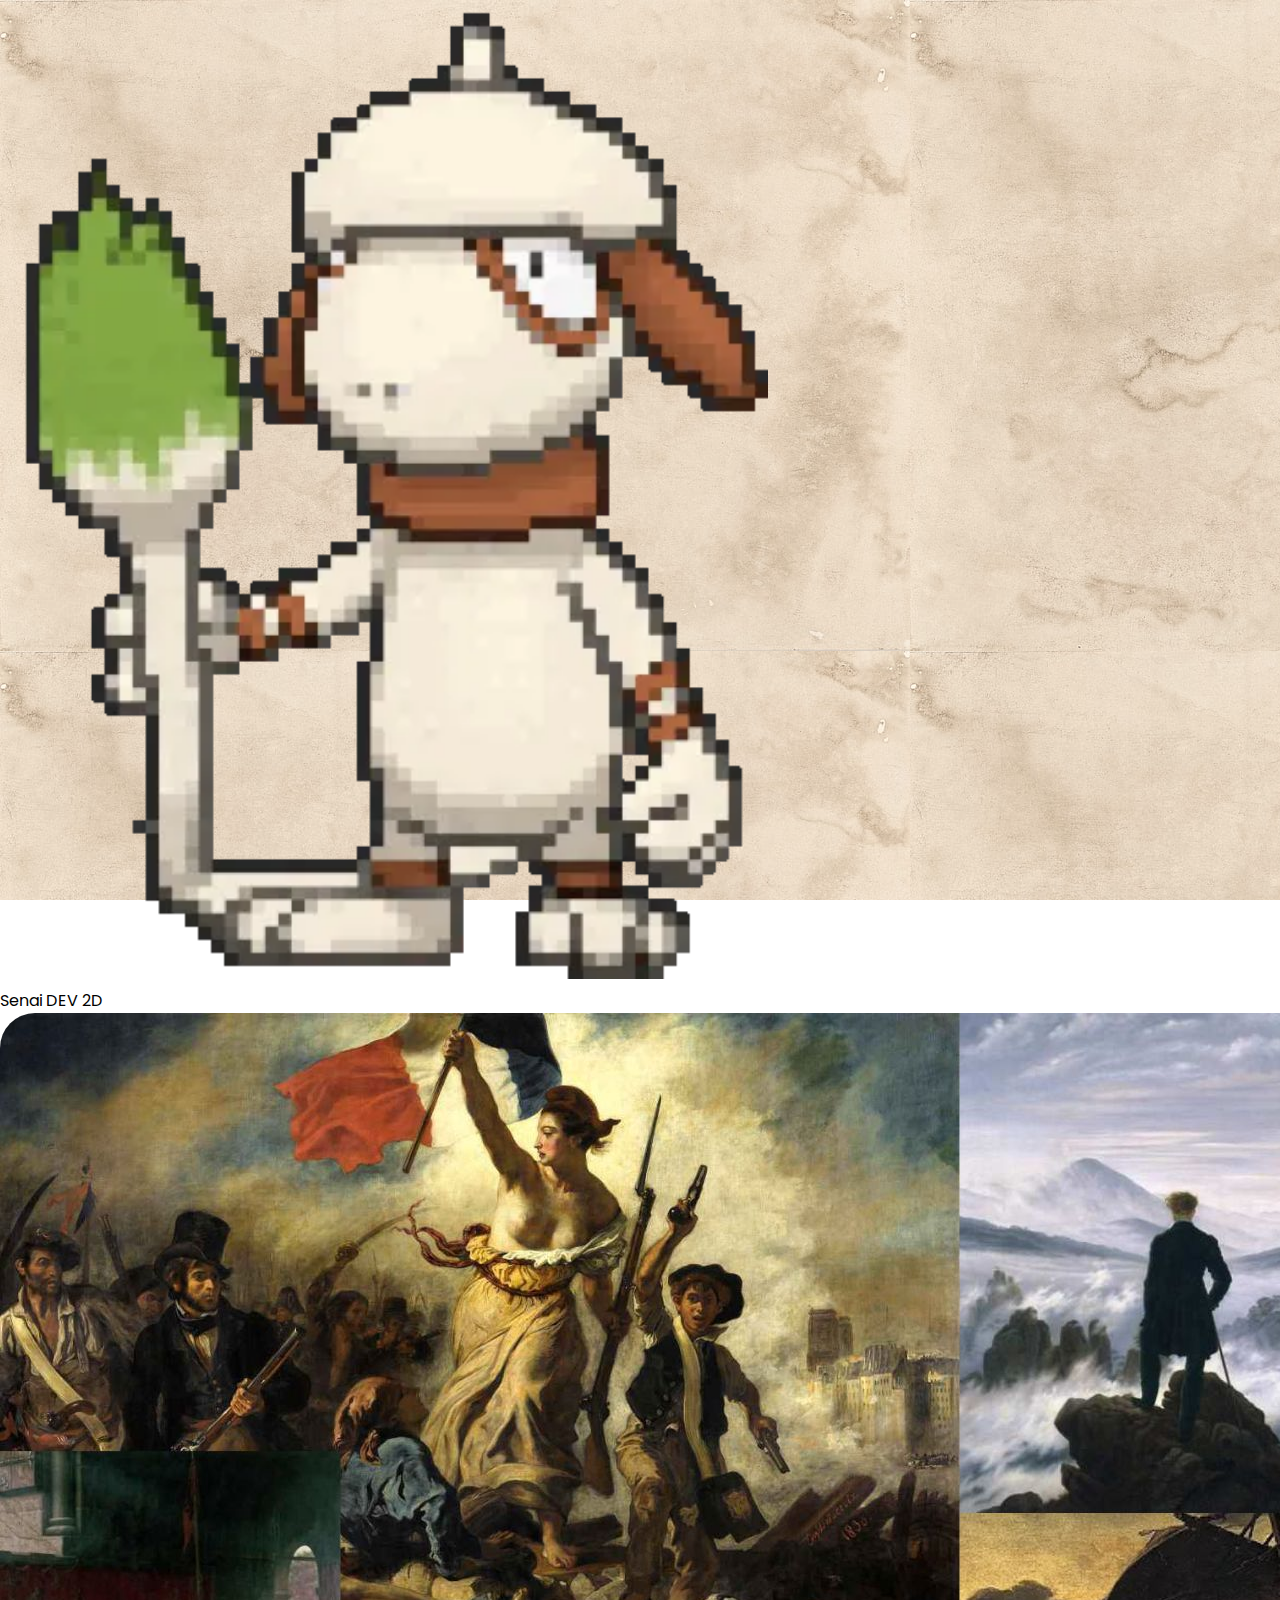
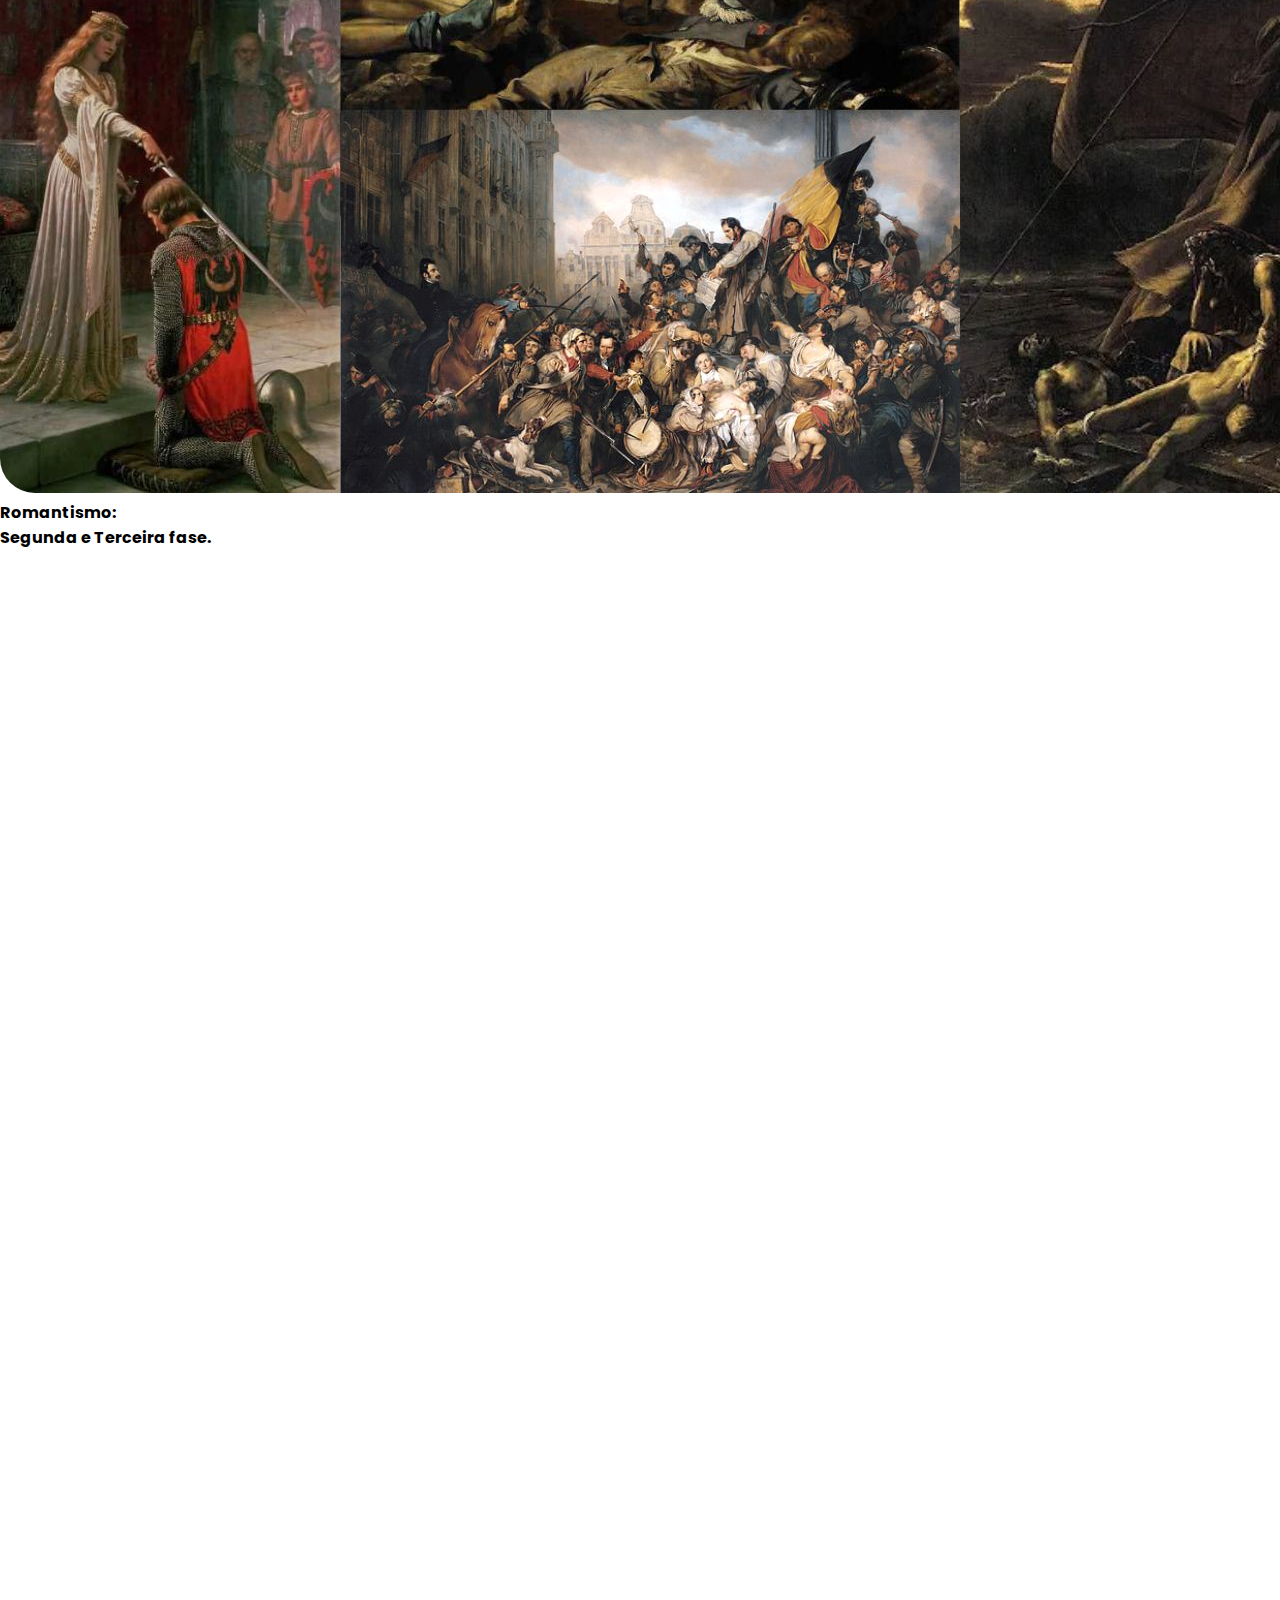
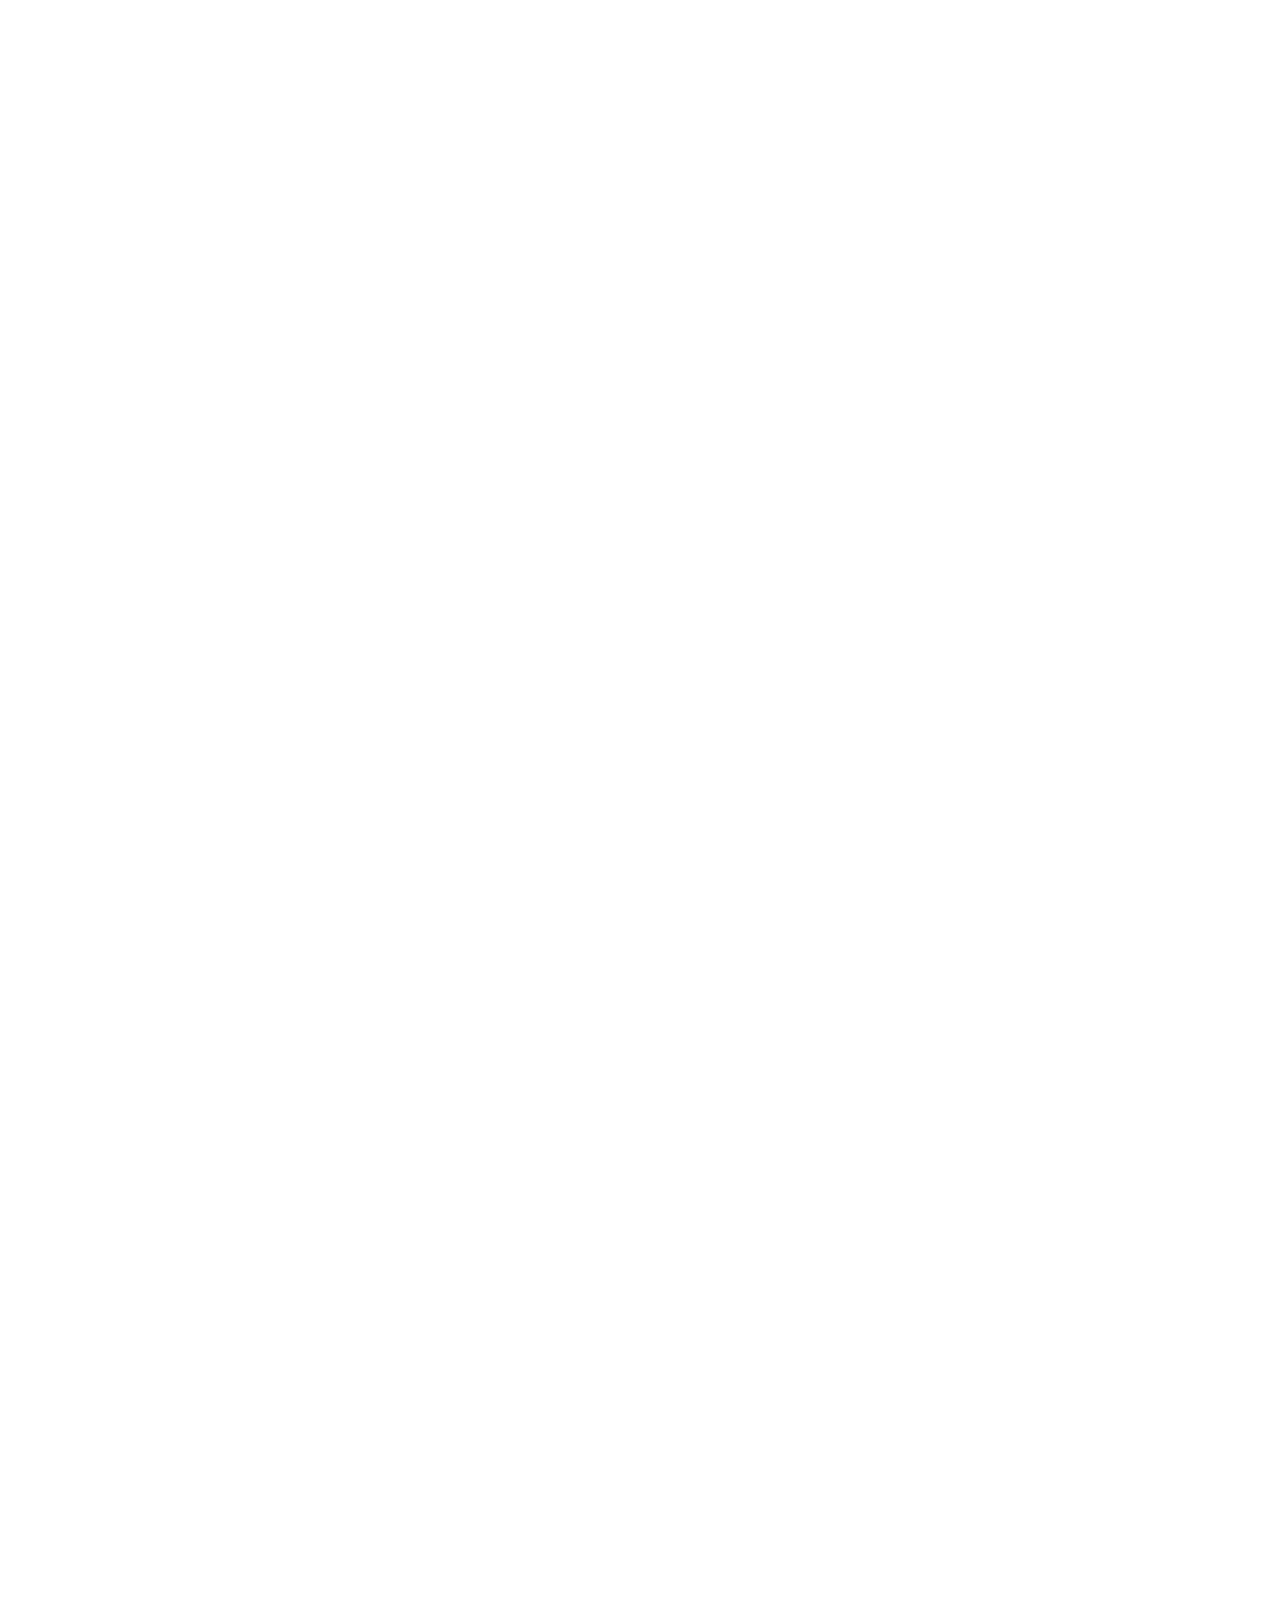
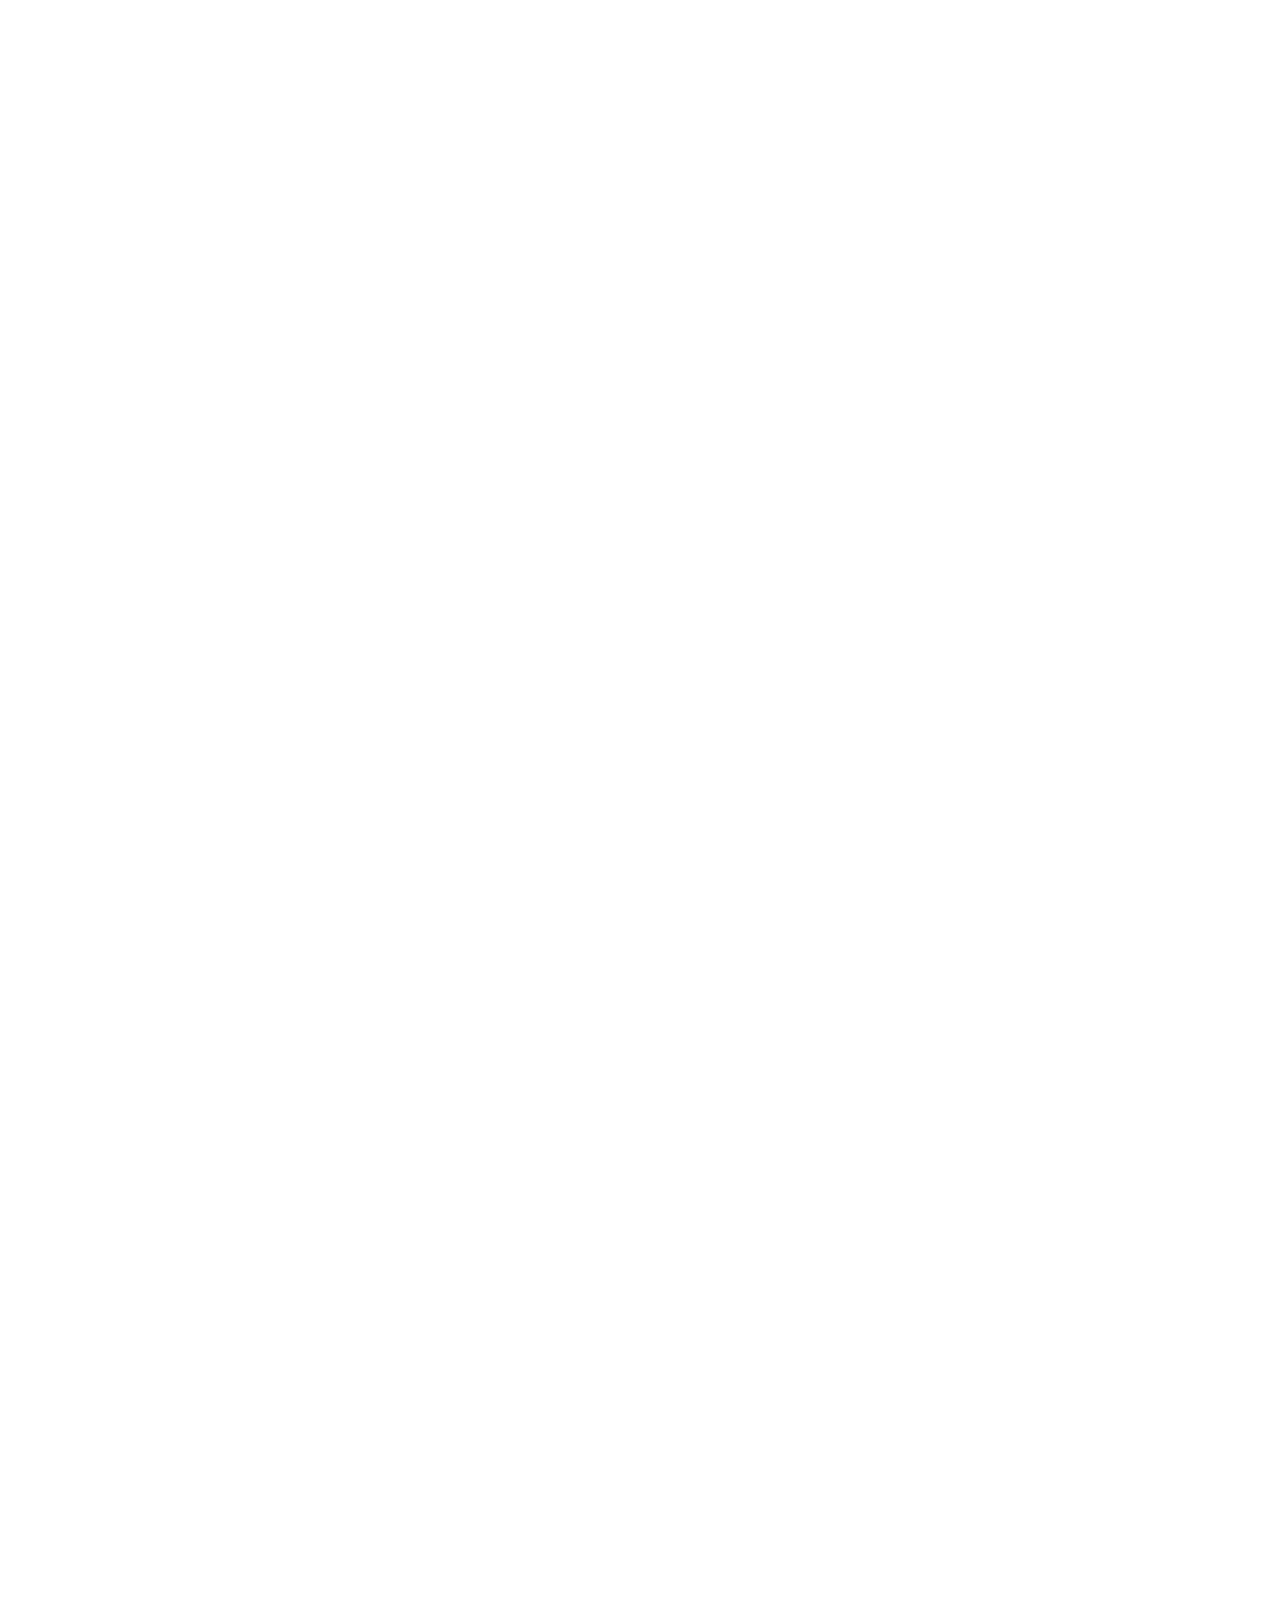
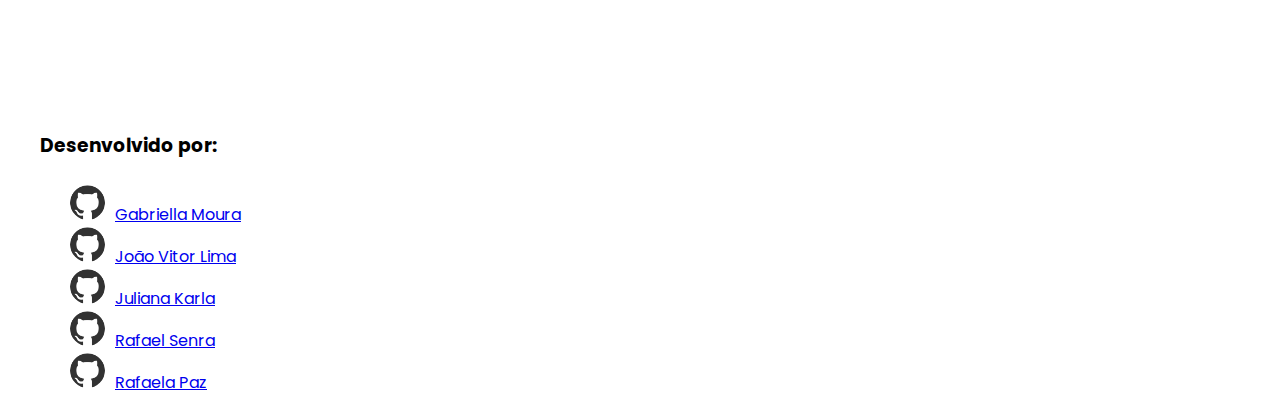
<file: index.html>
<!DOCTYPE html>
<html data-wf-domain="fortress-template-free.webflow.io" data-wf-page="66fedc3fd1f116089b6322a7"
    data-wf-site="66fedc3fd1f116089b6322b8" lang="en" data-wf-locale="en">

<head>
    <link rel="stylesheet" href="estilos.css">
    <meta charset="utf-8" />
    <title>Romantismo</title>
    <meta content="Fortress - Webflow HTML Website Template" name="description" />
    <meta content="width=device-width, initial-scale=1" name="viewport" />
    <link rel="shortcut icon" href="img/logo.png" type="image/x-icon"> <!-- foto da aba do site -->
    <link rel="icon" href="img/logo.png" sizes="16x16">
    <link
        href="https://cdn.prod.website-files.com/66fedc3fd1f116089b6322b8/css/fortress-template-free.webflow.54f806798.css"
        rel="stylesheet" type="text/css" />

</head>

<body>
    <div class="global">
        <div class="global__styles w-embed">
        </div>
    </div>
    <div class="page-wrapper">

        <!-- cabeçalho -->
        <header class="header">
            <div class="container">
                <div class="open-nav">
                    <a href="#" class="nav__button w-inline-block">
                        <img class="gif" src="img/gif.gif" alt=""><!-- imagem do botão preto-->
                    </a>
                </div>
                <div class="top-bar">
                    <div class="">Senai DEV 2D</div>
                </div>
        </header>
        <main class="sections">
            <div class="container">
                <div class="hero__content"> <!-- se tirar deixa a foto grande-->
                    <img src="img/cabecalho.jpg" loading="lazy" alt="fortress" class="absolute-img" />
                    <div class="huge-card__flex">
                        <h4 class="heading-huge c2">
                            Romantismo:<br />Segunda e Terceira fase.
                        </h4>
                    </div>
                </div>
            </div>
            <div class="spacer-large"></div>
            <section class="section desktop-only">
                <div class="container">
                    <div class="max-width-regular">
                        <div class="text-wrapper for-statement-home">
                            <p class="text-huge">Romantismo, um o movimento artístico, literário, cultural. O Primeiro
                                movimento a contribuir para a formação da identidade cultural do Brasil.
                            </p>
                        </div>
                    </div>
                </div>
            </section>

            <div class="mobile-only">
                <div class="container">
                    <div class="max-width-regular">
                        <div class="text-wrapper for-statement-home">
                            <p class="text-huge">Romantismo, um movimento artístico, literário, cultural. O Primeiro
                                movimento a contribuir para a formação da identidade cultural do Brasil.
                            </p>
                        </div>
                    </div>
                </div>
            </div>

            <div class="spacer-large"></div>
            <div class="container">
                <div class="max-width-regular">
                    <div class="projects__content">
                        <div class="title-section">
                        </div>
                        <div class="projects__cms w-dyn-list">
                            <div role="list" class="projects__list w-dyn-items">
                                <section class="section">
                                    <div role="listitem" class="projects__item w-dyn-item">
                                        <a href="contextoHistorico.html" class="projects__link w-inline-block">
                                            <div class="projects__title">
                                                <h3 class="heading-medium">Contexto Histórico</h3>
                                            </div>
                                            <div class="projects__thumb">
                                                <img src="topicos/contextoHistorico.jpg" loading="lazy" alt=""
                                                    class="thumbnail-project" />
                                                <div class="mobile-only">
                                                    <div class="tag">
                                                        <div class="text-small">Ver mais...</div>
                                                    </div>
                                                </div>
                                            </div>

                                        </a>
                                    </div>
                                </section>

                                <section class="section">
                                    <div role="listitem" class="projects__item w-dyn-item">
                                        <a href="RomantismoBrasil.html" class="projects__link w-inline-block">
                                            <div class="projects__title">
                                                <h3 class="heading-medium">Romantismo no Brasil</h3>
                                            </div>
                                            <div class="projects__thumb">
                                                <img src="topicos/brasilRomantismo.webp" loading="lazy" alt=""
                                                    class="thumbnail-project" />
                                                <div class="mobile-only">
                                                    <div class="tag">
                                                        <div class="text-small">Ver mais...</div>
                                                    </div>
                                                </div>
                                            </div>

                                        </a>
                                    </div>
                                </section>

                                <section class="section">
                                    <div role="listitem" class="projects__item w-dyn-item">
                                        <a href="folhetins.html" class="projects__link w-inline-block">
                                            <div class="projects__title">
                                                <h3 class="heading-medium">Folhetins</h3>
                                            </div>
                                            <div class="projects__thumb">
                                                <img src="topicos/folhetim.jpg" loading="lazy" alt=""
                                                    class="thumbnail-project" />
                                                <div class="mobile-only">
                                                    <div class="tag">
                                                        <div class="text-small">Ver mais...</div>
                                                    </div>
                                                </div>
                                            </div>

                                        </a>
                                    </div>
                                </section>

                                <section class="section">
                                    <div role="listitem" class="projects__item w-dyn-item">
                                        <a href="segundaFase.html" class="projects__link w-inline-block">
                                            <div class="projects__title">
                                                <h3 class="heading-medium">Segunda Fase</h3>
                                            </div>
                                            <div class="projects__thumb">
                                                <img src="topicos/segundaFase.png" loading="lazy" alt=""
                                                    class="thumbnail-project" />
                                                <div class="mobile-only">
                                                    <div class="tag">
                                                        <div class="text-small">Ver mais...</div>
                                                    </div>
                                                </div>
                                            </div>
                                        </a>
                                    </div>
                                </section>

                                <section class="section">
                                    <div role="listitem" class="projects__item w-dyn-item">
                                        <a href="terceiraFase.html" class="projects__link w-inline-block">
                                            <div class="projects__title">
                                                <h3 class="heading-medium">Terceira Fase</h3>
                                            </div>
                                            <div class="projects__thumb">
                                                <img src="topicos/terceiraFase.jpg" loading="lazy" alt=""
                                                    class="thumbnail-project" />
                                                <div class="mobile-only">
                                                    <div class="tag">
                                                        <div class="text-small">Ver mais...</div>
                                                    </div>
                                                </div>
                                            </div>
                                        </a>
                                    </div>
                                </section>

                                <section class="section">
                                    <div role="listitem" class="projects__item w-dyn-item">
                                        <a href="autores.html" class="projects__link w-inline-block">
                                            <div class="projects__title">
                                                <h3 class="heading-medium">Autores</h3>
                                            </div>
                                            <div class="projects__thumb">
                                                <img src="topicos/autores.jpg" loading="lazy" alt=""
                                                    class="thumbnail-project" />
                                                <div class="mobile-only">
                                                    <div class="tag">
                                                        <div class="text-small">Ver mais...</div>
                                                    </div>
                                                </div>
                                            </div>
                                        </a>
                                    </div>
                                </section>

                                <section class="section">
                                    <div role="listitem" class="projects__item w-dyn-item">
                                        <a href="obras.html" class="projects__link w-inline-block">
                                            <div class="projects__title">
                                                <h3 class="heading-medium">Acervo de Obras</h3>
                                            </div>
                                            <div class="projects__thumb">
                                                <img src="topicos/obras.jpg" loading="lazy" alt=""
                                                    class="thumbnail-project" />
                                                <div class="mobile-only">
                                                    <div class="tag">
                                                        <div class="text-small">Ver mais...</div>
                                                    </div>
                                                </div>
                                            </div>
                                        </a>
                                    </div>
                                </section>

                                <section class="section">
                                    <div role="listitem" class="projects__item w-dyn-item">
                                        <a href="questoes.html" class="projects__link w-inline-block">
                                            <div class="projects__title">
                                                <h3 class="heading-medium">Questões</h3>
                                            </div>
                                            <div class="projects__thumb">
                                                <img src="topicos/questoes.jpg" loading="lazy" alt=""
                                                    class="thumbnail-project" />
                                                <div class="mobile-only">
                                                    <div class="tag">
                                                        <div class="text-small">Ver mais...</div>
                                                    </div>
                                                </div>
                                            </div>
                                        </a>
                                    </div>
                                </section>

                            </div>
                        </div>
                        <div class="spacer-small"></div>
                    </div>
                </div>
            </div>

    </div>
    </div>
    <div class="container">
        <div class="max-width-regular">
            <div class="projects__content">
            </div>
        </div>
        </main>

        <footer class="footer">
            <div class="container">
                <div class="footer__content">
                    <div class="footer__main">
                        <div class="footer__cta">
                            <div class="devs">
                                <h3 class="heading-medium">Desenvolvido por:</h3>
                                <br>
                                <a href="https://github.com/GabriellaMoura7">
                                    <p class="text-xlarge c1-75"><img class="github" src="img/logoGithub.png"
                                            alt="">Gabriella Moura</p>
                                </a>
                                <a href="https://github.com/john-lima17">
                                    <p class="text-xlarge c1-75"><img class="github" src="img/logoGithub.png"
                                            alt="">João Vitor Lima</p>
                                </a>
                                <a href="https://github.com/maxiecuti">
                                    <p class="text-xlarge c1-75"><img class="github" src="img/logoGithub.png"
                                            alt="">Juliana Karla</p>
                                </a>
                                <a href="https://github.com/Khallizi02">
                                    <p class="text-xlarge c1-75"><img class="github" src="img/logoGithub.png"
                                            alt="">Rafael Senra </p>
                                </a>
                                <a href="https://github.com/Blightpb">
                                    <p class="text-xlarge c1-75"><img class="github" src="img/logoGithub.png"
                                            alt="">Rafaela Paz</p>
                                </a>
                            </div>
                        </div>
                    </div>
                </div>
                <div>
                </div>
            </div>
            <br>
        </footer>
    </div>
    <script src="script.js"></script>
</body>

</html>
</file>
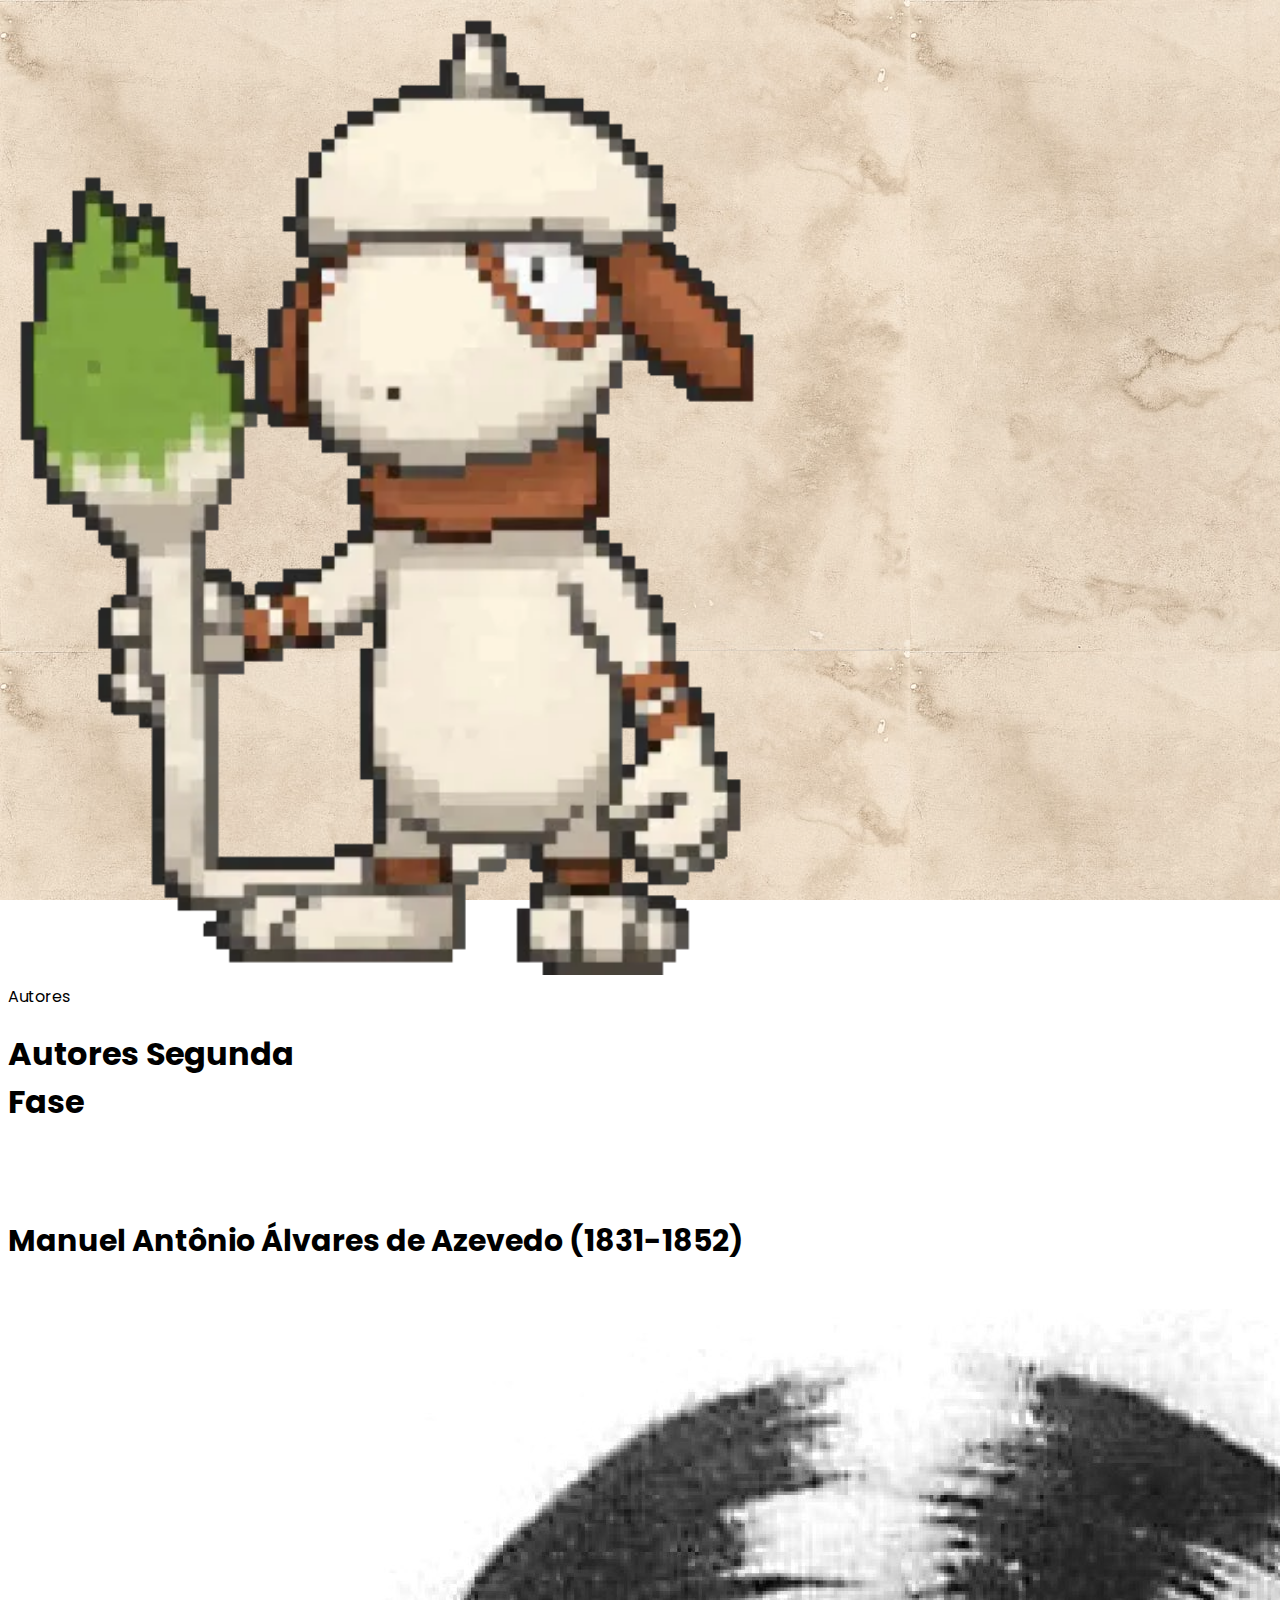
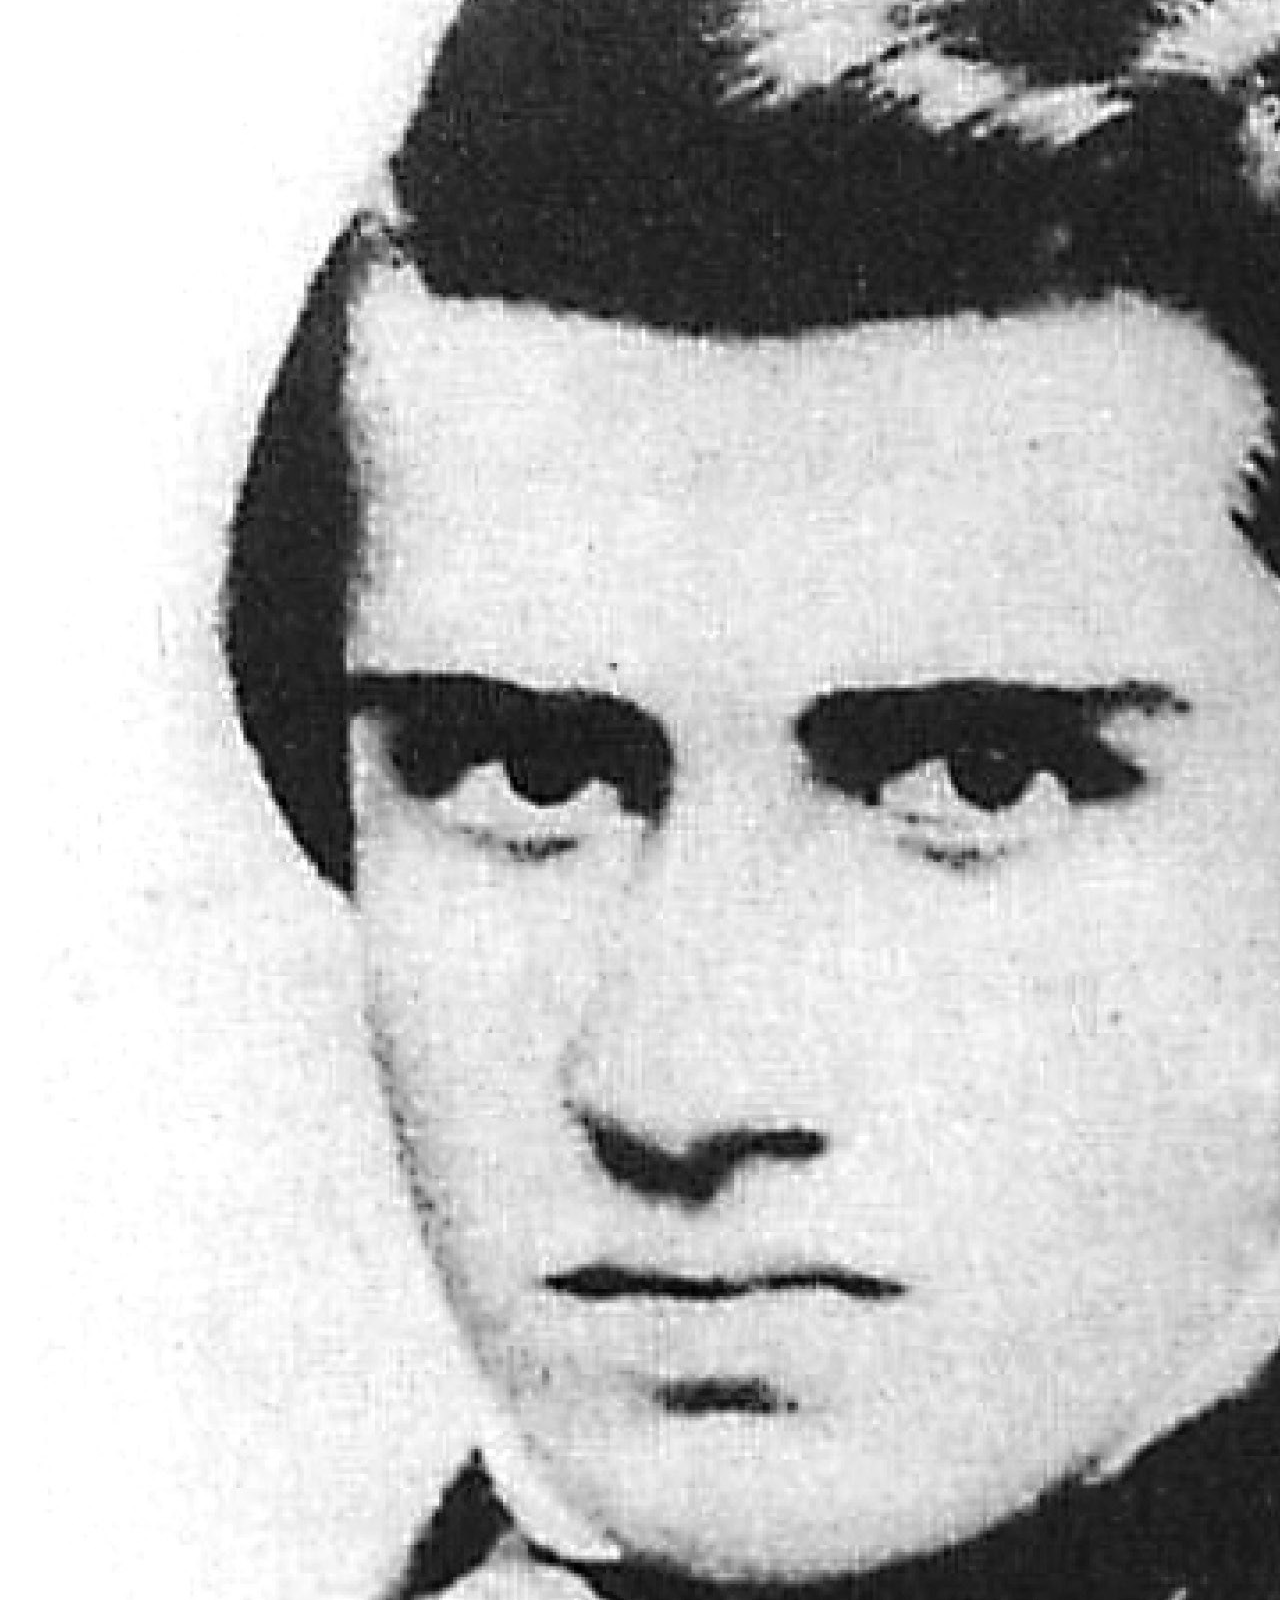
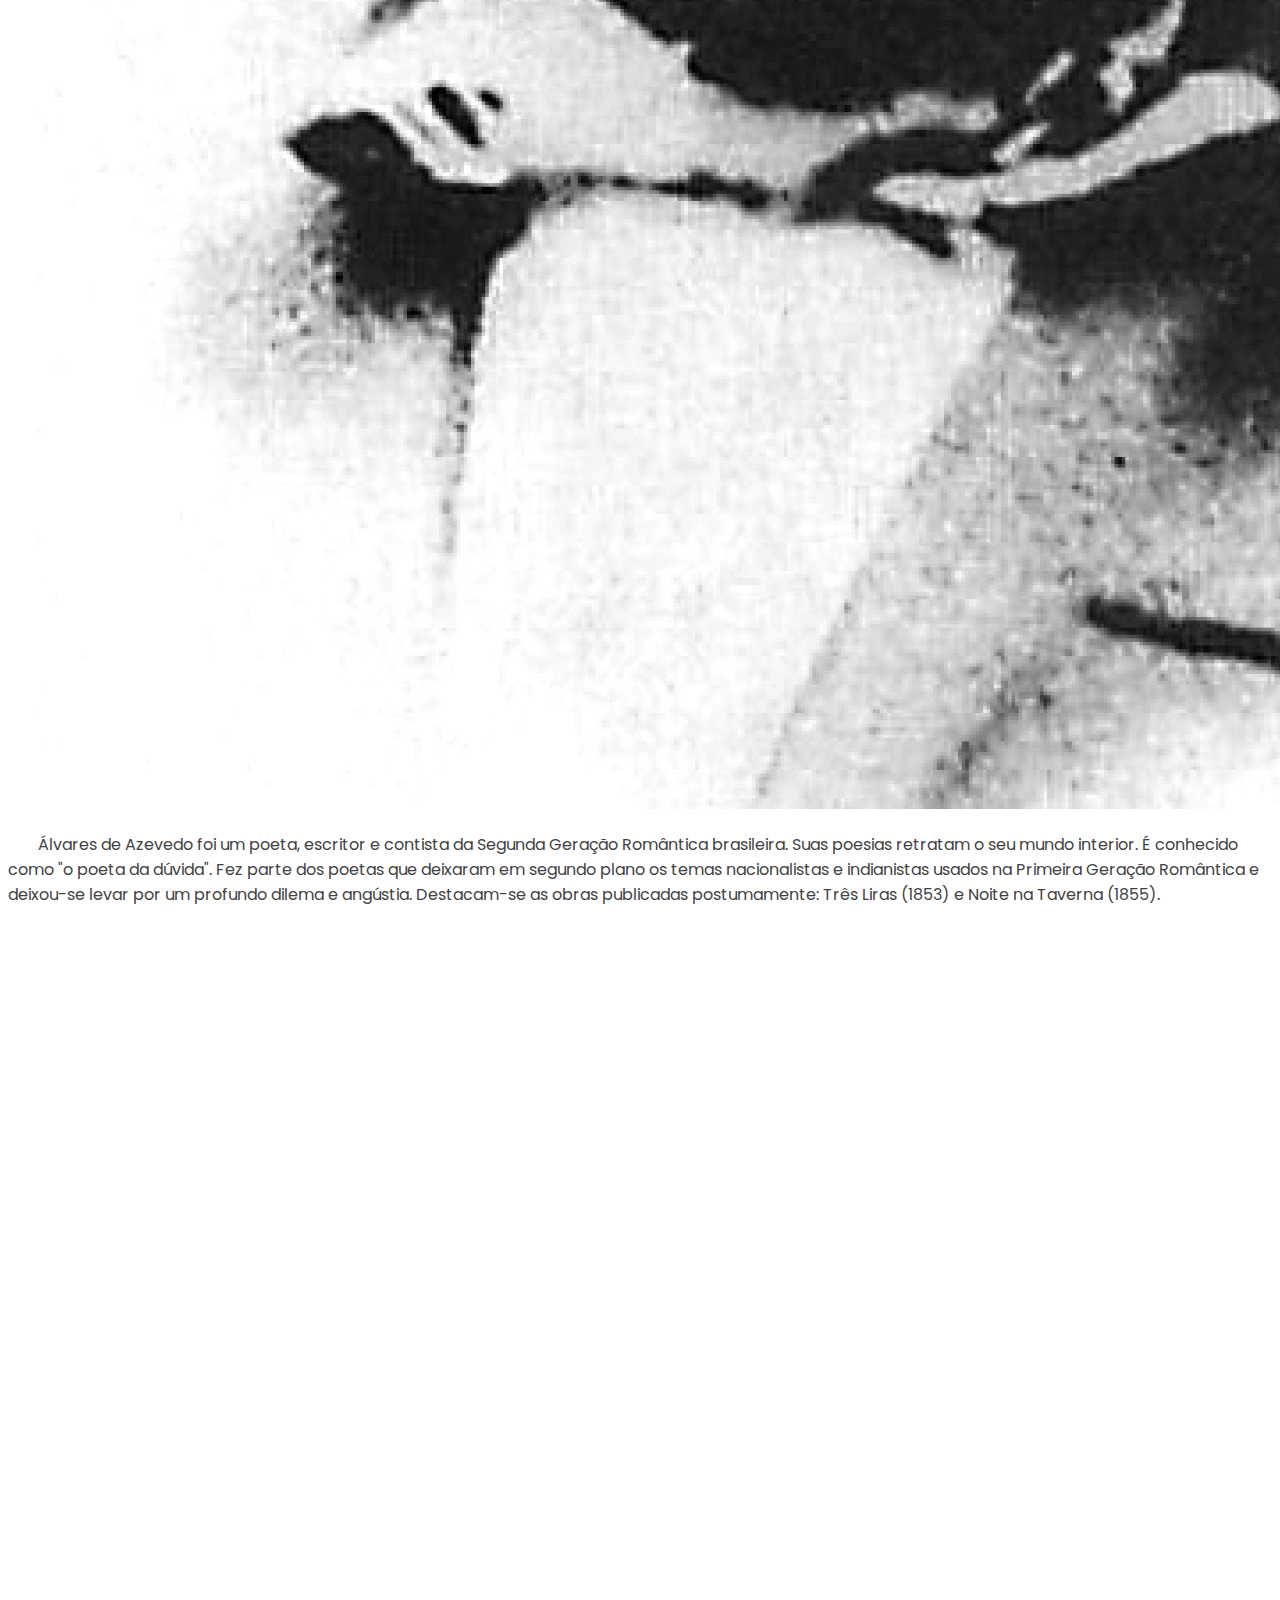
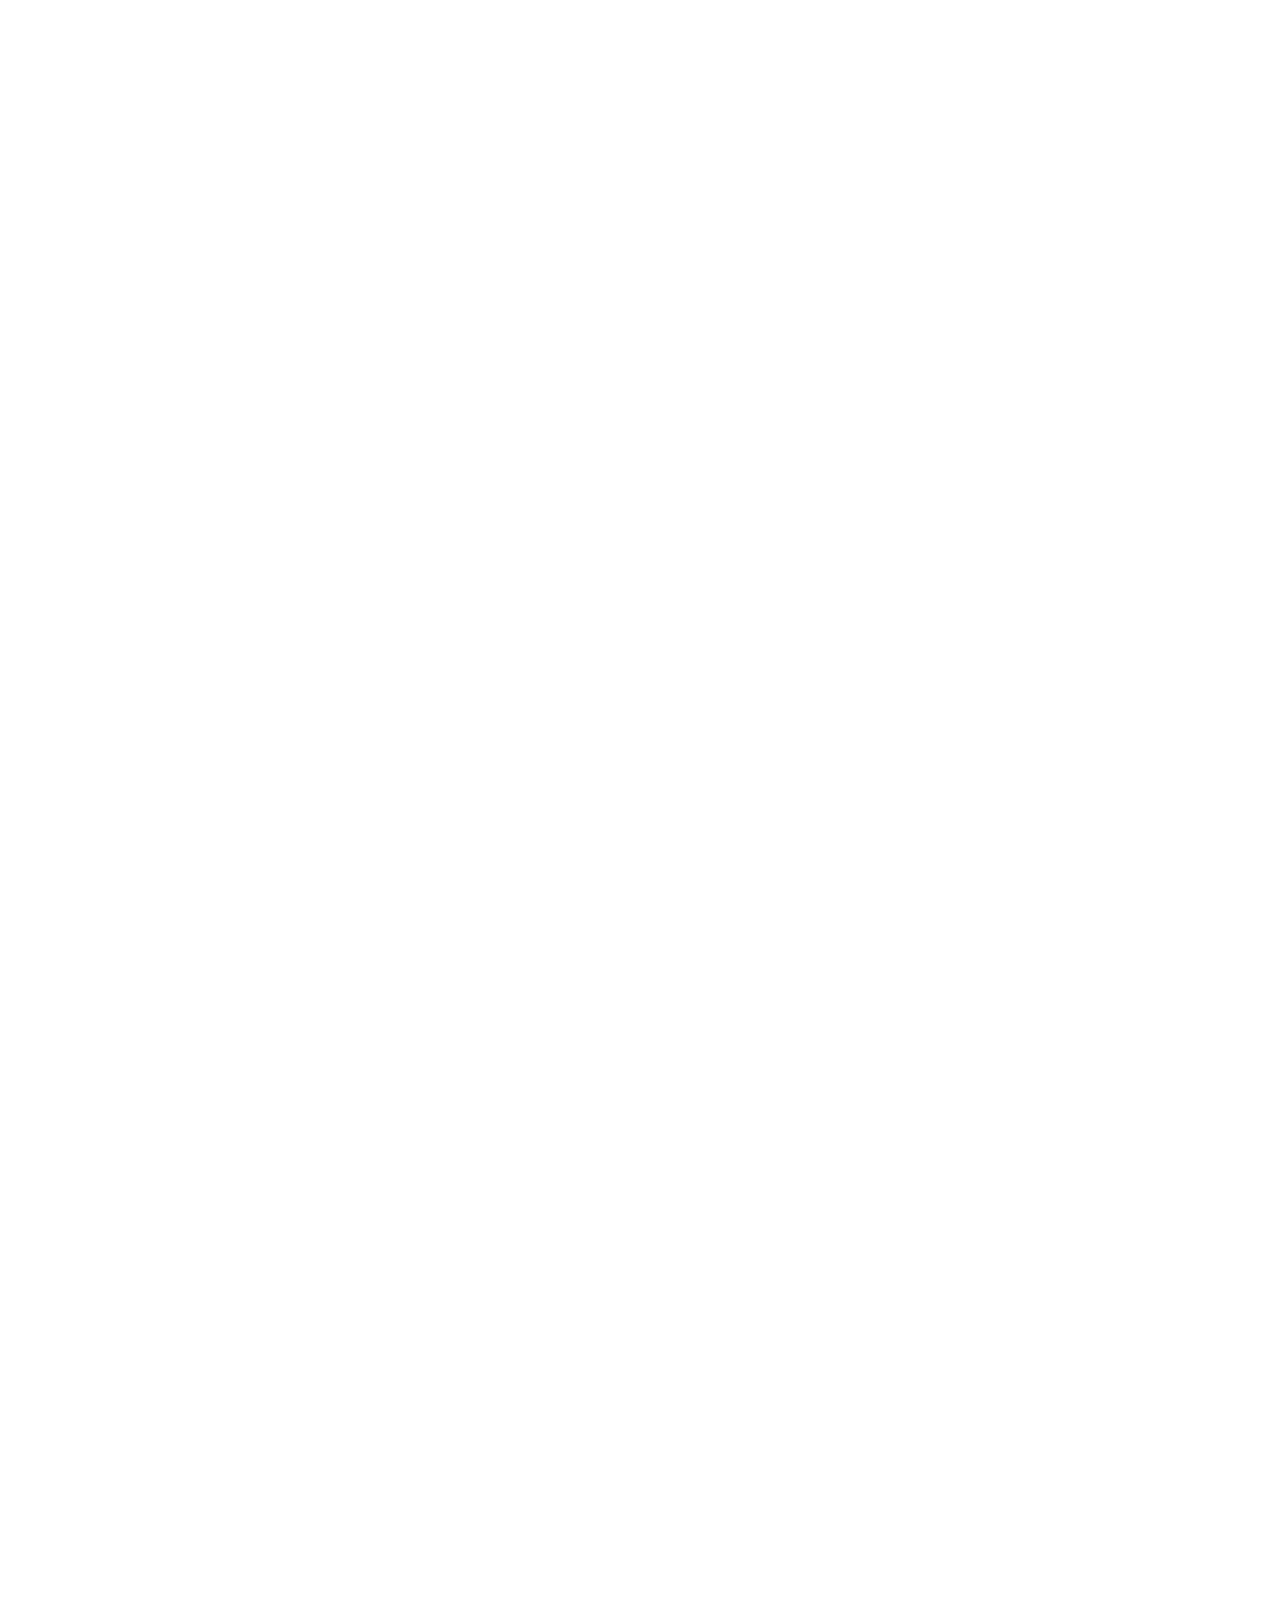
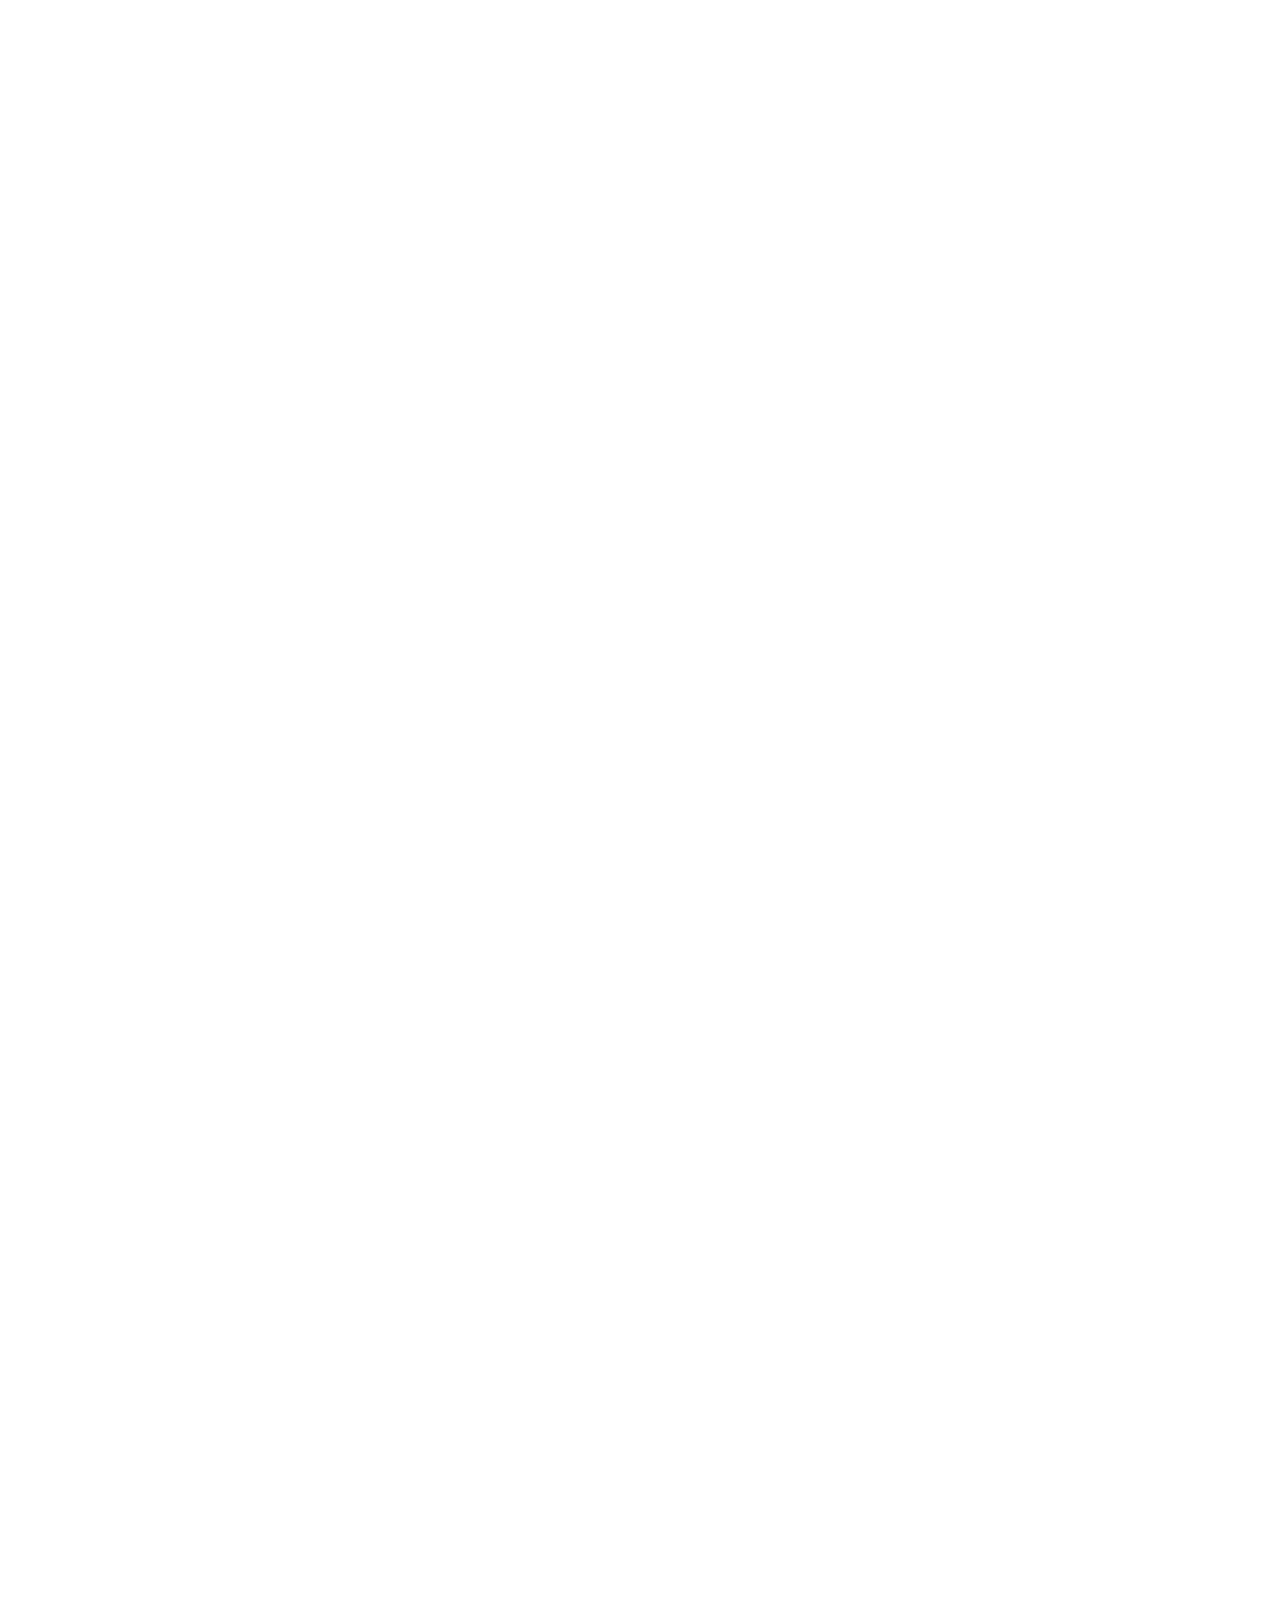
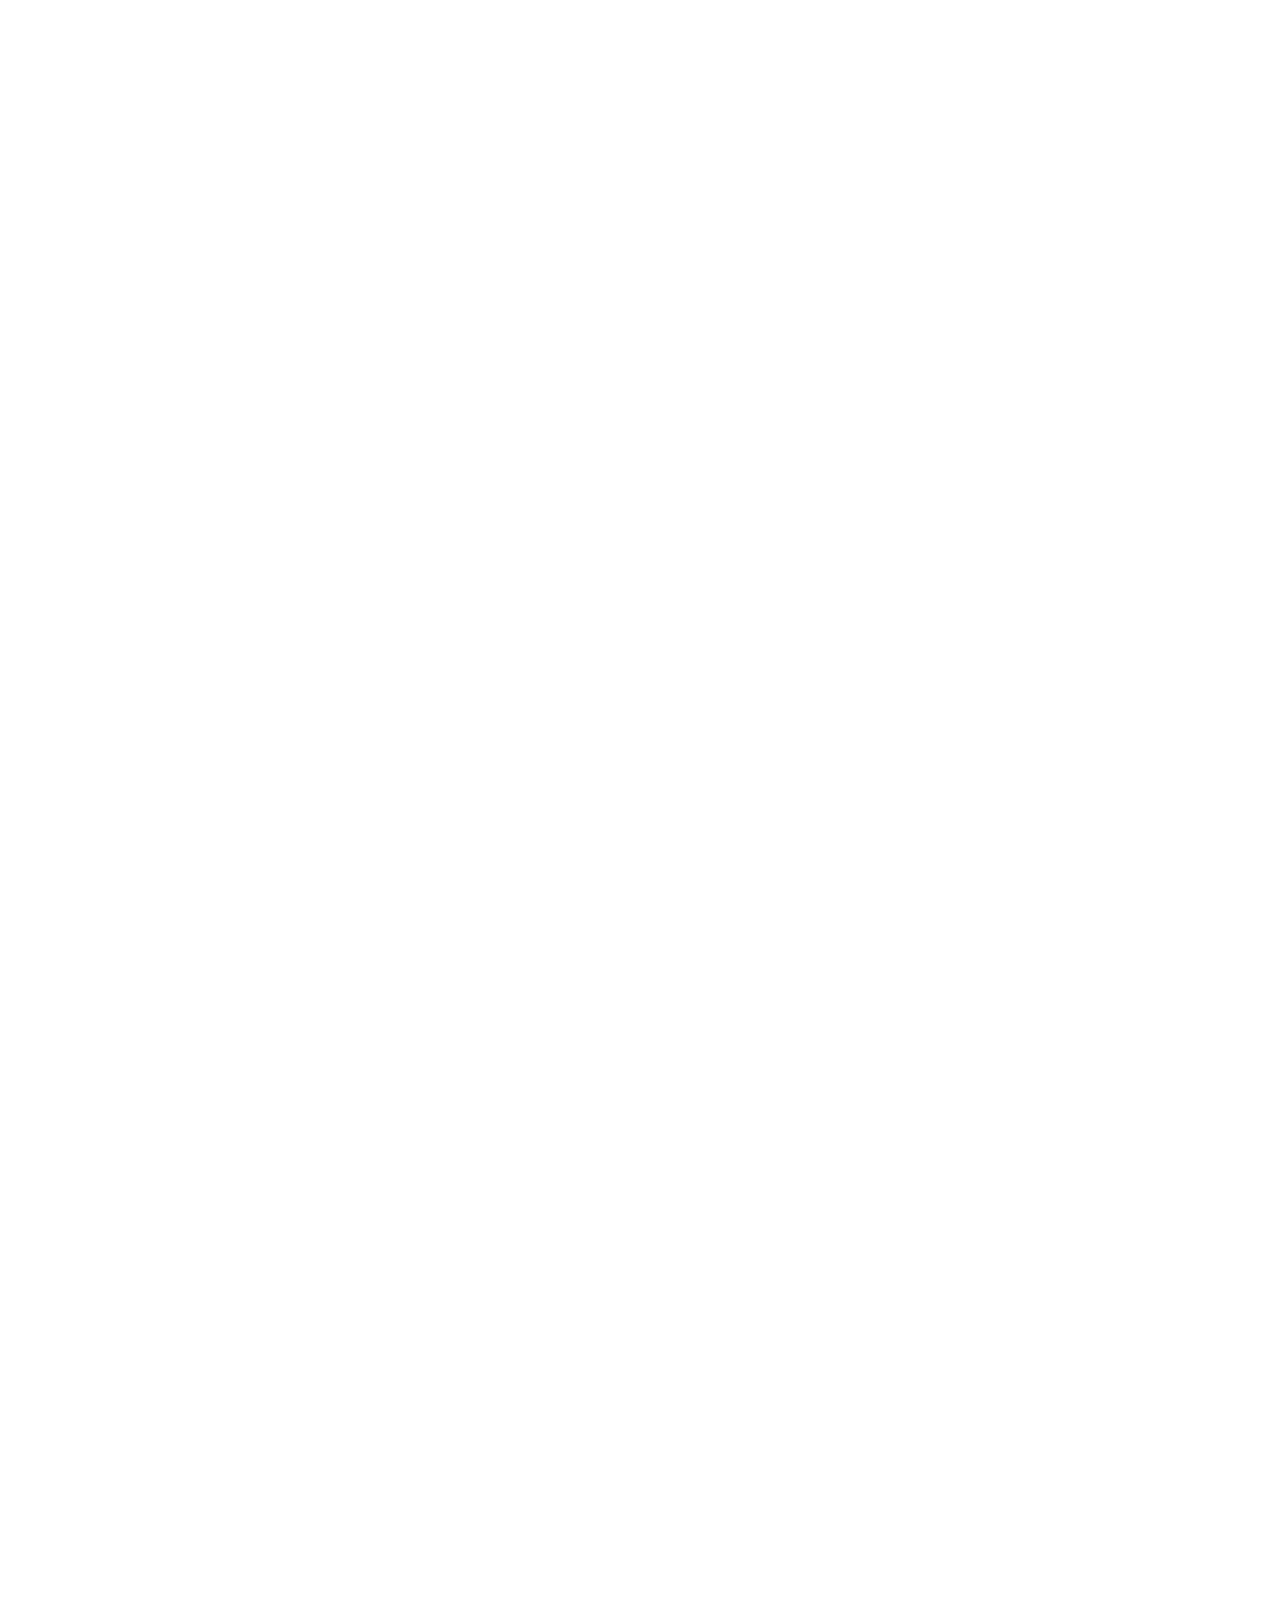
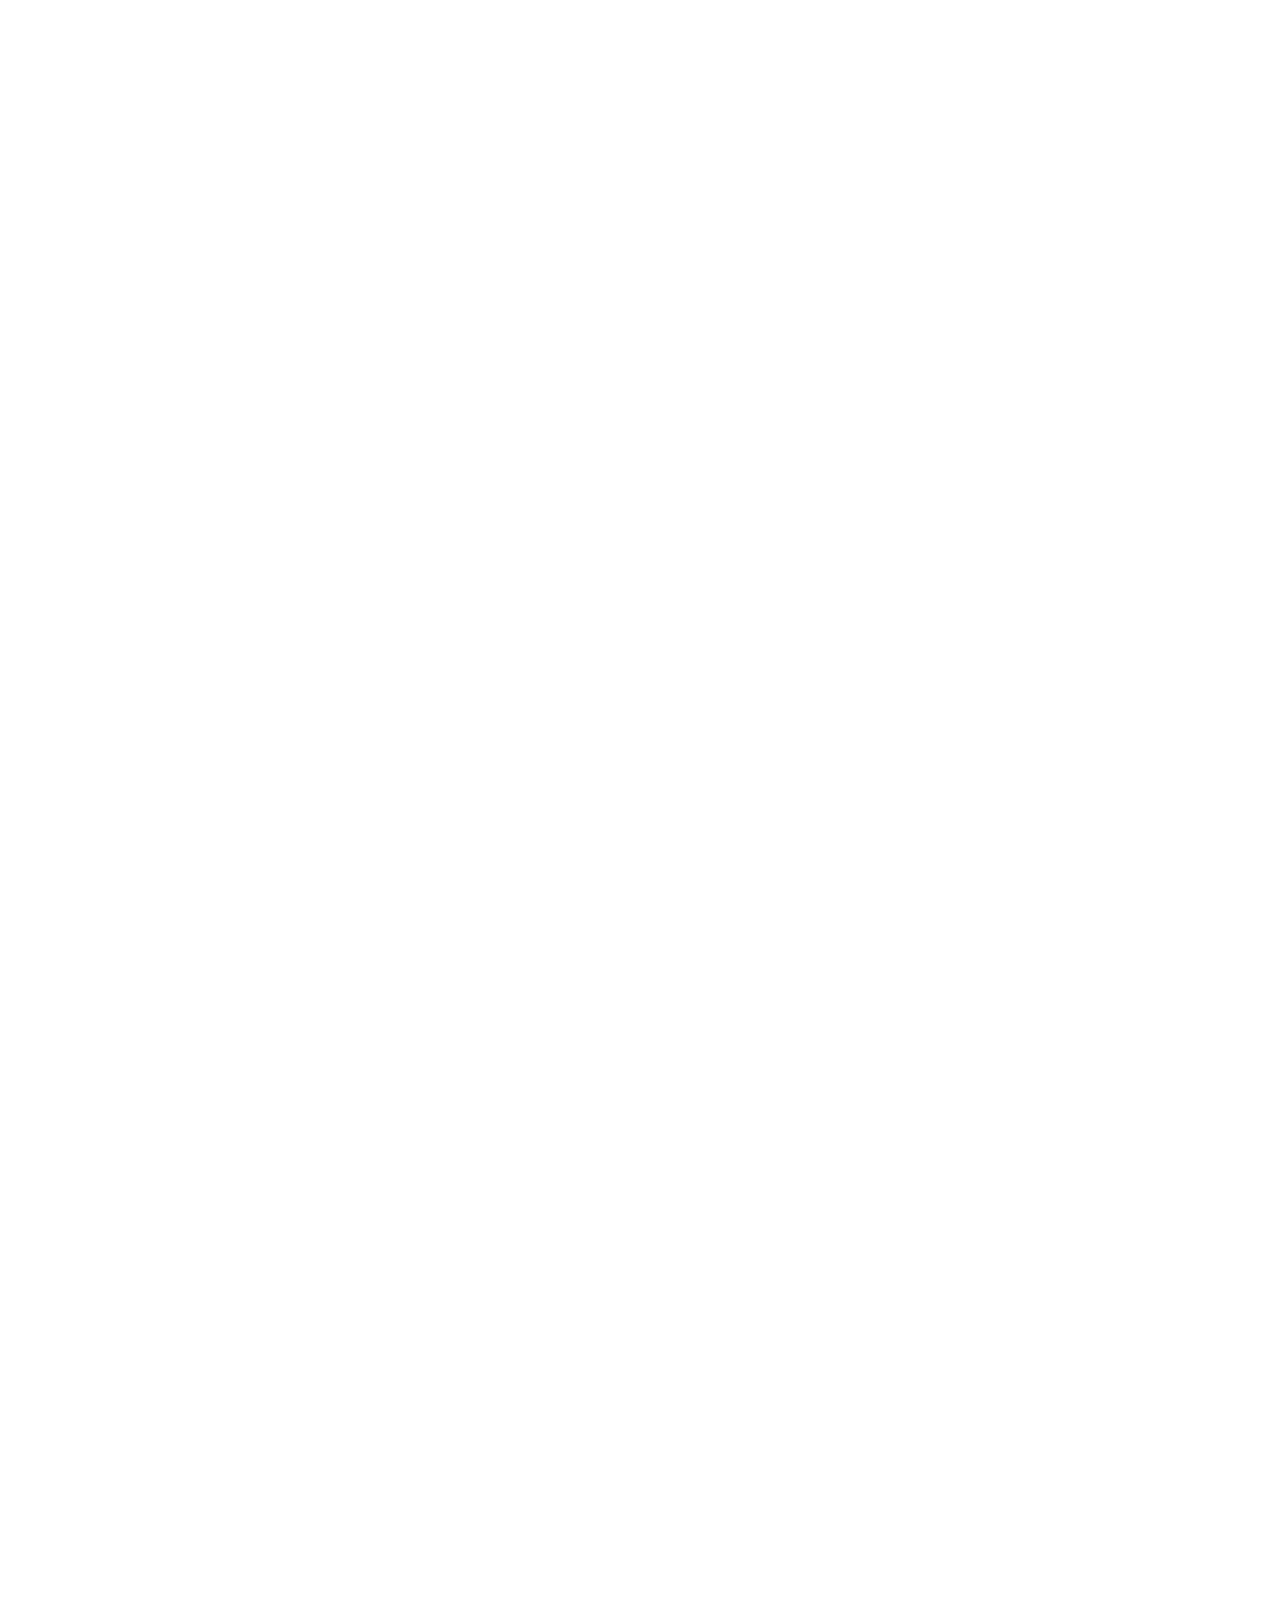
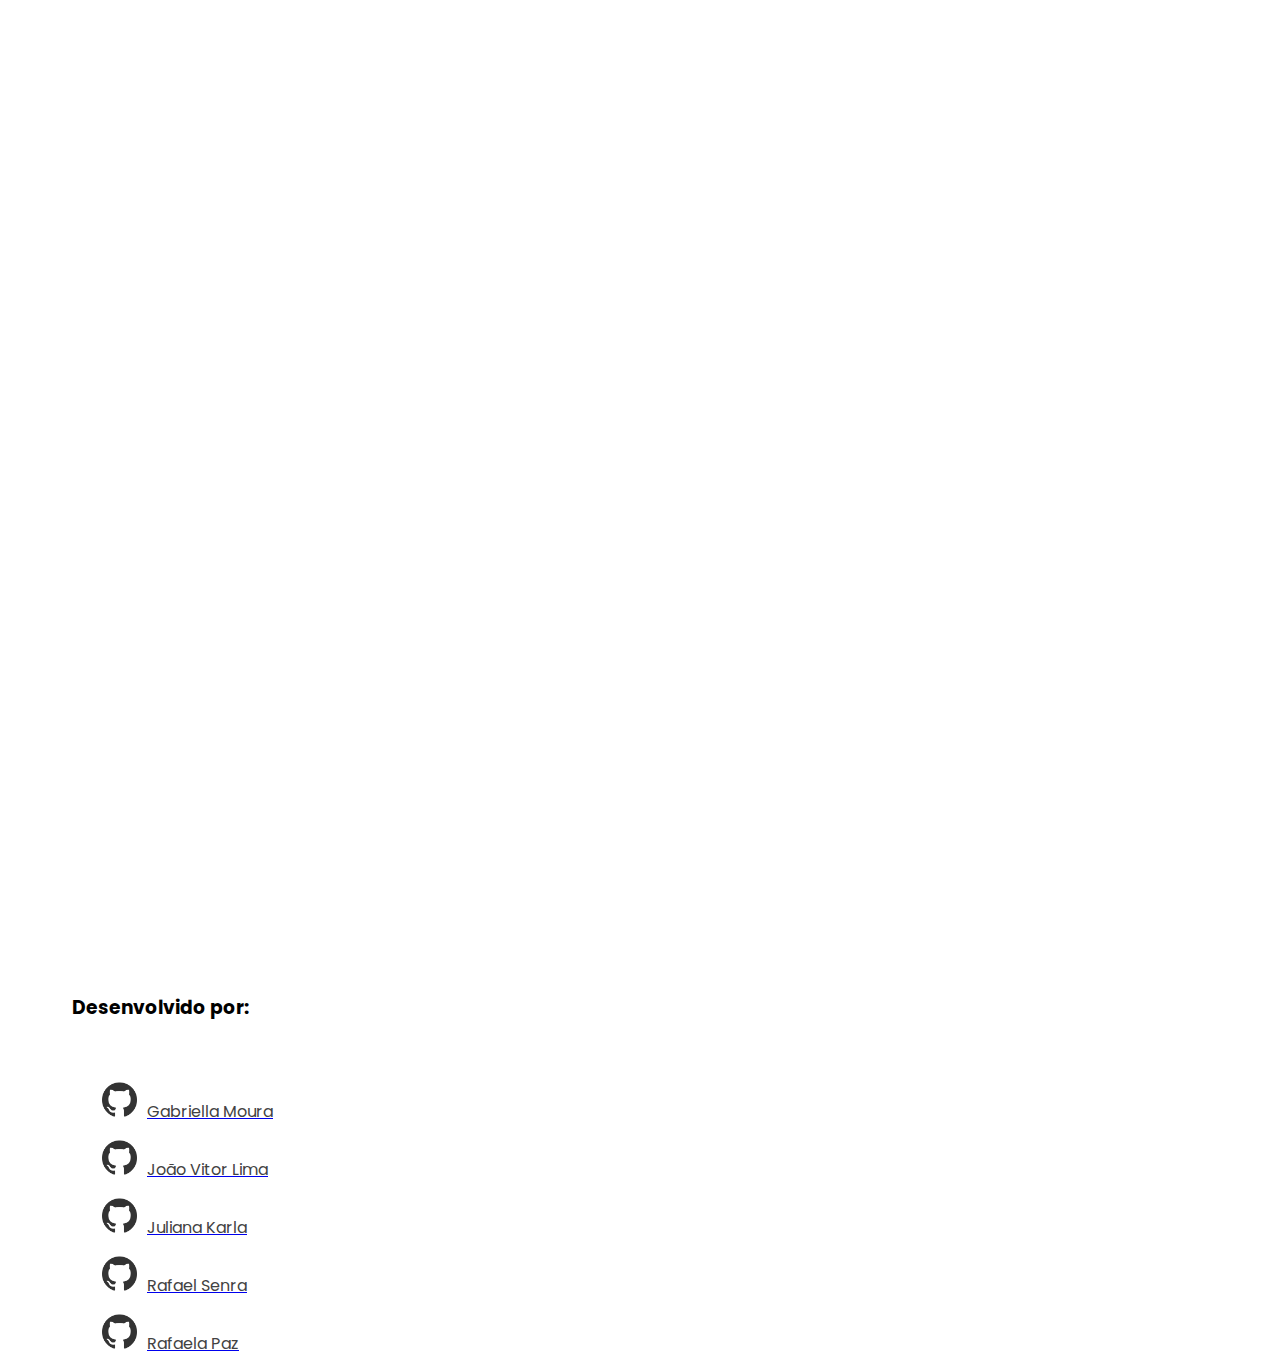
<file: autores.html>
<!DOCTYPE html>
<html data-wf-domain="fortress-template-free.webflow.io" data-wf-page="66fedc3fd1f116089b6322ae"
    data-wf-site="66fedc3fd1f116089b6322b8" lang="en" data-wf-locale="en" data-wf-collection="66fedc3fd1f116089b6322da"
    data-wf-item-slug="b192-space-tower">

<head>
    <meta charset="utf-8" />
    <title>Romantismo - Autores</title>
    <meta content="width=device-width, initial-scale=1" name="viewport" />
    <meta content="Webflow" name="generator" />
    <link
        href="https://cdn.prod.website-files.com/66fedc3fd1f116089b6322b8/css/fortress-template-free.webflow.54f806798.css"
        rel="stylesheet" type="text/css" />
    <link rel="shortcut icon" href="img/logo.png" type="image/x-icon"> <!-- foto da aba do site -->
    <link rel="icon" href="img/logo.png" sizes="32x32">
    <link rel="stylesheet" href="autores.css">

</head>

<body>
    <div class="page-wrapper">
        <header class="header">
            <div class="container">
                <div class="open-nav">
                    <a href="index.html" class="nav__button w-inline-block">
                        <img class="gif" src="img/gif.gif" alt=""><!-- ibagem do botão preto-->
                    </a>
                </div>
                <div class="top-bar">
                    <div class="text-regular">Autores</div>
                </div>
        </header>

        <div class="spacer-regular"></div>

        <div class="container">
            <div class="max-width-regular">
                <div class="project__title">
                    <h1 class="heading-huge">Autores Segunda <br> Fase</h1>
                </div>
                <br><br>

                <div class="project__title">
                    <h1 class="subtitulo">Manuel Antônio Álvares de Azevedo (1831-1852)</h1>
                    <br>
                </div>
                <div role="list" class="projects__list w-dyn-items">
                    <div role="listitem" class="projects__item w-dyn-item">
                        <div class="projects__thumb">
                            <img src="./img/alvares.jpg" loading="lazy" alt="" class="thumbnail-project" />
                        </div>
                    </div>
                    <div role="listitem" class="projects__item w-dyn-item">
                        <div class="text-xlarge">
                            <p>Álvares de Azevedo foi um poeta, escritor e contista da Segunda
                                Geração Romântica brasileira. Suas poesias retratam o seu mundo
                                interior. É conhecido como "o poeta da dúvida".
                                Fez parte dos poetas que deixaram em segundo plano os temas
                                nacionalistas e indianistas usados na Primeira Geração Romântica e
                                deixou-se levar por um profundo dilema e angústia. Destacam-se as
                                obras publicadas postumamente: Três Liras (1853) e Noite na Taverna
                                (1855).</p>
                        </div>
                    </div>
                </div>
                <section class="section">
                    <div class="spacer-large"></div>
                    <div class="project__title">
                        <h1 class="subtitulo">Casimiro José Marques de Abreu (1839-1860)</h1>
                        <br>
                    </div>
                    <div role="list" class="projects__list w-dyn-items">
                        <div role="listitem" class="projects__item w-dyn-item">
                            <div class="projects__thumb">
                                <img src="img/Casimiro.jpg" loading="lazy" alt="" class="thumbnail-project" />
                            </div>
                        </div>

                        <div role="listitem" class="projects__item w-dyn-item">
                            <div class="text-xlarge">
                                <p>Casimiro de Abreu foi poeta brasileiro, autor do célebre poema "Meus Oito Anos"
                                    (1857).
                                    Ademais, podemos destacar as obras: As Primaveras (1859), Saudades (1856) e Suspiros
                                    (1856).</p>

                            </div>
                        </div>
                    </div>
                </section>
                <section class="section">
                    <div class="spacer-large"></div>
                    <div class="project__title">
                        <h1 class="subtitulo">Luís Nicolau Fagundes Varella (1841-1875)</h1>
                        <br>
                    </div>
                    <div role="list" class="projects__list w-dyn-items">
                        <div role="listitem" class="projects__item w-dyn-item">
                            <div class="projects__thumb">
                                <img src="img/fagundesVarela.png" loading="lazy" alt="" class="thumbnail-project" />
                            </div>
                        </div>
                        <div role="listitem" class="projects__item w-dyn-item">
                            <div class="text-xlarge">
                                <p>Poeta brasileiro e patrono na Academia Brasileira de Letras, Fagundes Varela foi um
                                    importante escritor da literatura romântica brasileira. Mesmo sendo considerado
                                    byroniano, já apresentava características da terceira geração romântica em sua obra.
                                    De
                                    sua obra podemos citar: Vozes da América (1864), Noturnas (1860).
                                </p>
                            </div>
                        </div>
                    </div>
                </section>
                <section class="section">
                    <div class="spacer-large"></div>
                    <div class="project__title">
                        <h1 class="subtitulo">Luís José Junqueira Freire (1832-1855) </h1>
                        <br>
                    </div>
                    <div role="list" class="projects__list w-dyn-items">
                        <div role="listitem" class="projects__item w-dyn-item">
                            <div class="projects__thumb">
                                <img src="./img/junqueira-freire.jpg" loading="lazy" alt="" class="thumbnail-project" />
                            </div>
                        </div>
                        <div role="listitem" class="projects__item w-dyn-item">
                            <div class="text-xlarge">
                                <p>Junqueira Freire foi um monge, sacerdote e poeta brasileiro. Com uma obra, muitas
                                    vezes
                                    considerada conservadora, abordou temas como: horror, desejo reprimido, sentimento
                                    de
                                    pecado, revolta, remorso e obsessão de morte. Podemos citar: Inspirações do Claustro
                                    (1855).
                                </p>
                            </div>
                        </div>
                    </div>
                </section>
                <section class="section">
                    <div class="spacer-large"></div>

                    <div class="project__title">
                        <h1 class="subtitulo">Pedro Luziense de Bittencourt Calasans (1837-1874)</h1>
                        <br>
                    </div>
                    <div role="list" class="projects__list w-dyn-items">
                        <div role="listitem" class="projects__item w-dyn-item">
                            <div class="projects__thumb">
                                <img src="img/PedrodeCalasans.jpg" loading="lazy" alt="" class="thumbnail-project" />
                            </div>
                        </div>

                        <div role="listitem" class="projects__item w-dyn-item">
                            <div class="text-xlarge">
                                <p>Foi um poeta, crítico e jornalista brasileiro. Publicou seu primeiro livro de poesias
                                    Adeus! (1853) com apenas 16 anos. De sua obra poética podemos citar: Páginas Soltas
                                    (1855), Últimas Páginas (1858), A Morte de Uma Virgem (1867), A Rosa e o Sol (1867).
                                </p>

                            </div>
                        </div>
                    </div>
                    <br><br><br>
                </section>

                <section class="section">
                    <div class="container">
                        <div class="max-width-regular">
                            <div class="project__title">
                                <h1 class="heading-huge">Autores Terceira <br> Fase</h1>
                            </div>
                            <br><br>

                            <div class="project__title">
                                <h1 class="subtitulo">Antônio Frederico de Castro Alves (1847-1871)</h1>
                                <br>
                            </div>
                            <div role="list" class="projects__list w-dyn-items">
                                <div role="listitem" class="projects__item w-dyn-item">
                                    <div class="projects__thumb">
                                        <img src="img/Castro-Alves.png" loading="lazy" alt=""
                                            class="thumbnail-project" />
                                    </div>
                                </div>
                                <div role="listitem" class="projects__item w-dyn-item">
                                    <div class="text-xlarge">
                                        <p>Escritor baiano de maior destaque da terceira geração romântica, Castro
                                            Alves,
                                            chamado de "poeta dos escravos” apresenta uma poesia dividida em duas
                                            temáticas:
                                            a poesia social e a poesia lírico-amorosa. Dentre elas podemos destacar:
                                            O Navio
                                            Negreiro (1869), Espumas Flutuantes (1870), A Cachoeira de Paulo Afonso
                                            (1876),
                                            Os Escravos (1883).</p>
                                    </div>
                                </div>
                            </div>
                </section>
                <section class="section">
                    <div class="spacer-large"></div>
                    <div class="project__title">
                        <h1 class="subtitulo">Joaquim de Sousa Andrade (1833-1902)</h1>
                        <br>
                    </div>
                    <div role="list" class="projects__list w-dyn-items">
                        <div role="listitem" class="projects__item w-dyn-item">
                            <div class="projects__thumb">
                                <img src="./img/Souza_Andrade.jpg" loading="lazy" alt="" class="thumbnail-project" />
                            </div>
                        </div>

                        <div role="listitem" class="projects__item w-dyn-item">
                            <div class="text-xlarge">
                                <p>Mais conhecido por Sousândrade, Joaquim de Sousa Andrade foi um escritor e poeta
                                    maranhense muito influente da literatura brasileira. Em 1857, publicou seu
                                    primeiro livro de poesia “Harpas Selvagens” (1857). Sua obra mais destacada é o
                                    poema narrativo: O Guesa (1871) baseado na lenda indígena Guesa Errante.</p>

                            </div>
                        </div>
                    </div>
                </section>
                <section class="section">
                    <div class="spacer-large"></div>
                    <div class="project__title">
                        <h1 class="subtitulo">Tobias Barreto de Meneses (1839-1889)</h1>
                        <br>
                    </div>
                    <div role="list" class="projects__list w-dyn-items">
                        <div role="listitem" class="projects__item w-dyn-item">
                            <div class="projects__thumb">
                                <img src="./img/TobiasBarreto.png" loading="lazy" alt="" class="thumbnail-project" />
                            </div>
                        </div>
                        <div role="listitem" class="projects__item w-dyn-item">
                            <div class="text-xlarge">
                                <p>Tobias Barreto foi poeta, filósofo e crítico brasileiro, notável pelos seus
                                    poemas românticos com grande influência do escritor Victor-Marie Hugo
                                    (1802-1885). Suas obras: Glosa (1864), Amar (1866), O Gênio da Humanidade
                                    (1866), A Escravidão (1868).
                                </p>
                            </div>
                        </div>
                    </div>
                </section>
                <section class="section">
                    <div class="spacer-large"></div>
                    <div class="project__title">
                        <h1 class="subtitulo">Joaquim Aurélio Barreto Nabuco de Araújo (1849-1910)</h1>
                        <br>
                    </div>
                    <div role="list" class="projects__list w-dyn-items">
                        <div role="listitem" class="projects__item w-dyn-item">
                            <div class="projects__thumb">
                                <img src="./img/joaquim_nabuco_jovem_2.jpg" loading="lazy" alt=""
                                    class="thumbnail-project" />
                            </div>
                        </div>
                        <div role="listitem" class="projects__item w-dyn-item">
                            <div class="text-xlarge">
                                <p>Um dos fundadores da Academia Brasileira de Letras, Joaquim Nabuco foi um poeta,
                                    jornalista, diplomata, orador, político e historiador brasileiro. Os principais
                                    temas de sua obra: abolição da escravatura e liberdade religiosa. Suas obras:
                                    Abolicionismo (1883), Escravos (1886), Minha Formação (1900).
                                </p>
                                </p>
                            </div>
                        </div>
                    </div>
                    <div class="spacer-large"></div>
                </section>

                <section class="section">
                    <div class="project__title">
                        <h1 class="subtitulo">Sílvio Vasconcelos da Silveira Ramos Romero (1851-1914) </h1>
                        <br>
                    </div>
                    <div role="list" class="projects__list w-dyn-items">
                        <div role="listitem" class="projects__item w-dyn-item">
                            <div class="projects__thumb">
                                <img src="./img/800px-Silvio_Romero.jpg" loading="lazy" alt=""
                                    class="thumbnail-project" />
                            </div>
                        </div>

                        <div role="listitem" class="projects__item w-dyn-item">
                            <div class="text-xlarge">
                                <p>Sílvio Romero, um dos fundadores da Academia Brasileira de Letras, foi um crítico
                                    literário, poeta, ensaísta, historiador, filósofo, professor e político
                                    brasileiro. Possui uma vasta obra nas áreas da: filosofia, política, sociologia,
                                    literatura, folclore, etnologia, direito, poesia, cultura popular e história.
                                    Destacam-se: A poesia Contemporânea (1869), Cantos do Fim do Século (1878) e
                                    Últimos Harpejos (1883).</p>

                            </div>
                        </div>
                    </div>
            </div>
        </div>
        </section>
        <div class="spacer-small"></div>

        </main>
        <footer class="footer">
            <div class="container">
                <div class="footer__content">
                    <div class="footer__main">
                        <div class="footer__cta">
                            <div class="devs">
                                <h3 class="heading-medium">Desenvolvido por:</h3>
                                <br>
                                <a href="https://github.com/GabriellaMoura7">
                                    <p class="text-xlarge c1-75"><img class="github" src="img/logoGithub.png"
                                            alt="">Gabriella Moura</p>
                                </a>
                                <a href="https://github.com/john-lima17">
                                    <p class="text-xlarge c1-75"><img class="github" src="img/logoGithub.png"
                                            alt="">João
                                        Vitor Lima</p>
                                </a>
                                <a href="https://github.com/maxiecuti">
                                    <p class="text-xlarge c1-75"><img class="github" src="img/logoGithub.png"
                                            alt="">Juliana
                                        Karla</p>
                                </a>
                                <a href="https://github.com/Khallizi02">
                                    <p class="text-xlarge c1-75"><img class="github" src="img/logoGithub.png"
                                            alt="">Rafael
                                        Senra </p>
                                </a>
                                <a href="https://github.com/Blightpb">
                                    <p class="text-xlarge c1-75"><img class="github" src="img/logoGithub.png"
                                            alt="">Rafaela
                                        Paz</p>
                                </a>
                            </div>
                        </div>
                    </div>
                    <div>
                    </div>
                </div>
        </footer>
    </div>
    <script src="script.js"></script>
</body>

</html>
</file>
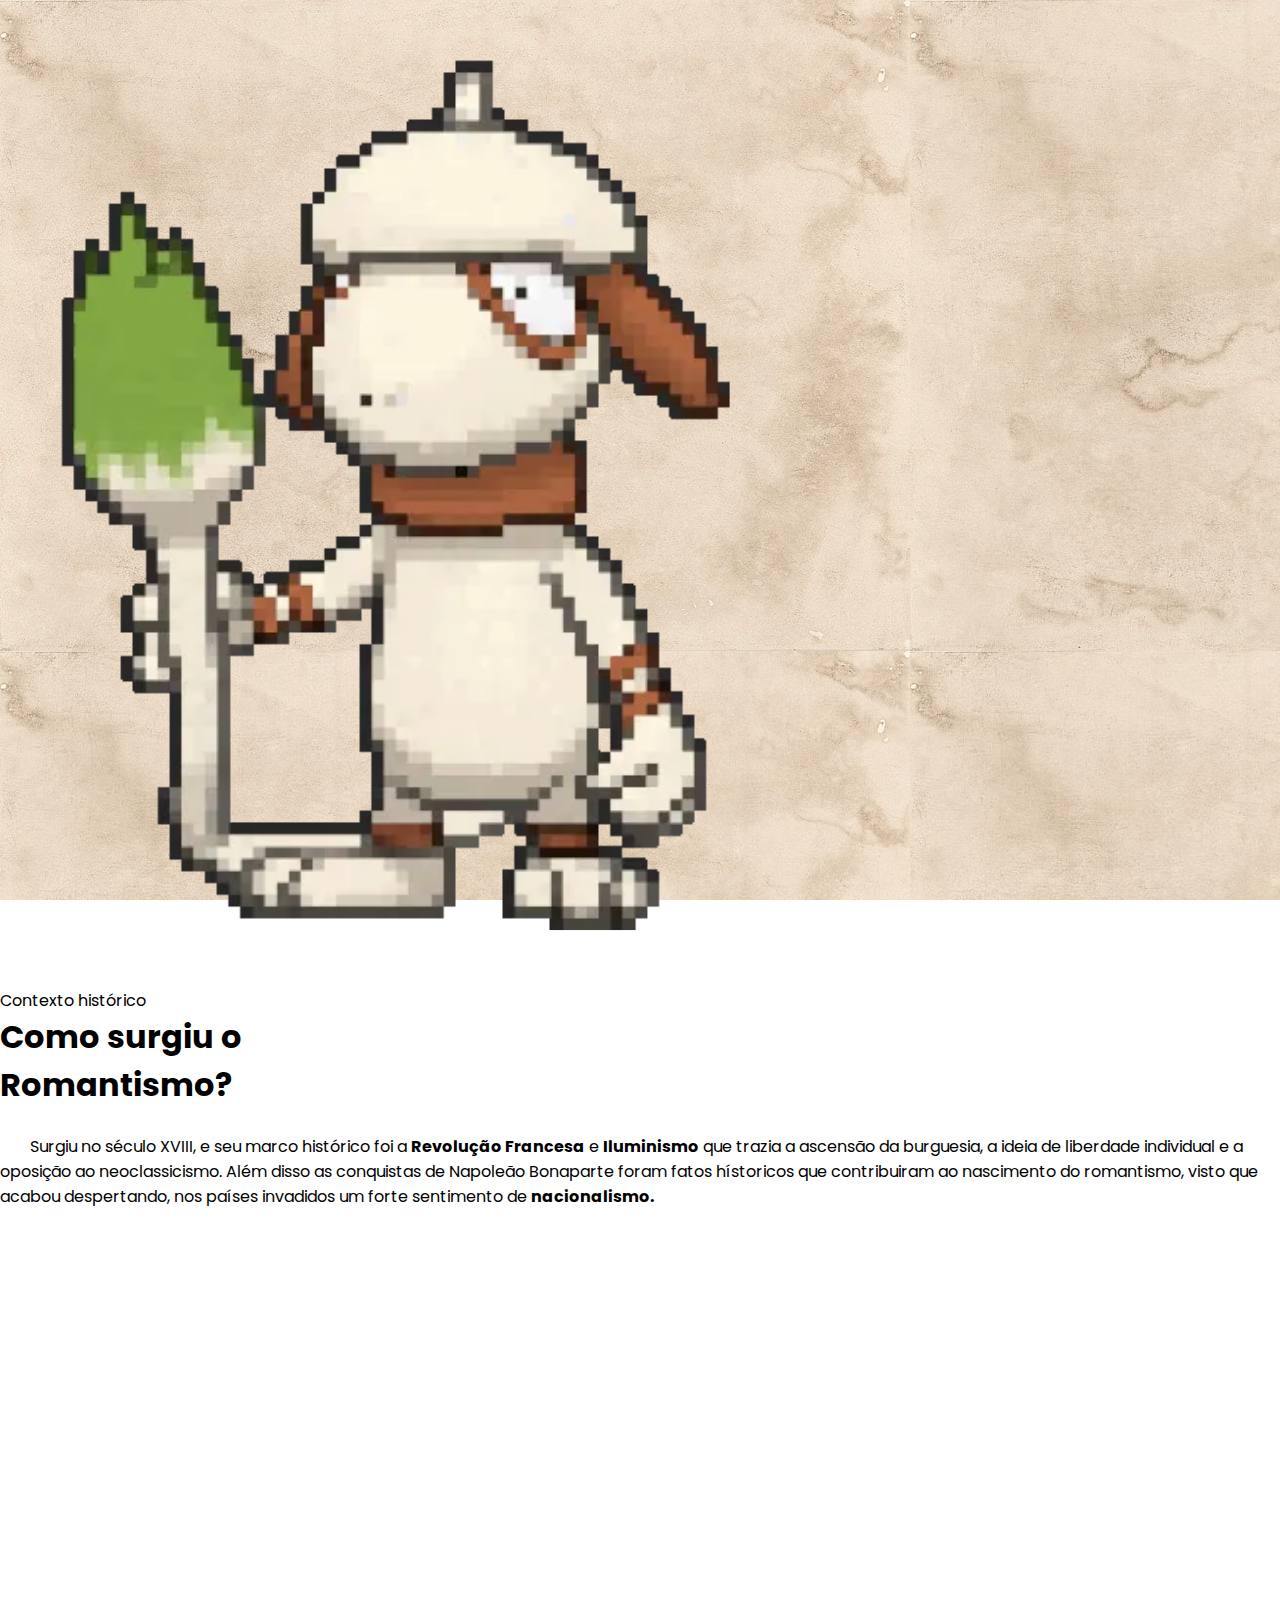
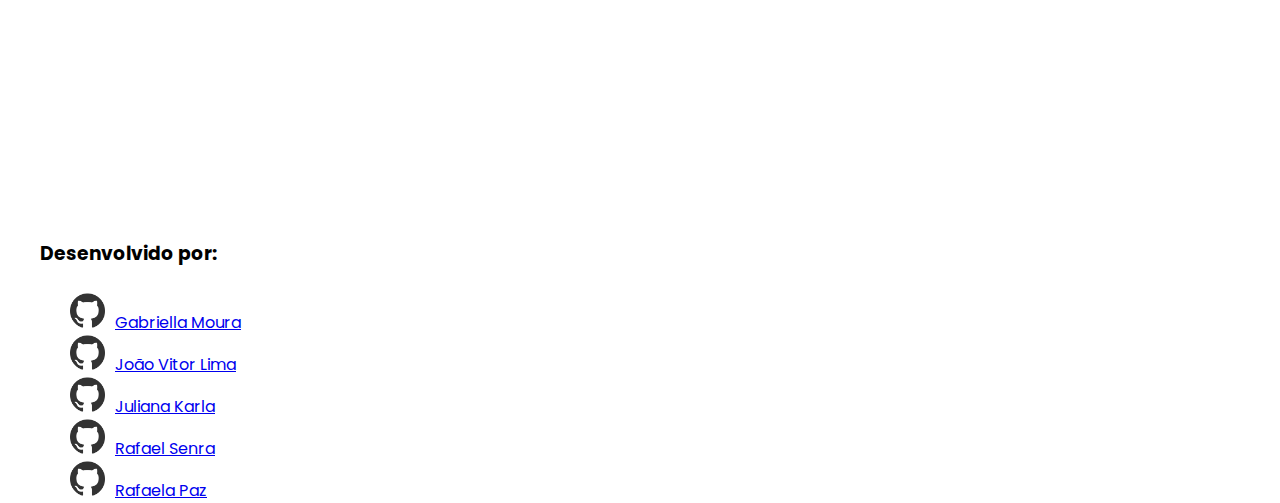
<file: contextoHistorico.html>
<!DOCTYPE html>
<html data-wf-domain="fortress-template-free.webflow.io" data-wf-page="66fedc3fd1f116089b6322ae"
    data-wf-site="66fedc3fd1f116089b6322b8" lang="en" data-wf-locale="en" data-wf-collection="66fedc3fd1f116089b6322da"
    data-wf-item-slug="b192-space-tower">

<head>
    <meta charset="utf-8" />
    <title>Romantismo - Contexto Histórico</title>
    <meta content="width=device-width, initial-scale=1" name="viewport" />
    <meta content="Webflow" name="generator" />
    <link
        href="https://cdn.prod.website-files.com/66fedc3fd1f116089b6322b8/css/fortress-template-free.webflow.54f806798.css"
        rel="stylesheet" type="text/css" />
    <link rel="shortcut icon" href="img/logo.png" type="image/x-icon"> <!-- foto da aba do site -->
    <link rel="icon" href="img/logo.png" sizes="32x10">
    <link rel="stylesheet" href="contextoHistorico.css">

</head>

<body>
    <div class="page-wrapper">
        <header class="header">
            <div class="container">
                <div class="open-nav">
                    <a href="index.html" class="nav__button w-inline-block">
                        <img class="gif" src="img/gif.gif" alt=""><!-- imagem do botão preto-->
                    </a>
                </div>
                <div class="top-bar">
                    <div class="">Contexto histórico</div>
                </div>

            </div>
        </header>
        <main class="sections">
            <div class="spacer-regular"></div>

            <div class="container">
                <div class="max-width-regular">
                    <div class="">
                        <div class="project__title">
                            <h1 class="heading-huge">Como surgiu o <br>Romantismo?</h1>
                        </div>
                    </div>
                </div>
                <div class="project__info-text">
                    <br>
                    <p class="text-xlarge">Surgiu no século XVIII, e seu marco histórico foi a <b>Revolução Francesa</b> e
                        <b>Iluminismo</b> que trazia a ascensão da burguesia, a ideia de liberdade individual e a oposição ao
                        neoclassicismo. Além disso
                        as conquistas de Napoleão Bonaparte foram fatos hístoricos que contribuiram ao nascimento do
                        romantismo, visto que acabou despertando, nos países invadidos um forte sentimento de
                        <b>nacionalismo.</b> </p>
                    <section class="section desktop-only"><img src="img/livro.png" alt="" class="project-image" /></section>
                    <div class="mobile-only"><img src="img/livro.png" alt="" class="project-image" /></div>
                </div>
            </div>
    </div>
    </div>

    <div class="container">
        <div class="max-width-regular">
            <div class="project__info-content">
                <div class="spacer-large"></div>
                <section class="section">
                    <div class="project__info-text">
                        <p class="text-xlarge">Na Inglaterra, o Romantismo se manifesta nos primeiros anos do século
                            XIX,
                            com destaque para a poesia ultrarromântica de <b>Lord Byron</b> e para o romance histórico Ivanhoé,
                            de
                            Walter Scott.</p>
                    </div>
                </section>
                <br>
                <section class="section">
                    <div class="project__info-text">
                        <p class="text-xlarge">Também figuram entre as primeiras obras do início da revolução romântica
                            na
                            Europa os livros Manon Lescut, do árabe Prévost (1731), e a História de Tom Joses, de Henry
                            Fielding (1749).</p>
                    </div>
                </section>
            </div>

        </div>
        <div class="spacer-large"></div>
        </main>
        <footer class="footer">
            <div class="container">
                <div class="footer__content">
                    <div class="footer__main">
                        <div class="footer__cta">
                            <div class="devs">
                                <h3 class="heading-medium">Desenvolvido por:</h3>
                                <br>
                                <a href="https://github.com/GabriellaMoura7">
                                    <p class="text-xlarge c1-75"><img class="github" src="img/logoGithub.png"
                                            alt="">Gabriella Moura</p>
                                </a>
                                <a href="https://github.com/john-lima17">
                                    <p class="text-xlarge c1-75"><img class="github" src="img/logoGithub.png"
                                            alt="">João Vitor Lima</p>
                                </a>
                                <a href="https://github.com/maxiecuti">
                                    <p class="text-xlarge c1-75"><img class="github" src="img/logoGithub.png"
                                            alt="">Juliana Karla</p>
                                </a>
                                <a href="https://github.com/Khallizi02">
                                    <p class="text-xlarge c1-75"><img class="github" src="img/logoGithub.png"
                                            alt="">Rafael Senra </p>
                                </a>
                                <a href="https://github.com/Blightpb">
                                    <p class="text-xlarge c1-75"><img class="github" src="img/logoGithub.png"
                                            alt="">Rafaela Paz</p>
                                </a>
                            </div>
                        </div>
                    </div>
                    <div>
                    </div>
                </div>
        </footer>
    </div>
    <script src="script.js"></script>
</body>

</html>
</file>
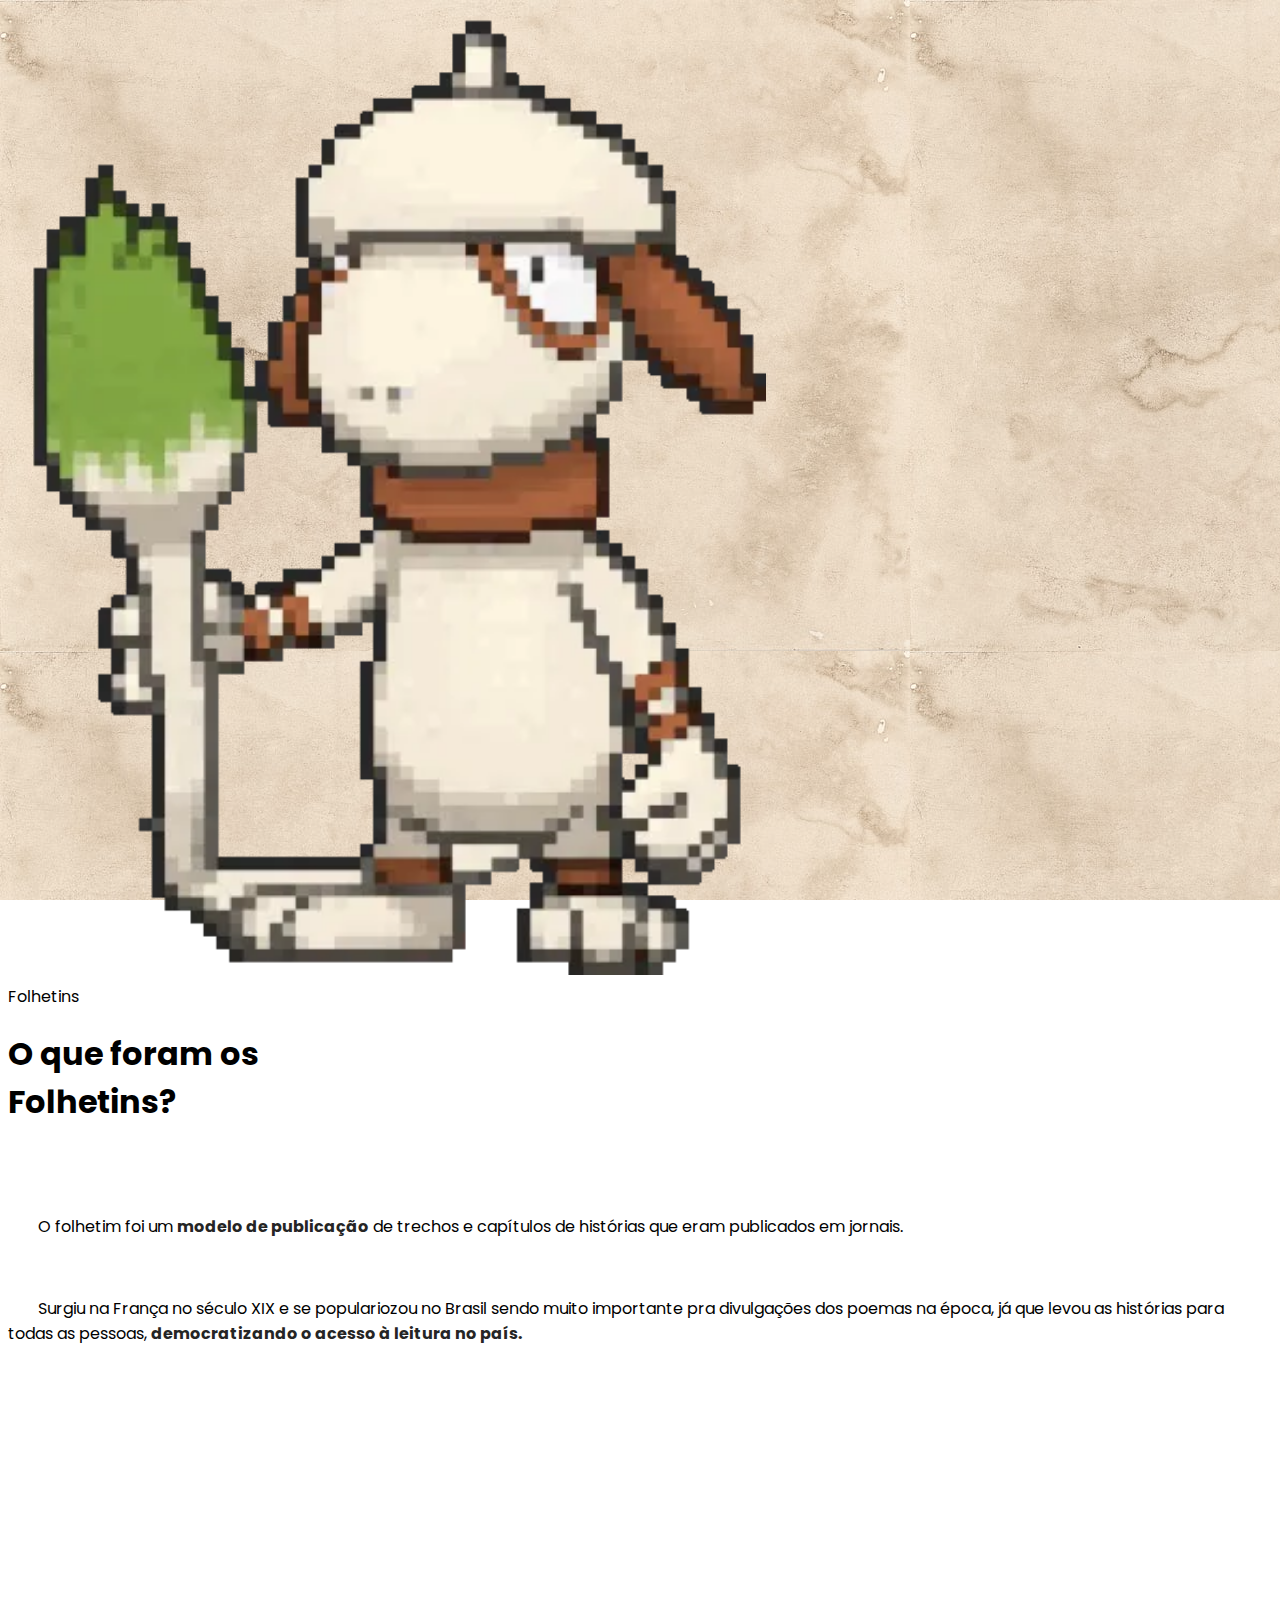
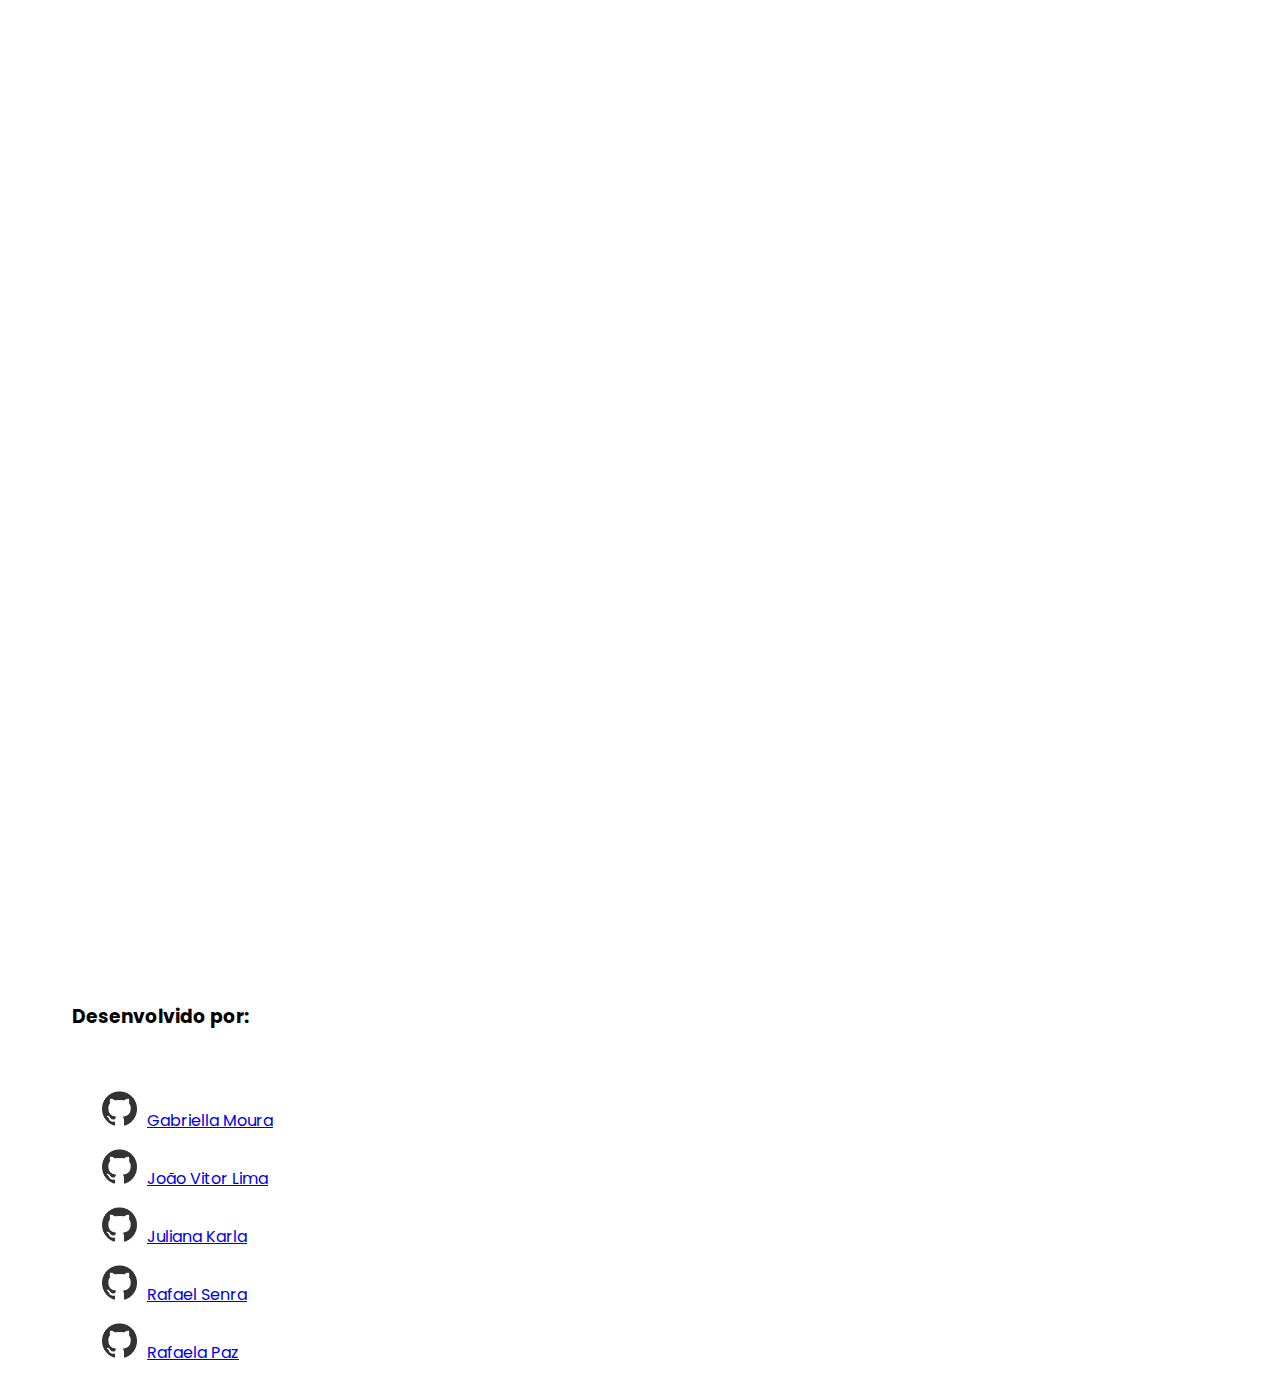
<file: folhetins.html>
<!DOCTYPE html>
<html data-wf-domain="fortress-template-free.webflow.io" data-wf-page="66fedc3fd1f116089b6322ae"
    data-wf-site="66fedc3fd1f116089b6322b8" lang="en" data-wf-locale="en" data-wf-collection="66fedc3fd1f116089b6322da"
    data-wf-item-slug="b192-space-tower">

<head>
    <meta charset="utf-8" />
    <title>Romantismo - Folhetins</title>
    <meta content="width=device-width, initial-scale=1" name="viewport" />
    <meta content="Webflow" name="generator" />
    <link
        href="https://cdn.prod.website-files.com/66fedc3fd1f116089b6322b8/css/fortress-template-free.webflow.54f806798.css"
        rel="stylesheet" type="text/css" />
    <link rel="shortcut icon" href="img/logo.png" type="image/x-icon"> <!-- foto da aba do site -->
    <link rel="icon" href="img/logo.png" sizes="32x32">
    <link rel="stylesheet" href="folhetins.css">

</head>

<body>
    <div class="page-wrapper">
        <header class="header">
            <div class="container">
                <div class="open-nav">
                    <a href="index.html" class="nav__button w-inline-block">
                        <img class="gif" src="img/gif.gif" alt=""><!-- imagem do botão preto-->
                    </a>
                </div>
                <div class="top-bar">
                    <div class="">Folhetins</div>
                </div>

            </div>
        </header>
        <main class="sections">
            <div class="spacer-regular"></div>

            <div class="container">
                <div class="max-width-regular">
                    <div class="project__title">
                        <h1 class="heading-huge">O que foram os <br> Folhetins?
                        </h1>
                    </div>
                    <br><br>
                    <div class="project__info-text">
                        <p class="text-xlarge">O folhetim foi um <b>modelo de publicação</b> de trechos e capítulos de
                            histórias que eram publicados em jornais.
                        </p>
                    </div>
                    <br>
                    <div class="project__info-text">
                        <p class="text-xlarge">Surgiu na França no século XIX e se populariozou no Brasil
                            sendo muito importante pra divulgações dos poemas na época, já que
                            levou as histórias para todas as pessoas, <b>democratizando o acesso à
                            leitura no país.</b></p>
                    </div>
                    <br><br>
                    <section class="section desktop-only">
                    <div class="project__info-grid">
                        <img src="img/folhetim1.webp" loading="lazy" alt="" class="project-image" />
                        <img src="img/folhetim2.jpg" loading="lazy" alt="" class="project-image" />
                    </div>
                </section>
                <div class="mobile-only">
                    <div class="project__info-grid">
                        <img src="img/folhetim1.webp" loading="lazy" alt="" class="project-image" />
                        <img src="img/folhetim2.jpg" loading="lazy" alt="" class="project-image" />
                    </div>
                </div>
                    <br><br>
                    <section class="section">
                    <div class="project__info-text">
                        <p class="text-xlarge">Os folhetins eram onde os romances eram publicados de forma seriada, sendo assim,
                            a história era dividida em <b>capítulos curtos</b> q saiam um trecho a cada
                            semana ou todo dia nos jornais, e esse modelo de capítulos curtos
                            sendo lançados em um determinado tempo <b>era o maior destaque</b> no quesito
                            de prender a atenção dos leitores que ficavam ansiosos para ler os
                            próximos capítulos.
                        <p>
                    </div>
                </section>
                </div>
            </div>
    </div>
    </div>
    <div class="spacer-small"></div>
    </main>
    <footer class="footer">
        <div class="container">
            <div class="footer__content">
                <div class="footer__main">
                    <div class="footer__cta">
                        <div class="devs">
                            <h3 class="heading-medium">Desenvolvido por:</h3>
                            <br>
                            <a href="https://github.com/GabriellaMoura7">
                                <p class="text-xlarge c1-75"><img class="github" src="img/logoGithub.png"
                                        alt="">Gabriella Moura</p>
                            </a>
                            <a href="https://github.com/john-lima17">
                                <p class="text-xlarge c1-75"><img class="github" src="img/logoGithub.png" alt="">João
                                    Vitor Lima</p>
                            </a>
                            <a href="https://github.com/maxiecuti">
                                <p class="text-xlarge c1-75"><img class="github" src="img/logoGithub.png" alt="">Juliana
                                    Karla</p>
                            </a>
                            <a href="https://github.com/Khallizi02">
                                <p class="text-xlarge c1-75"><img class="github" src="img/logoGithub.png" alt="">Rafael
                                    Senra </p>
                            </a>
                            <a href="https://github.com/Blightpb">
                                <p class="text-xlarge c1-75"><img class="github" src="img/logoGithub.png" alt="">Rafaela
                                    Paz</p>
                            </a>
                        </div>
                    </div>
                </div>
                <div>
                </div>
            </div>
    </footer>
    </div>
    <script src="script.js"></script>
</body>

</html>
</file>
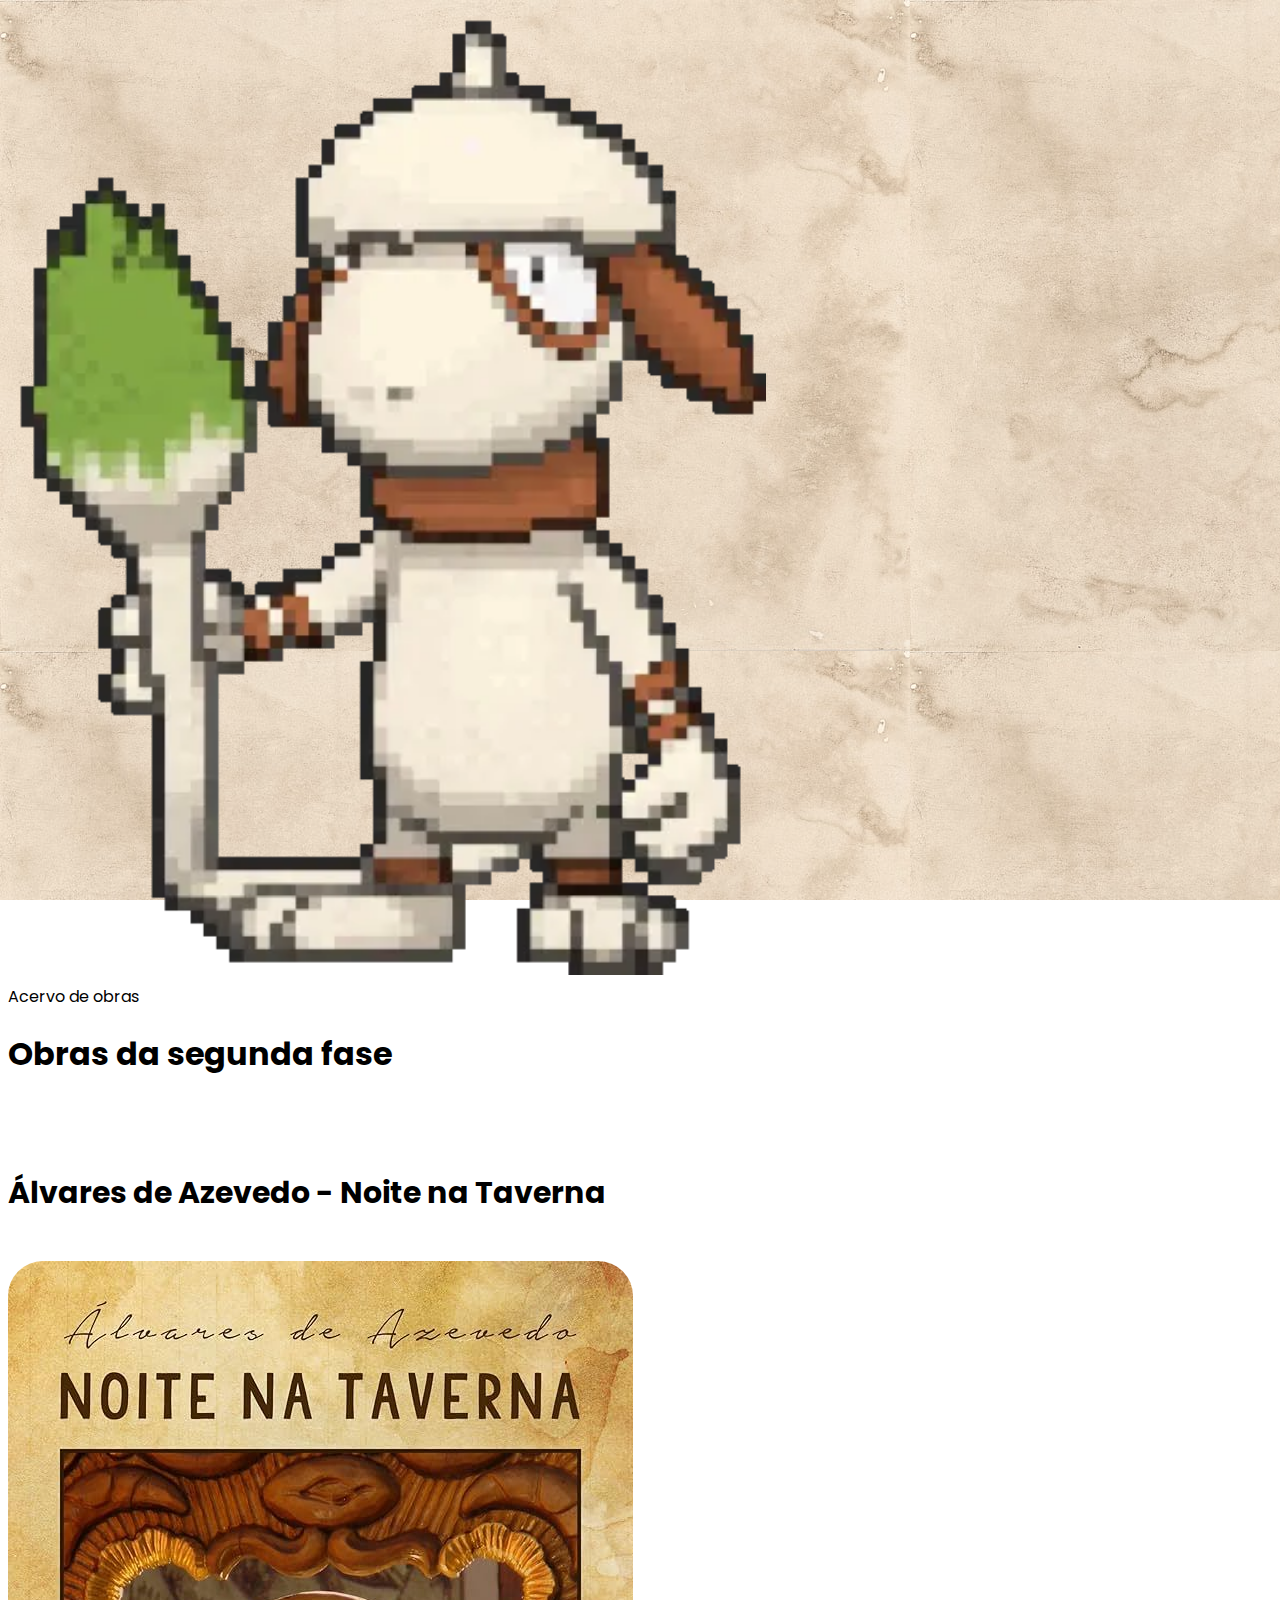
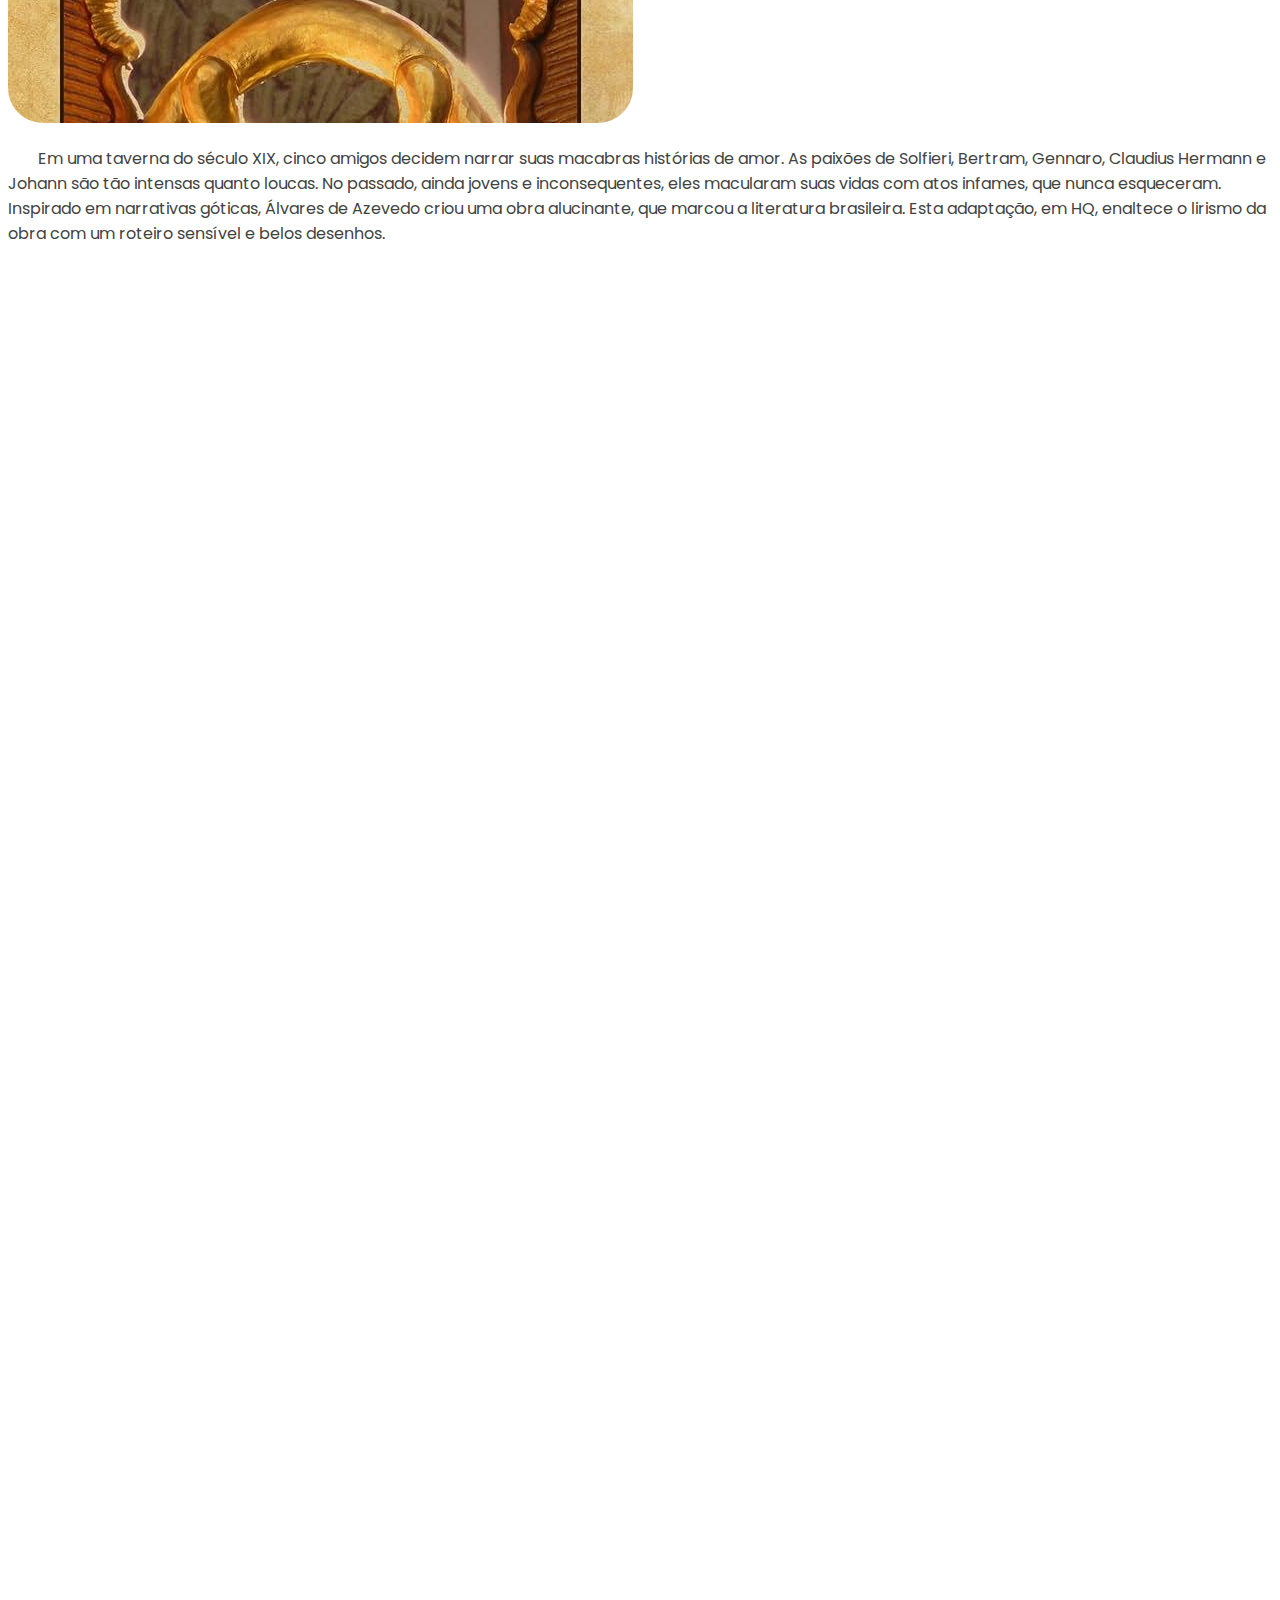
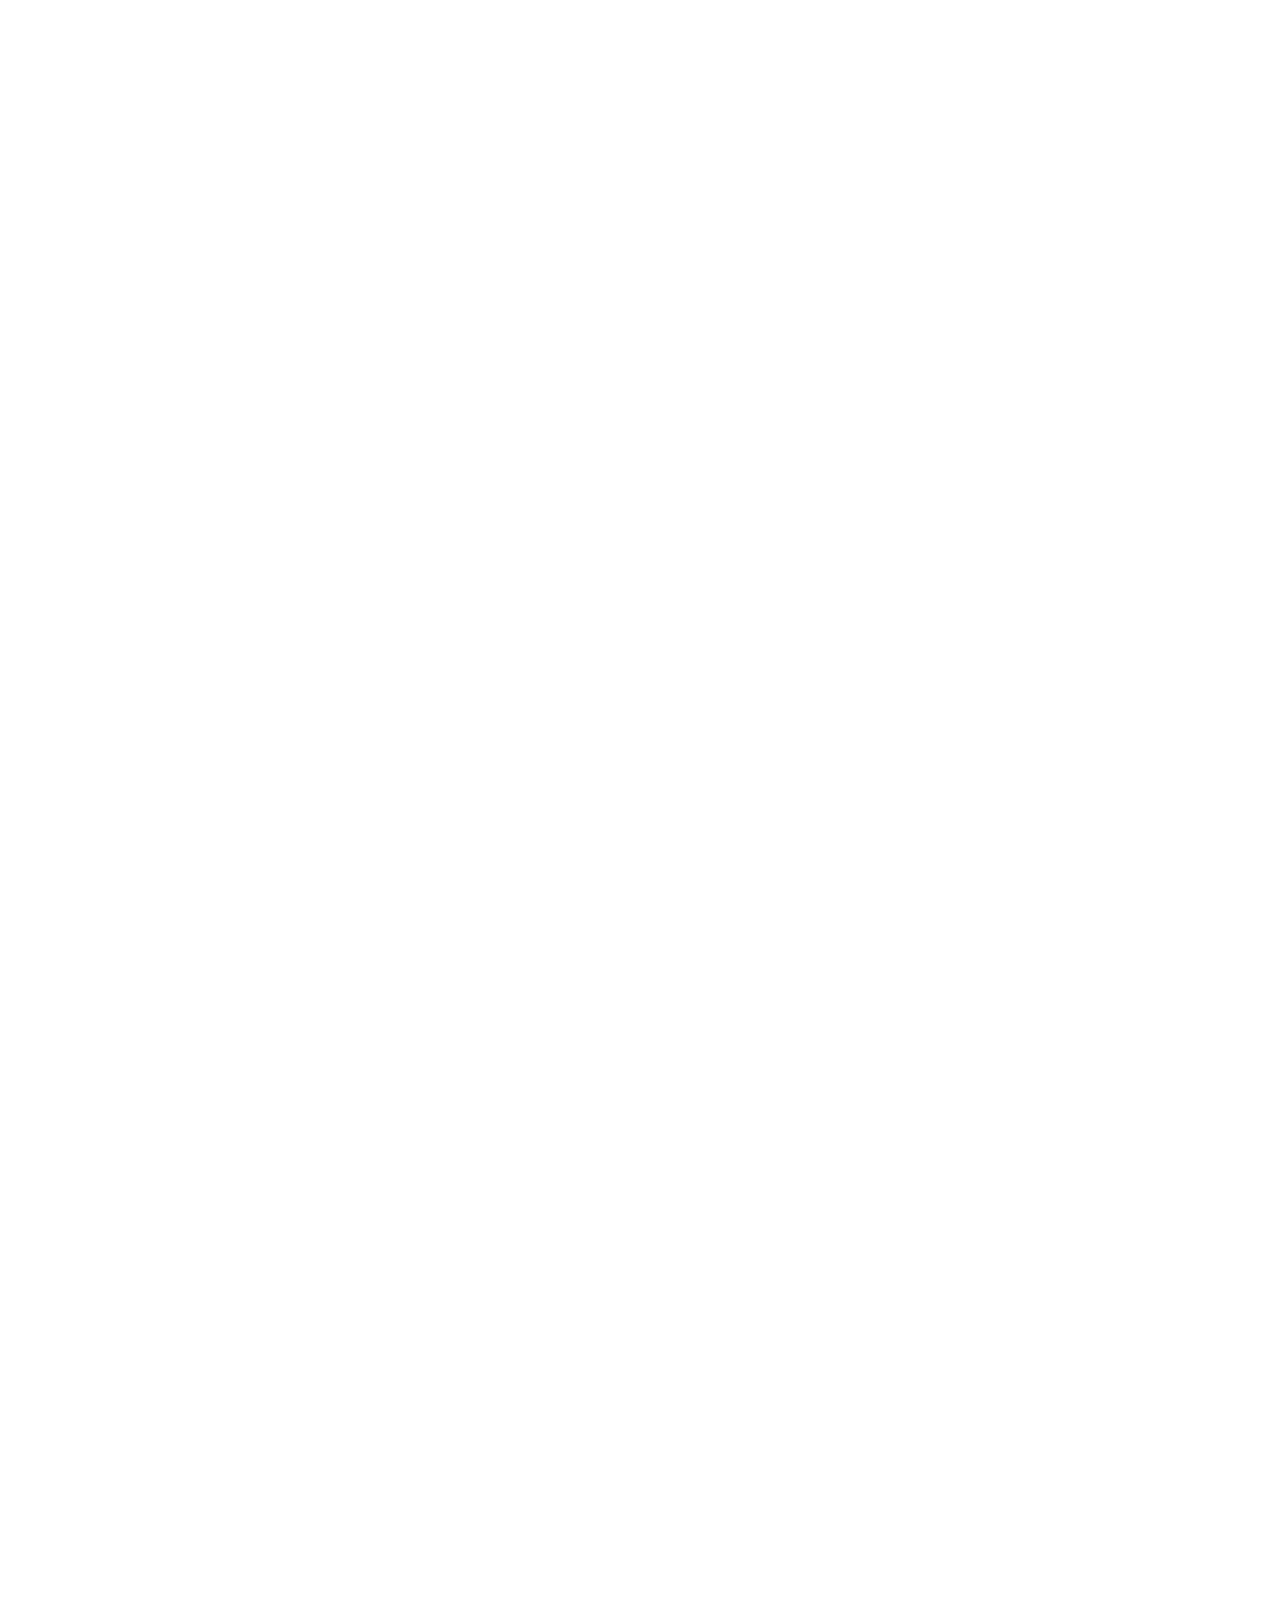
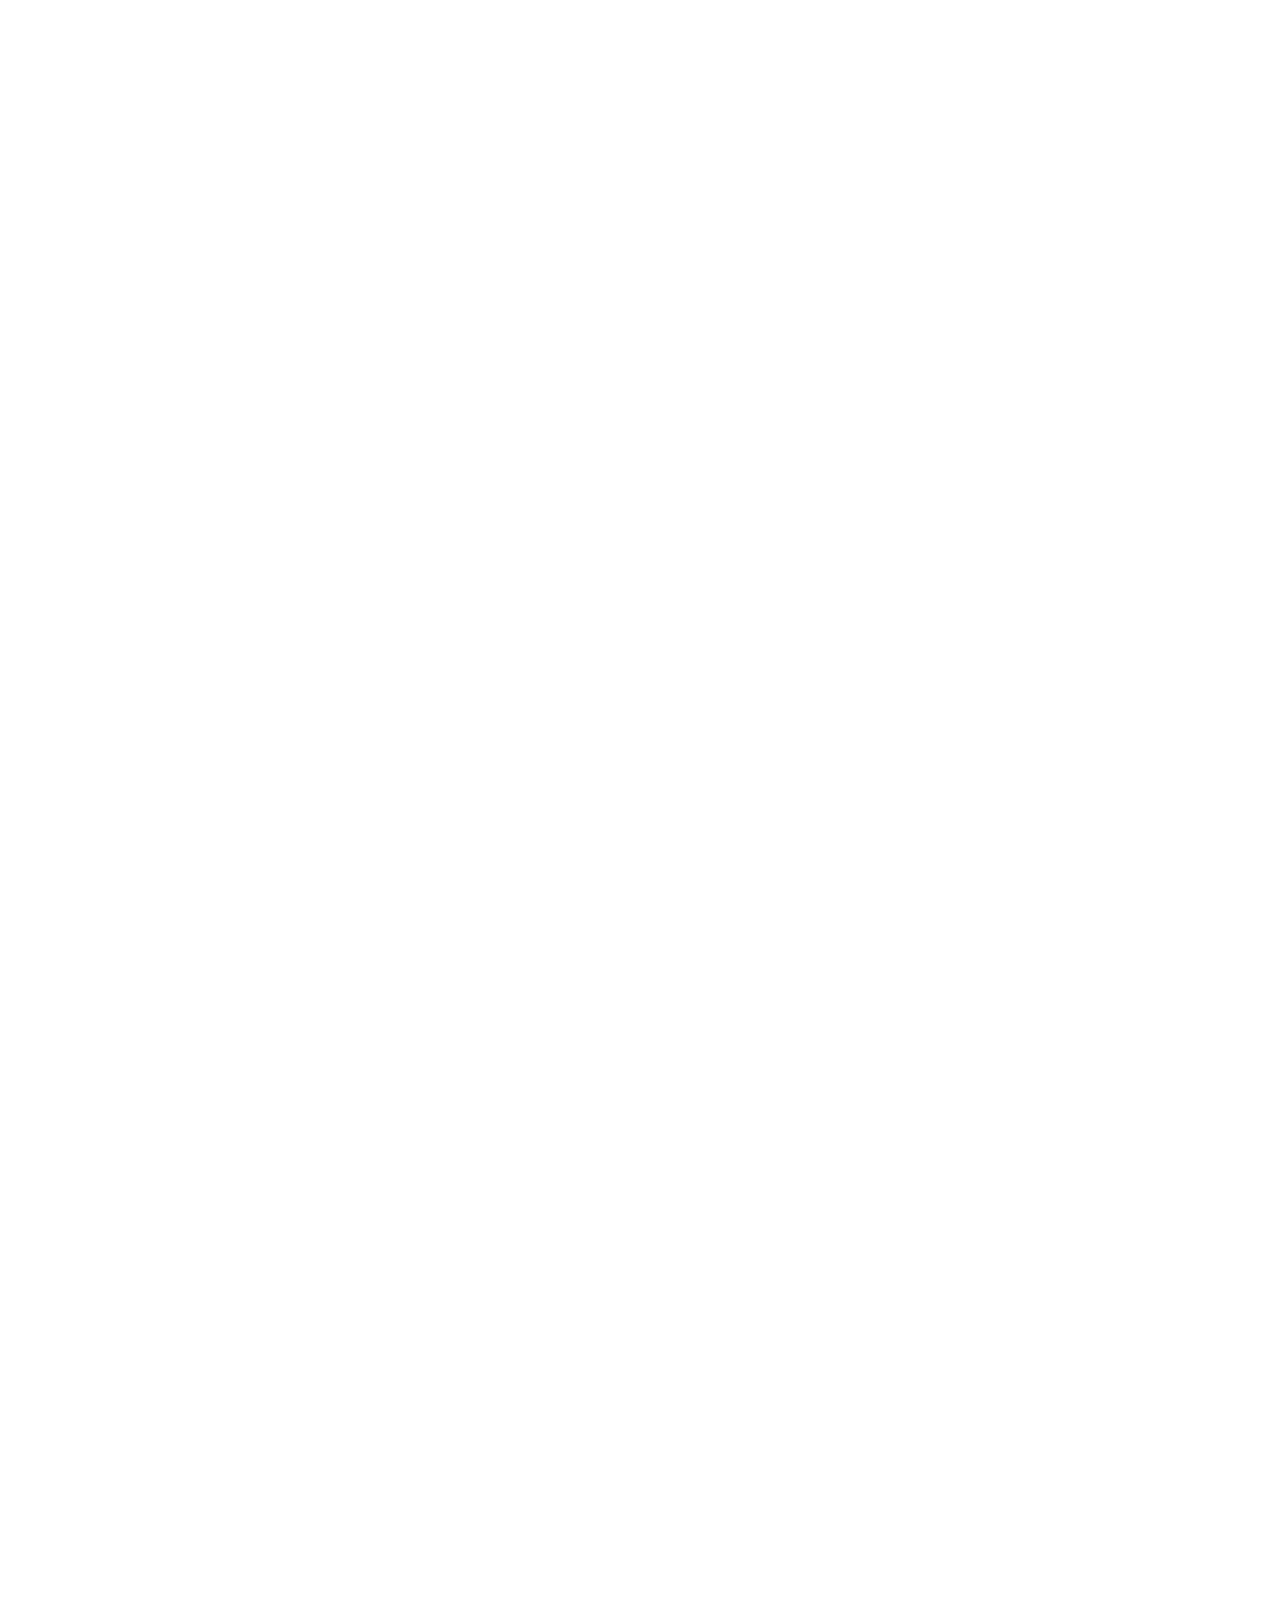
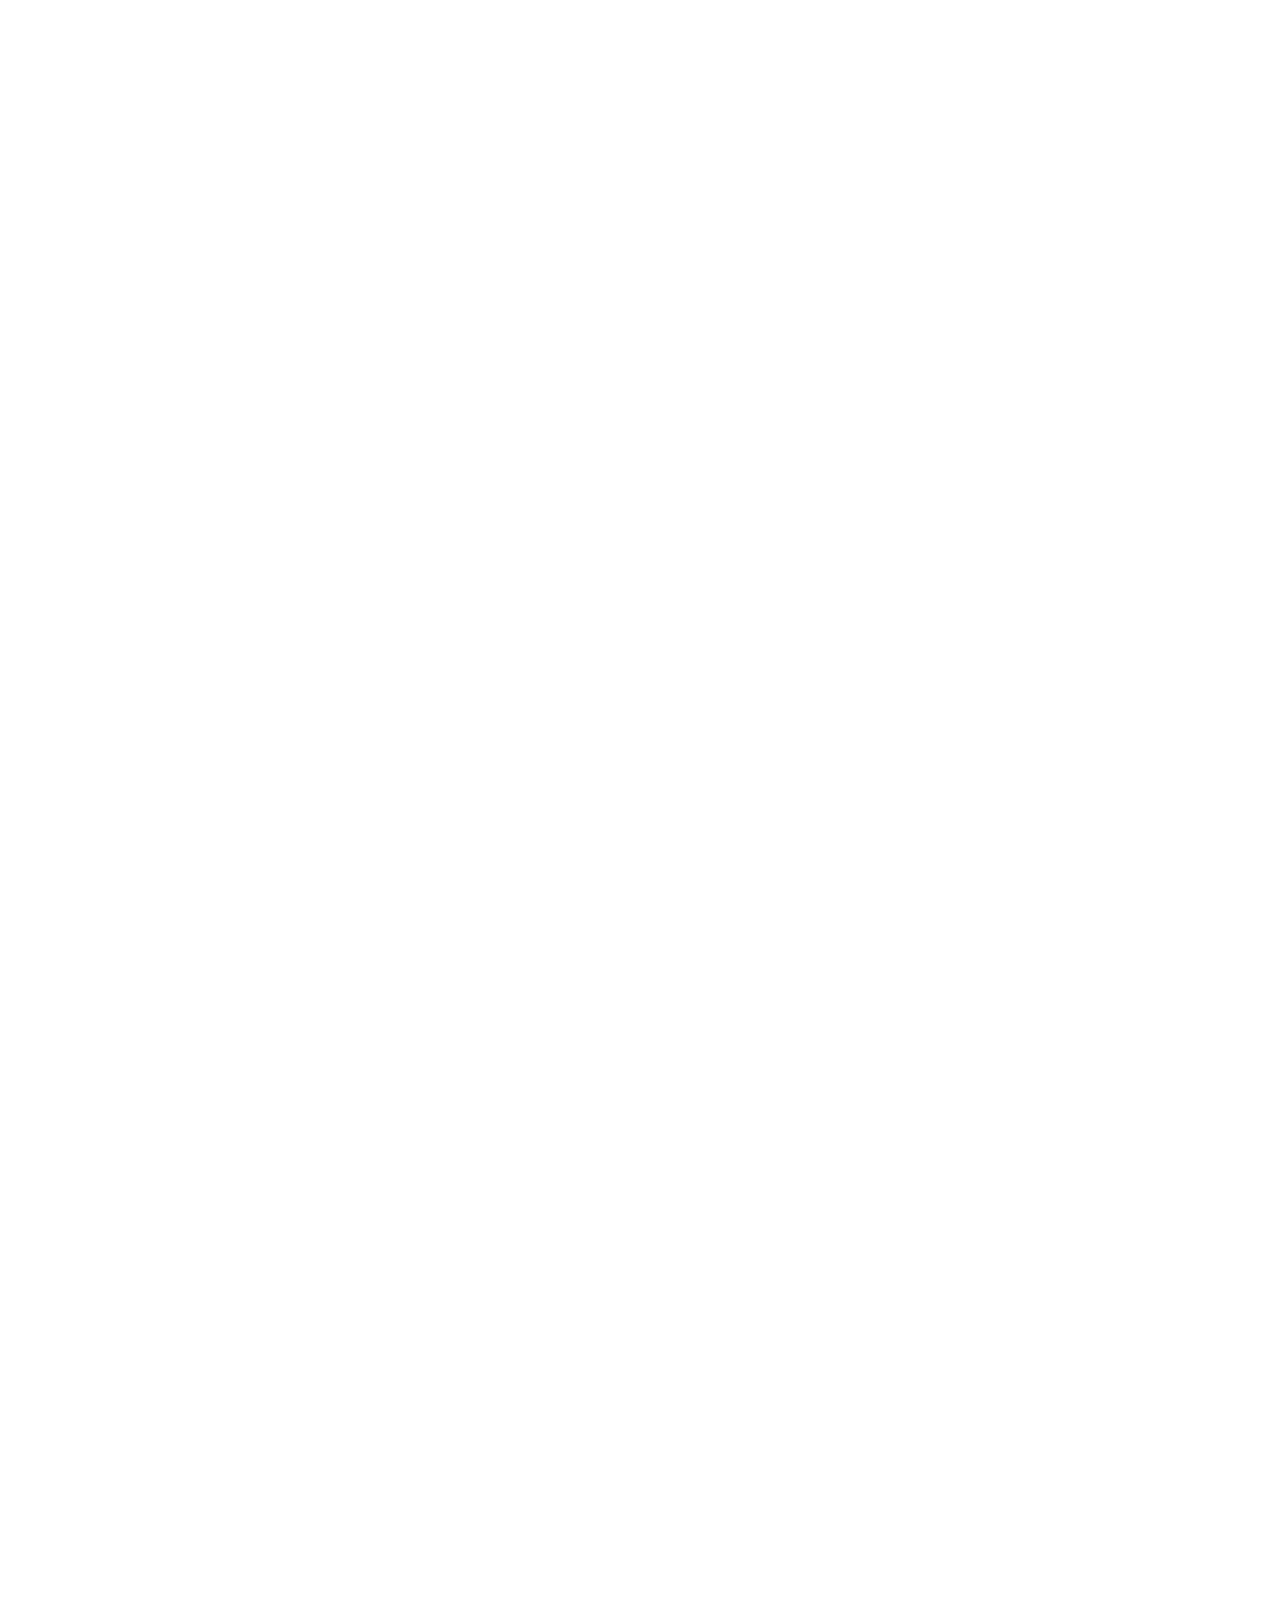
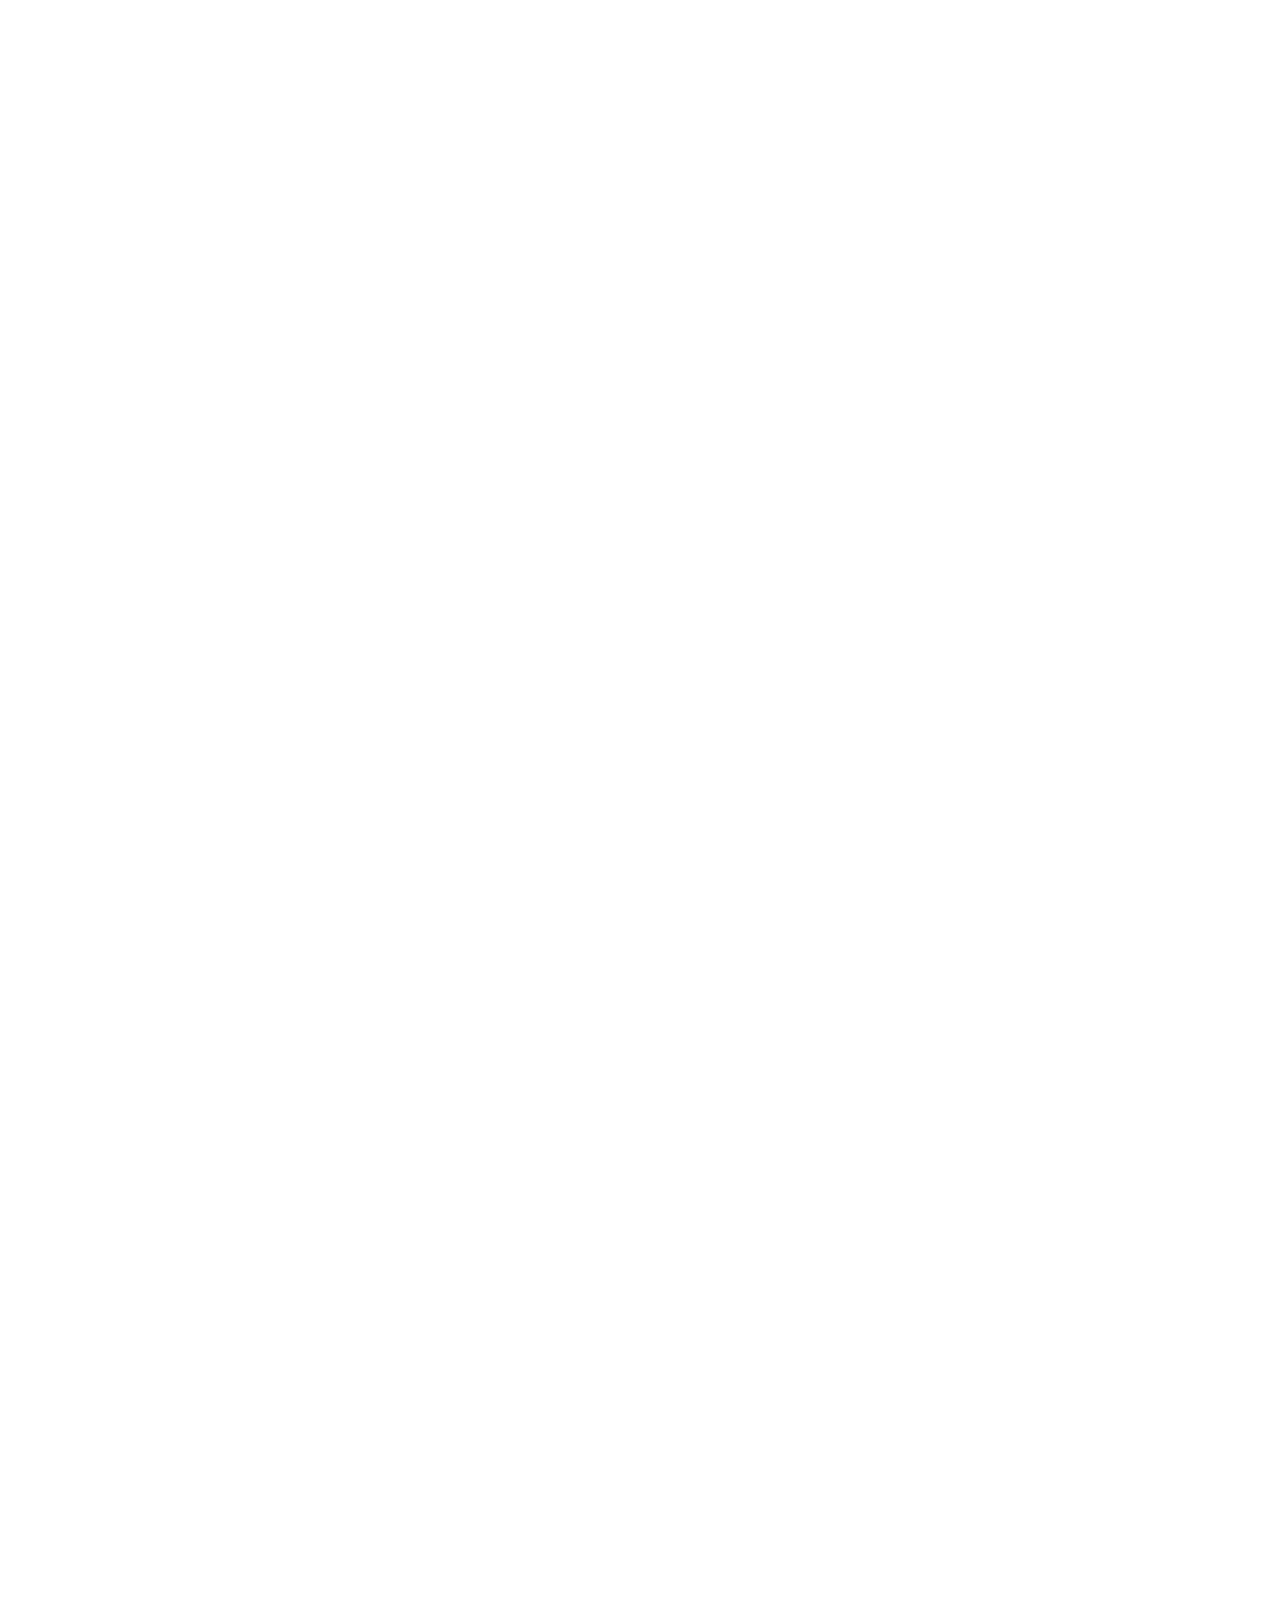
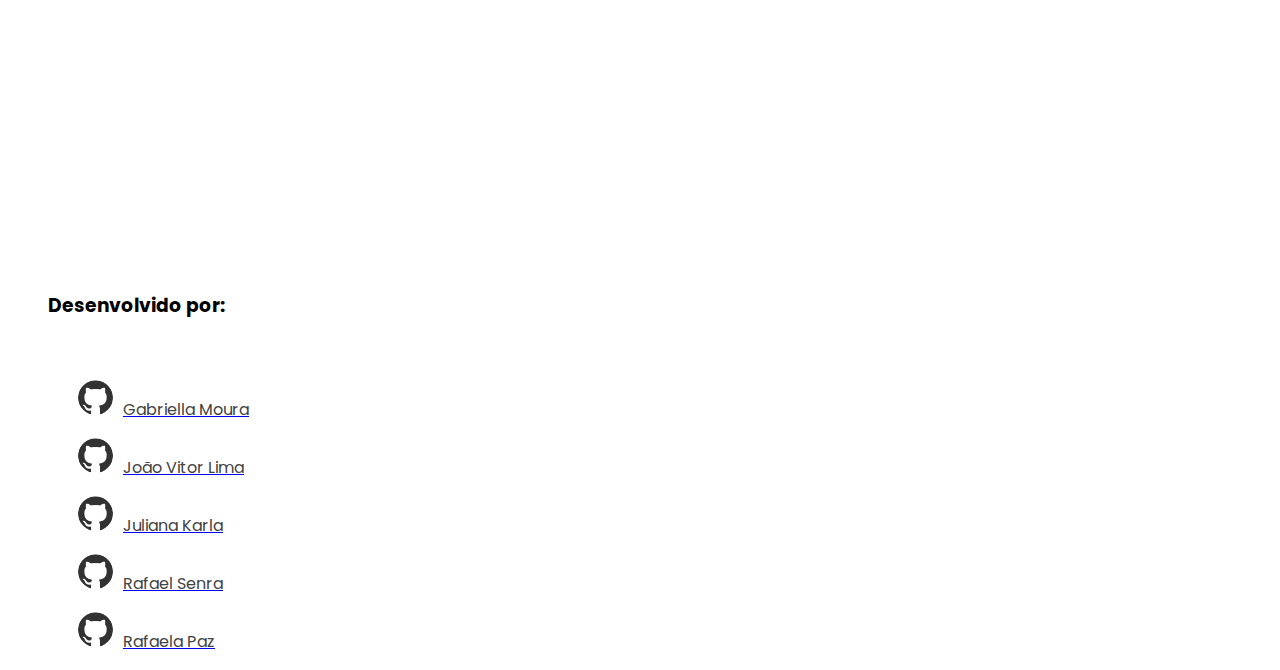
<file: obras.html>
<!DOCTYPE html>
<html data-wf-domain="fortress-template-free.webflow.io" data-wf-page="66fedc3fd1f116089b6322ae"
    data-wf-site="66fedc3fd1f116089b6322b8" lang="en" data-wf-locale="en" data-wf-collection="66fedc3fd1f116089b6322da"
    data-wf-item-slug="b192-space-tower">

<head>
    <meta charset="utf-8" />
    <title>Romantismo - Acervo de obras</title>
    <meta content="width=device-width, initial-scale=1" name="viewport" />
    <meta content="Webflow" name="generator" />
    <link
        href="https://cdn.prod.website-files.com/66fedc3fd1f116089b6322b8/css/fortress-template-free.webflow.54f806798.css"
        rel="stylesheet" type="text/css" />
    <link rel="shortcut icon" href="img/logo.png" type="image/x-icon"> <!-- foto da aba do site -->
    <link rel="icon" href="img/logo.png" sizes="32x32">
    <link rel="stylesheet" href="obras.css">

</head>

<body>
    <div class="page-wrapper">
        <header class="header">
            <div class="container">
                <div class="open-nav">
                    <a href="index.html" class="nav__button w-inline-block">
                        <img class="gif" src="img/gif.gif" alt=""><!-- imagem do botão preto-->
                    </a>
                </div>
                <div class="top-bar">
                    <div class="text-regular">Acervo de obras</div>
                </div>
        </header>

        <div class="spacer-regular"></div>

        <div class="container">
            <div class="max-width-regular">
                <div class="project__title">
                    <h1 class="heading-huge">Obras da segunda fase</h1>
                </div>
                <br><br>

                <div class="project__title">
                    <h1 class="subtitulo">Álvares de Azevedo - Noite na Taverna</h1>
                    <br>
                </div>
                <div role="list" class="projects__list w-dyn-items">
                    <div role="listitem" class="projects__item w-dyn-item">
                        <div class="projects__thumb">
                            <a href="http://www.dominiopublico.gov.br/download/texto/ua00027a.pdf"><img
                                    src="./img/NoiteNaTaverna.jpg" loading="lazy" alt=""
                                    class="thumbnail-project" /></a>
                            <div class="mobile-only">
                                <div class="tag">
                                    <div class="text-small">Ver PDF...</div>
                                </div>
                            </div>
                        </div>
                    </div>
                    <div role="listitem" class="projects__item w-dyn-item">
                        <div class="text-xlarge">
                            <p>Em uma taverna do século XIX, cinco amigos decidem narrar suas macabras histórias de
                                amor. As paixões de Solfieri, Bertram, Gennaro, Claudius Hermann e Johann são tão
                                intensas quanto loucas. No passado, ainda jovens e inconsequentes, eles macularam suas
                                vidas com atos infames, que nunca esqueceram. Inspirado em narrativas góticas, Álvares
                                de Azevedo criou uma obra alucinante, que marcou a literatura brasileira. Esta
                                adaptação, em HQ, enaltece o lirismo da obra com um roteiro sensível e belos desenhos.
                            </p>
                        </div>
                    </div>
                </div>
                <section class="section">
                    <div class="spacer-large"></div>
                    <div class="project__title">
                        <h1 class="subtitulo">Laurindo Rabelo - Trovas</h1>
                        <br>
                    </div>
                    <div role="list" class="projects__list w-dyn-items">
                        <div role="listitem" class="projects__item w-dyn-item">
                            <div class="projects__thumb">
                                <a href="https://digital.bbm.usp.br/bitstream/bbm/4358/1/015547_COMPLETO.pdf"><img
                                        src="img/g.jpg" loading="lazy" alt="" class="thumbnail-project" /></a>
                                <div class="mobile-only">
                                    <div class="tag">
                                        <div class="text-small">Ver PDF...</div>
                                    </div>
                                </div>
                            </div>
                        </div>

                        <div role="listitem" class="projects__item w-dyn-item">
                            <div class="text-xlarge">
                                <p>O livro é uma coletânea de poesias e obras do Laurindo Rabelo, com um estilo lírico e
                                    popular, com forte influência do romantismo da época. As trovas são versos curtos,
                                    em forma de poesias simples e diretas, que abordam temas como o amor, a natureza e
                                    as questões do cotidiano. A obra combina o humor, a crítica social e a exaltação das
                                    tradições e da cultura popular brasileira, sendo uma das representações literárias
                                    da transição entre o romantismo e a valorização da cultura nacional.</p>
                            </div>
                        </div>
                    </div>
                </section>
                <section class="section">
                    <div class="spacer-large"></div>
                    <div class="project__title">
                        <h1 class="subtitulo">Álvares de Azevedo - Lira dos Vinte anos </h1>
                        <br>
                    </div>
                    <div role="list" class="projects__list w-dyn-items">
                        <div role="listitem" class="projects__item w-dyn-item">
                            <div class="projects__thumb">
                                <a href="http://www.dominiopublico.gov.br/download/texto/ua00025a.pdf"><img
                                        src="img/download.jpg" loading="lazy" alt="" class="thumbnail-project" /></a>
                                <div class="mobile-only">
                                    <div class="tag">
                                        <div class="text-small">Ver PDF...</div>
                                    </div>
                                </div>
                            </div>
                        </div>
                        <div role="listitem" class="projects__item w-dyn-item">
                            <div class="text-xlarge">
                                <p>A Lira dos Vinte Anos, de Álvares de Azevedo, está dividida em três partes, com a
                                    última possivelmente adicionada após a morte do autor. A primeira parte é marcada
                                    por uma poesia melancólica e ultrarromântica, onde o autor expressa sentimentos de
                                    tristeza, morte e amor platônico, como em “Lembrança de morrer”. Já a segunda parte
                                    apresenta uma mudança, com uma poesia mais realista, incorporando aspectos
                                    cotidianos e até cômicos, como em “Namoro a cavalo”, que quebra o idealismo
                                    romântico com um episódio amoroso desastrado. Assim, a obra reflete a tensão entre o
                                    sonho e a realidade, característica do romantismo brasileiro.
                                </p>
                            </div>
                        </div>
                    </div>
                </section>
                <section class="section">
                    <div class="spacer-large"></div>
                    <div class="project__title">
                        <h1 class="subtitulo">Junqueira Freire - Inspiração do Claustro
                        </h1>
                        <br>
                    </div>
                    <div role="list" class="projects__list w-dyn-items">
                        <div role="listitem" class="projects__item w-dyn-item">
                            <div class="projects__thumb">
                                <a href="http://www.dominiopublico.gov.br/download/texto/ub000043.pdf"><img
                                        src="./img/b.jpg" loading="lazy" alt="" class="thumbnail-project" /></a>
                                <div class="mobile-only">
                                    <div class="tag">
                                        <div class="text-small">Ver PDF...</div>
                                    </div>
                                </div>
                            </div>
                        </div>
                        <div role="listitem" class="projects__item w-dyn-item">
                            <div class="text-xlarge">
                                <p>“Inspirações do Claustro” é o testemunho das experiências pessoais vividas por
                                    Junqueira Freire no convento, com suas dúvidas e ilusões. Seus versos condenam as
                                    disciplinas religiosas e os votos de obediência.</p>

                                <p>Em sua obra, mergulha fundo em seu mundo interior e fala constantemente da morte, da
                                    angústia, da solidão, da melancolia da vida e dos desenganos amorosos, seguindo uma
                                    tendência da 2ª Geração Romântica, ou Ultrarromantismo, na qual se destacam Álvares
                                    de Azevedo e Casimiro de Abreu.</p>

                            </div>
                        </div>
                    </div>
                </section>
                <section class="section">
                    <div class="spacer-large"></div>

                    <div class="project__title">
                        <h1 class="subtitulo">Casimiro de Abreu - Meus oito anos</h1>
                        <br>
                    </div>
                    <div role="list" class="projects__list w-dyn-items">
                        <div role="listitem" class="projects__item w-dyn-item">
                            <div class="projects__thumb">
                                <a href="http://www.dominiopublico.gov.br/download/texto/wk000472.pdf"><img
                                        src="img/c.jpg" loading="lazy" alt="" class="thumbnail-project" /></a>
                                <div class="mobile-only">
                                    <div class="tag">
                                        <div class="text-small">Ver PDF...</div>
                                    </div>
                                </div>
                            </div>
                        </div>

                        <div role="listitem" class="projects__item w-dyn-item">
                            <div class="text-xlarge">
                                <p>Meus oito anos, de Casimiro de Abreu, já foi lido, relido e
                                    declamado por gerações e gerações de leitores
                                    Oh! Que saudades que eu tenho da aurora da minha vida da minha infância querida que
                                    os anos não trazem mais!
                                    O poeta nasceu na Fazenda Indaiaçu, em Barra de São João, no Estado do Rio de
                                    Janeiro. Na infância, em contato com a natureza, livre, cercado pelo carinho
                                    familiar, o escritor era feliz. Esse contentamento fica guardado para sempre em sua
                                    memória. As ilustrações grandes e coloridas ocupam, às vezes, a página inteira,
                                    dando dinamismo ao texto.
                                </p>

                            </div>
                        </div>
                    </div>
                    <br><br><br>
                </section>

                <section class="section">
                    <div class="container">
                        <div class="max-width-regular">
                            <div class="project__title">
                                <h1 class="heading-huge">Obras Terceira Fase</h1>
                            </div>
                            <br><br>

                            <div class="project__title">
                                <h1 class="subtitulo">Castro Alves - O Navio Negreiro</h1>
                                <br>
                            </div>
                            <div role="list" class="projects__list w-dyn-items">
                                <div role="listitem" class="projects__item w-dyn-item">
                                    <div class="projects__thumb">
                                        <a href="http://www.dominiopublico.gov.br/download/texto/bv000068.pdf"><img
                                                src="img/n.png" loading="lazy" alt="" class="thumbnail-project" /></a>
                                        <div class="mobile-only">
                                            <div class="tag">
                                                <div class="text-small">Ver PDF...</div>
                                            </div>
                                        </div>
                                    </div>
                                </div>
                                <div role="listitem" class="projects__item w-dyn-item">
                                    <div class="text-xlarge">
                                        <p>Como principal representante da poesia condoreira no Brasil, Castro Alves se
                                            utiliza de uma linguagem eloquente e grandiosa para denunciar os horrores da
                                            escravidão e lutar pela liberdade dos escravos. Nesta coletânea, destaca-se
                                            “O navio negreiro”, poema épico-dramático que narra o tráfico de negros
                                            trazidos da África para trabalhar como escravos no país. As atrocidades do
                                            sistema escravista ganham vida nestes poemas e transmitem toda a sensação de
                                            dor e privação das vítimas desse sistema.</p>
                                    </div>
                                </div>
                            </div>
                </section>
                <section class="section">
                    <div class="spacer-large"></div>
                    <div class="project__title">
                        <h1 class="subtitulo">Joaquim Nabuco - Abolicionismo</h1>
                        <br>
                    </div>
                    <div role="list" class="projects__list w-dyn-items">
                        <div role="listitem" class="projects__item w-dyn-item">
                            <div class="projects__thumb">
                                <a href="http://www.dominiopublico.gov.br/download/texto/bv000127.pdf"><img
                                        src="./img/q.jpeg" loading="lazy" alt="" class="thumbnail-project" /></a>
                                <div class="mobile-only">
                                    <div class="tag">
                                        <div class="text-small">Ver PDF...</div>
                                    </div>
                                </div>
                            </div>
                        </div>

                        <div role="listitem" class="projects__item w-dyn-item">
                            <div class="text-xlarge">
                                <p>“O Abolicionismo“, de Joaquim Nabuco, é uma obra essencial que traça o percurso
                                    intelectual e político do renomado pensador brasileiro Joaquim Nabuco, uma figura
                                    central no movimento pela abolição da escravidão no Brasil do século XIX. Este livro
                                    magistralmente escrito e cuidadosamente argumentado explora como Nabuco se tornou o
                                    pioneiro intelectual brasileiro a compreender profundamente os impactos estruturais
                                    de mais de três séculos de escravidão.</p>

                            </div>
                        </div>
                    </div>
                </section>
                <section class="section">
                    <div class="spacer-large"></div>
                    <div class="project__title">
                        <h1 class="subtitulo">Castro Alves - Os Escravos</h1>
                        <br>
                    </div>
                    <div role="list" class="projects__list w-dyn-items">
                        <div role="listitem" class="projects__item w-dyn-item">
                            <div class="projects__thumb">
                                <a href="http://www.dominiopublico.gov.br/download/texto/jp000009.pdf"><img
                                        src="./img/r.jpg" loading="lazy" alt="" class="thumbnail-project" /></a>
                                <div class="mobile-only">
                                    <div class="tag">
                                        <div class="text-small">Ver PDF...</div>
                                    </div>
                                </div>
                            </div>
                        </div>
                        <div role="listitem" class="projects__item w-dyn-item">
                            <div class="text-xlarge">
                                <p>A obra Os Escravos (1883) é um livro póstumo, é um conjunto de composições tendo
                                    núcleo temático o problema da escravidão. A obra de Castro Alves obteve sucesso de
                                    público e de crítica desde seu lançamento, e tornou-se um clássico. Os escravos
                                    indica os laços de Castro Alves com a causa social
                                    tão pouco presente na literatura romântica brasileira. Ao longo de 34 poemas, o
                                    leitor entra em contato com o “condoreirismo” da terceira geração romântica: assim
                                    como um condor, em seu voo solitário e elevado, o poeta consegue fisicamente se
                                    distanciar da situação, alcançando o melhor ponto de vista para se reportar à
                                    sociedade.
                                </p>
                            </div>
                        </div>
                    </div>
                </section>
                <section class="section">
                    <div class="spacer-large"></div>
                    <div class="project__title">
                        <h1 class="subtitulo">Sílvio Romero - Cantos do Fim do Século</h1>
                        <br>
                    </div>
                    <div role="list" class="projects__list w-dyn-items">
                        <div role="listitem" class="projects__item w-dyn-item">
                            <div class="projects__thumb">
                                <a href="http://www.dominiopublico.gov.br/download/texto/bn000117.pdf"><img
                                        src="img/t.jpg" loading="lazy" alt="" class="thumbnail-project" /></a>
                                <div class="mobile-only">
                                    <div class="tag">
                                        <div class="text-small">Ver PDF...</div>
                                    </div>
                                </div>
                            </div>
                        </div>
                        <div role="listitem" class="projects__item w-dyn-item">
                            <div class="text-xlarge">
                                <p>“Cantos do fim do século”, é um livro de poemas que se inicia com um breve desabafo
                                    do autor sobre a poesia e o romantismo. Já nas primeiras linhas, Romero expressa seu
                                    descontentamento em escrever um prólogo para um livro de poemas. Tendo um prólogo
                                    intitulado “A poesia hoje”, em que são discutidos e questionados alguns aspectos da
                                    poesia de então. Precedendo, ainda, a “Parte primeira”, há um poema de introdução
                                    chamado “A America”, de Thomas Hood. Ao final, há algumas páginas de notas, uma
                                    dedicada aos erros e o índice das duas partes em que a obra se divide.

                                </p>
                            </div>
                        </div>
                    </div>
            </div>
            </section>
            <div class="spacer-small"></div>

            </main>
            <footer class="footer">
                <div class="container">
                    <div class="footer__content">
                        <div class="footer__main">
                            <div class="footer__cta">
                                <div class="devs">
                                    <h3 class="heading-medium">Desenvolvido por:</h3>
                                    <br>
                                    <a href="https://github.com/GabriellaMoura7">
                                        <p class="text-xlarge c1-75"><img class="github" src="img/logoGithub.png"
                                                alt="">Gabriella Moura</p>
                                    </a>
                                    <a href="https://github.com/john-lima17">
                                        <p class="text-xlarge c1-75"><img class="github" src="img/logoGithub.png"
                                                alt="">João
                                            Vitor Lima</p>
                                    </a>
                                    <a href="https://github.com/maxiecuti">
                                        <p class="text-xlarge c1-75"><img class="github" src="img/logoGithub.png"
                                                alt="">Juliana
                                            Karla</p>
                                    </a>
                                    <a href="https://github.com/Khallizi02">
                                        <p class="text-xlarge c1-75"><img class="github" src="img/logoGithub.png"
                                                alt="">Rafael
                                            Senra </p>
                                    </a>
                                    <a href="https://github.com/Blightpb">
                                        <p class="text-xlarge c1-75"><img class="github" src="img/logoGithub.png"
                                                alt="">Rafaela
                                            Paz</p>
                                    </a>
                                </div>
                            </div>
                        </div>
                        <div>
                        </div>
                    </div>
            </footer>
        </div>
        <script src="script.js"></script>
</body>

</html>
</file>
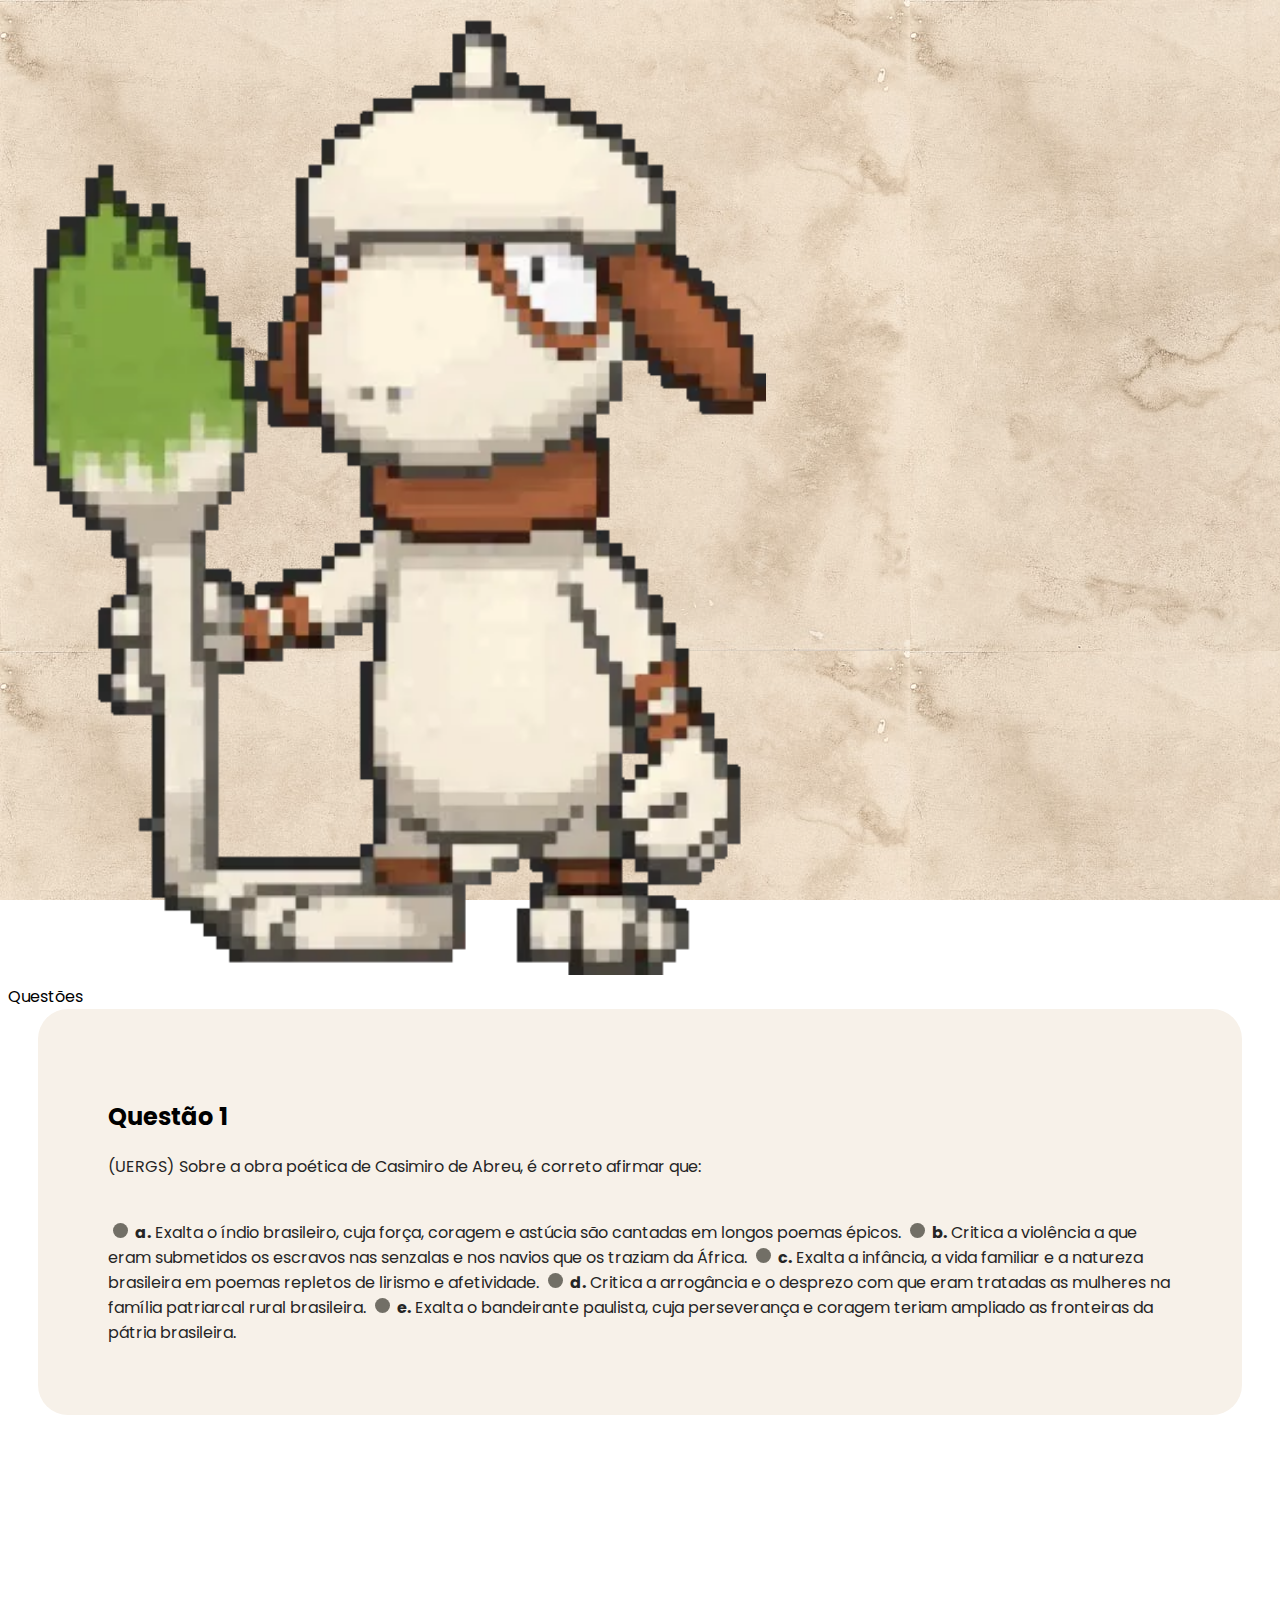
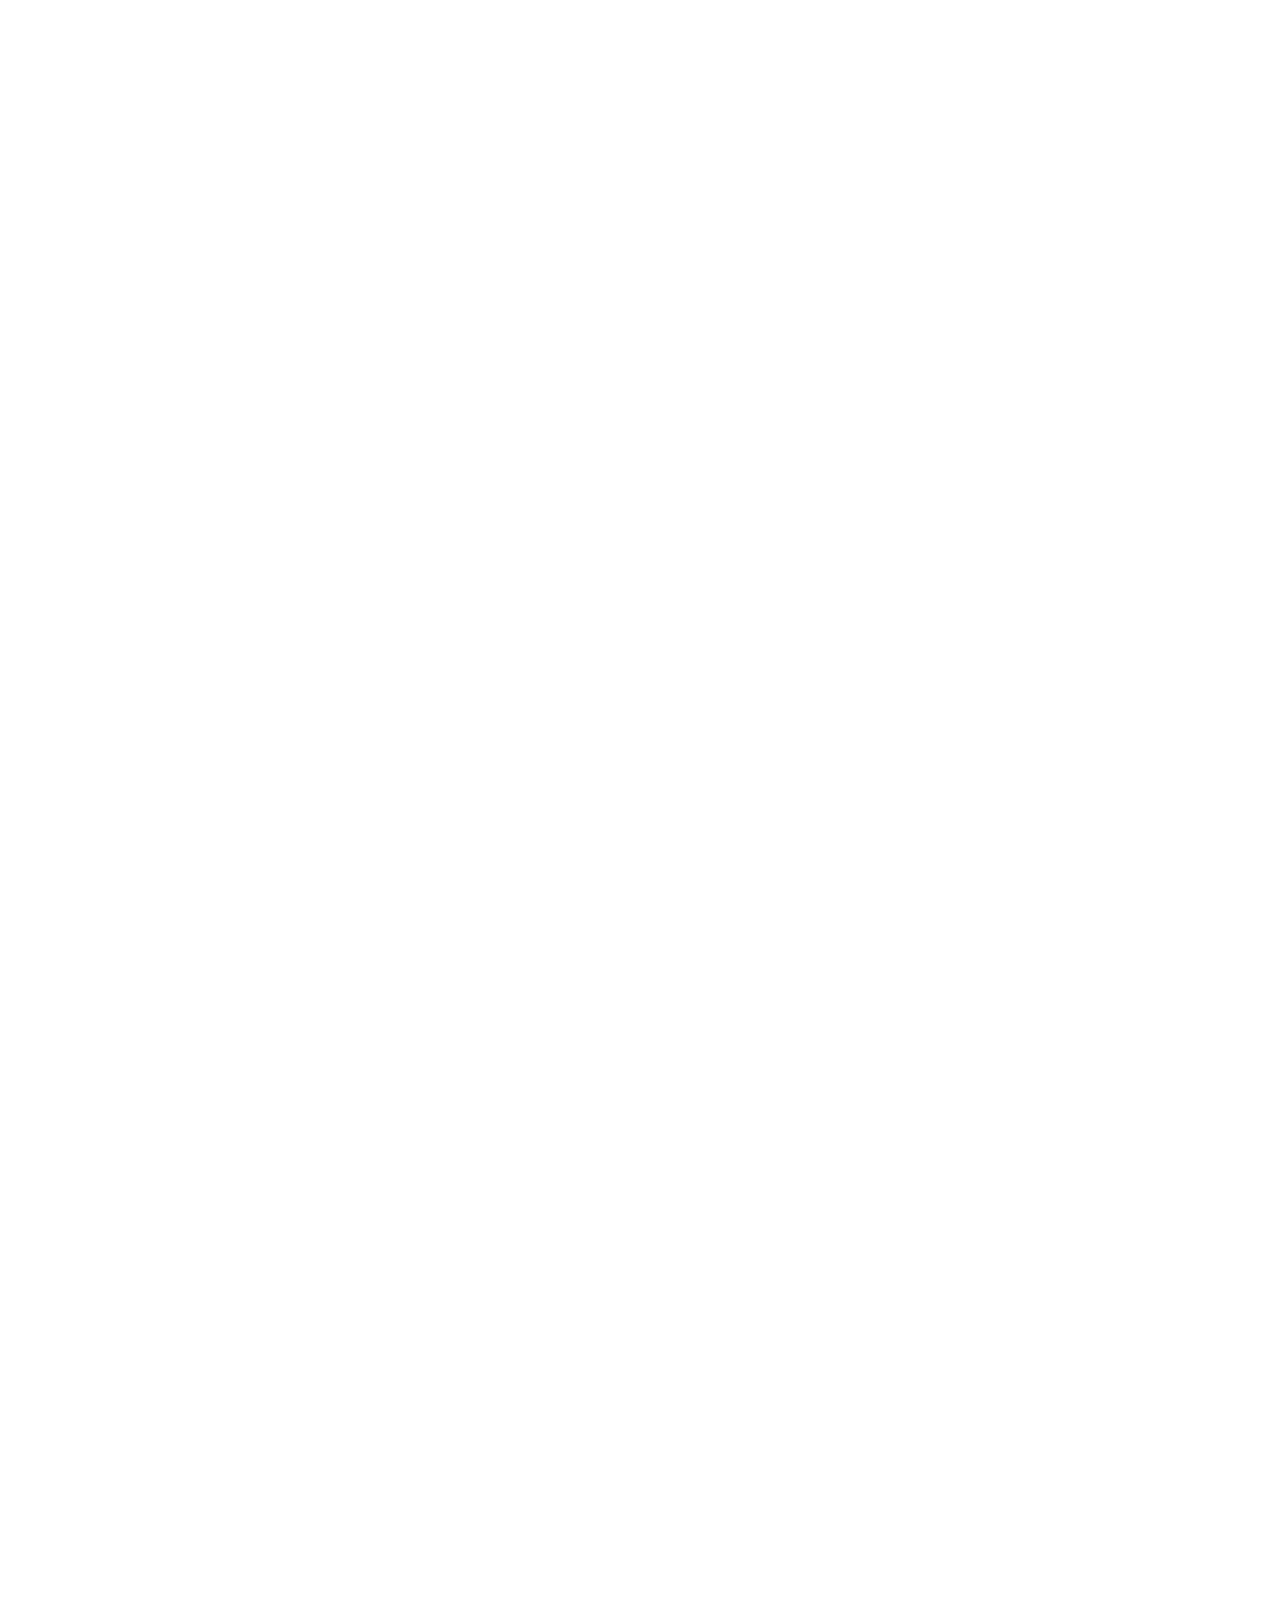
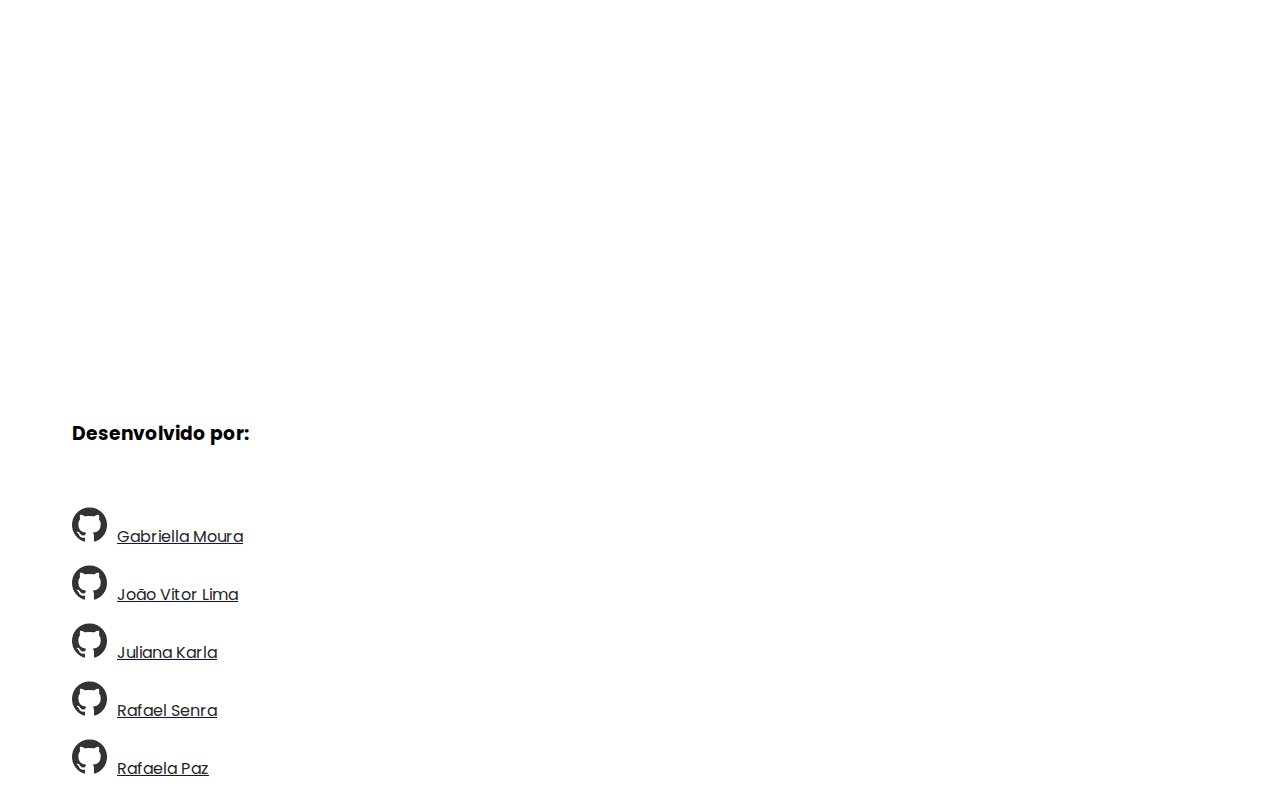
<file: questoes.html>
<!DOCTYPE html>
<html data-wf-domain="fortress-template-free.webflow.io" data-wf-page="66fedc3fd1f116089b6322ae"
    data-wf-site="66fedc3fd1f116089b6322b8" lang="en" data-wf-locale="en" data-wf-collection="66fedc3fd1f116089b6322da"
    data-wf-item-slug="b192-space-tower">

<head>
    <meta charset="utf-8" />
    <title>Romantismo - Questões</title>
    <meta content="width=device-width, initial-scale=1" name="viewport" />
    <meta content="Webflow" name="generator" />
    <link
        href="https://cdn.prod.website-files.com/66fedc3fd1f116089b6322b8/css/fortress-template-free.webflow.54f806798.css"
        rel="stylesheet" type="text/css" />
    <link rel="shortcut icon" href="img/logo.png" type="image/x-icon"> <!-- foto da aba do site -->
    <link rel="icon" href="img/logo.png" sizes="32x32">
    <link rel="stylesheet" href="questoes.css">

</head>

<body>
    <div class="page-wrapper">
        <header class="header">
            <div class="container">
                <div class="open-nav">
                    <a href="index.html" class="nav__button w-inline-block">
                        <img class="gif" src="img/gif.gif" alt=""><!-- imagem do botão preto-->
                    </a>
                </div>
                <div class="top-bar">
                    <div class="">Questões</div>
                </div>

            </div>
        </header>
        <main class="sections">
            <div class="spacer-regular"></div>

            <div class="card question ">
                <h2>Questão 1</h2>
                <p>(UERGS)
                    Sobre a obra poética de Casimiro de Abreu, é correto afirmar que: </p><br>
                <label><input type="radio" name="q1" value="errado"> <b>a.</b> Exalta o índio
                    brasileiro, cuja força, coragem e
                    astúcia são cantadas em longos poemas
                    épicos.</label>

                <label><input type="radio" name="q1" value="errado"> <b>b.</b> Critica a violência a que eram submetidos
                    os
                    escravos nas senzalas e nos navios que os
                    traziam da
                    África.</label>

                <label><input type="radio" name="q1" value="certo"> <b>c.</b> Exalta a infância, a vida familiar e a
                    natureza
                    brasileira em poemas repletos de lirismo e
                    afetividade.</label>

                <label><input type="radio" name="q1" value="errado"> <b>d.</b> Critica a arrogância e o desprezo com que
                    eram
                    tratadas as mulheres na família patriarcal
                    rural
                    brasileira.</label>

                <label><input type="radio" name="q1" value="errado"> <b>e.</b> Exalta o bandeirante paulista, cuja
                    perseverança e
                    coragem teriam ampliado as fronteiras da
                    pátria brasileira.</label>
            </div>

            <br><br>
            <section class="section">
                <div class="card question ">
                    <h2>Questão 2</h2>
                    <p>São representantes do Ultrarromantismo brasileiro os seguintes escritores:</p><br>
                    <label><input type="radio" name="q2" value="errado"> <b>a.</b> Castro Alves, Gonçalves Dias e
                        Gonçalves de Magalhães.</label>

                    <label><input type="radio" name="q2" value="errado"> <b>b.</b> Augusto dos Anjos, Sousândrade e Lord
                        Byron.</label>

                    <label><input type="radio" name="q2" value="errado"> <b>c.</b> José de Alencar, Alphonsus de
                        Guimaraens e Raimundo Correia.</label>

                    <label><input type="radio" name="q2" value="certo"> <b>d.</b> Álvares de Azevedo, Casimiro de Abreu
                        e Fagundes Varela.</label>

                </div>
            </section>
            <br><br>
            <section class="section">
                <div class="card question ">
                    <h2>Questão 3</h2>
                    <p>Sobre o Condoreirismo, é incorreto afirmar:</p><br>
                    <label><input type="radio" name="q3" value="errado"> <b>a.</b> Seu principal representante foi
                        Castro Alves, o primeiro grande poeta social brasileiro.
                        Embora tenha sido um poeta engajado, Castro Alves soube conciliar as ideias de reforma social
                        com os
                        procedimentos específicos da poesia, evitando assim que sua obra fosse apenas um mero panfleto
                        político.</label>

                    <label><input type="radio" name="q3" value="errado"> <b>b.</b> O Condoreirismo, também chamado de
                        corrente hugoana (alusão ao escritor francês Victor
                        Hugo), encontrou vários adeptos no Brasil, como Castro Alves, Pedro Luís, Pedro Calasãs e
                        Sousândrade.</label>

                    <label><input type="radio" name="q3" value="certo"> <b>c.</b> A principal preocupação da poesia
                        condoreira foi a defesa dos oprimidos socialmente: os
                        operários das indústrias e os camponeses.</label>

                    <label><input type="radio" name="q3" value="errado"> <b>d.</b> A poesia condoreira estabeleceu um
                        interessante contraponto com a poesia ufanista e
                        idealista realizada na primeira fase romântica, ressaltando os aspectos negativos do país, como
                        a
                        escravidão dos negros.</label>

                </div>
            </section>
            <br><br>
            <section class="section">
                <div class="card question ">
                    <h2>Questão 4</h2>
                    <p>Sobre o Ultrarromantismo, podemos afirmar:</p><br>
                    <p><b>I.</b>Rompendo com a tradição literária nacionalista, o Ultrarromantismo, também denominado
                        segunda geração romântica, foi marcado pelo subjetivismo, presente nas temáticas amor e morte,
                        dúvida e ironia, entusiasmo e tédio.</p>
                    <p><b>II.</b> A poesia ultrarromântica estabelece um interessante contraponto com a poesia ufanista
                        e
                        idealista realizada na primeira fase romântica, ressaltando os aspectos negativos do país, como
                        a
                        escravidão dos negros.</p>
                    <p><b>III.</b> As principais características do Ultrarromantismo são o subjetivismo, o egocentrismo
                        e o
                        sentimentalismo, aspectos que distanciavam os ultrarromânticos dos poetas da primeira geração do
                        Romantismo.</p>

                    <p><b>IV.</b> O Ultrarromantismo aprofunda a narração de costumes contemporâneos, refletindo o ideal
                        positivista de dissecar o comportamento humano.</p>
                    <br>
                    <label><input type="radio" name="q4" value="certo"> <b>a.</b> I e III estão corretas.</label>

                    <label><input type="radio" name="q4" value="errado"> <b>b.</b> II e IV estão corretas.</label>

                    <label><input type="radio" name="q4" value="errado"> <b>c.</b> Todas as alternativas estão
                        corretas.</label>

                    <label><input type="radio" name="q4" value="errado"> <b>d.</b> II, III e IV estão corretas.</label>

                    <label><input type="radio" name="q4" value="errado"> <b>e.</b> I e II estão corretas.</label>

                </div>
            </section>
            <br><br>
            <section class="section">
                <div class="card question ">
                    <h2>Questão 5</h2>
                    <p>O Romantismo brasileiro teve início em um momento histórico de grandes transformações nas esferas
                        políticas e sociais desta nação. A busca pela implantação de um projeto marcado pela identidade
                        nacional foi expressa por artistas que constituíram três gerações literárias.</p><br>
                    <p>A opção que corresponde às características da primeira geração romântica é:
                    </p><br>
                    <label><input type="radio" name="q5" value="errado"> <b>a.</b> Pessimismo / mal do século</label>

                    <label><input type="radio" name="q5" value="certo"> <b>b.</b> Nacionalismo / Indianismo</label>

                    <label><input type="radio" name="q5" value="errado"> <b>c.</b>
                        Historicismo / Medievalismo</label>

                    <label><input type="radio" name="q5" value="errado"> <b>d.</b>
                        Dualidade / Contradição</label>

                    <label><input type="radio" name="q5" value="errado"> <b>e.</b>
                        Racionalismo / Imitação</label>
                </div>
            </section>
            <br><br>
            <section class="section"><button onclick="calcularPontuacao()">Ver Resultado</button></section>
            <div id="resultadoModal" class="modal">
                <div class="modal-content">
                    <span class="close" onclick="fecharModal()">&times;</span>
                    <p id="resultado"></p>
                </div>
            </div>

    </div>
    </div>
    <div class="spacer-small"></div>
    </main>
    <footer class="footer">
        <div class="container">
            <div class="footer__content">
                <div class="footer__main">
                    <div class="footer__cta">
                        <div class="devs">
                            <h3 class="heading-medium">Desenvolvido por:</h3>
                            <br>
                            <a href="https://github.com/GabriellaMoura7">
                                <p class="text-xlarge c1-75"><img class="github" src="img/logoGithub.png"
                                        alt="">Gabriella Moura</p>
                            </a>
                            <a href="https://github.com/john-lima17">
                                <p class="text-xlarge c1-75"><img class="github" src="img/logoGithub.png" alt="">João
                                    Vitor Lima</p>
                            </a>
                            <a href="https://github.com/maxiecuti">
                                <p class="text-xlarge c1-75"><img class="github" src="img/logoGithub.png" alt="">Juliana
                                    Karla</p>
                            </a>
                            <a href="https://github.com/Khallizi02">
                                <p class="text-xlarge c1-75"><img class="github" src="img/logoGithub.png" alt="">Rafael
                                    Senra </p>
                            </a>
                            <a href="https://github.com/Blightpb">
                                <p class="text-xlarge c1-75"><img class="github" src="img/logoGithub.png" alt="">Rafaela
                                    Paz</p>
                            </a>
                        </div>
                    </div>
                </div>
                <div>
                </div>
            </div>
    </footer>
    </div>
    <script src="script.js"></script>
    <script src="scriptQuestoes.js"></script>
</body>

</html>
</file>
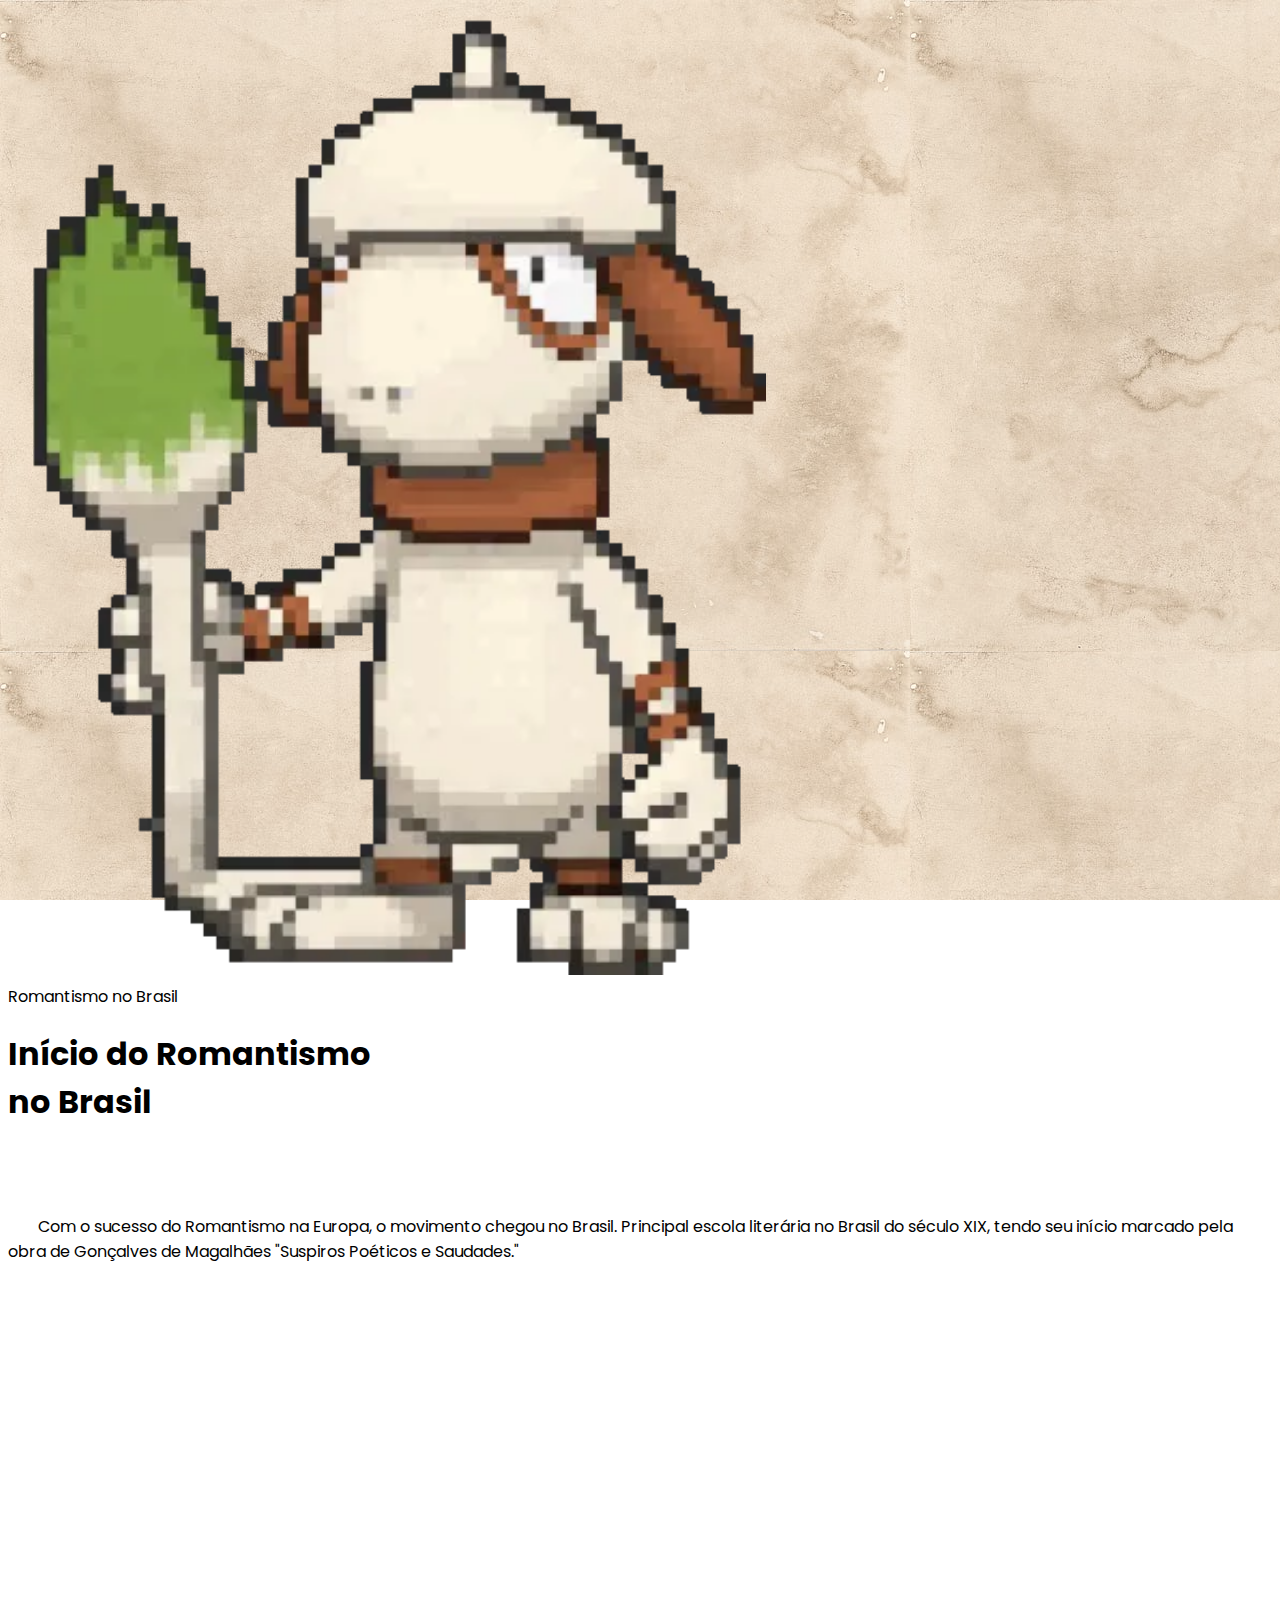
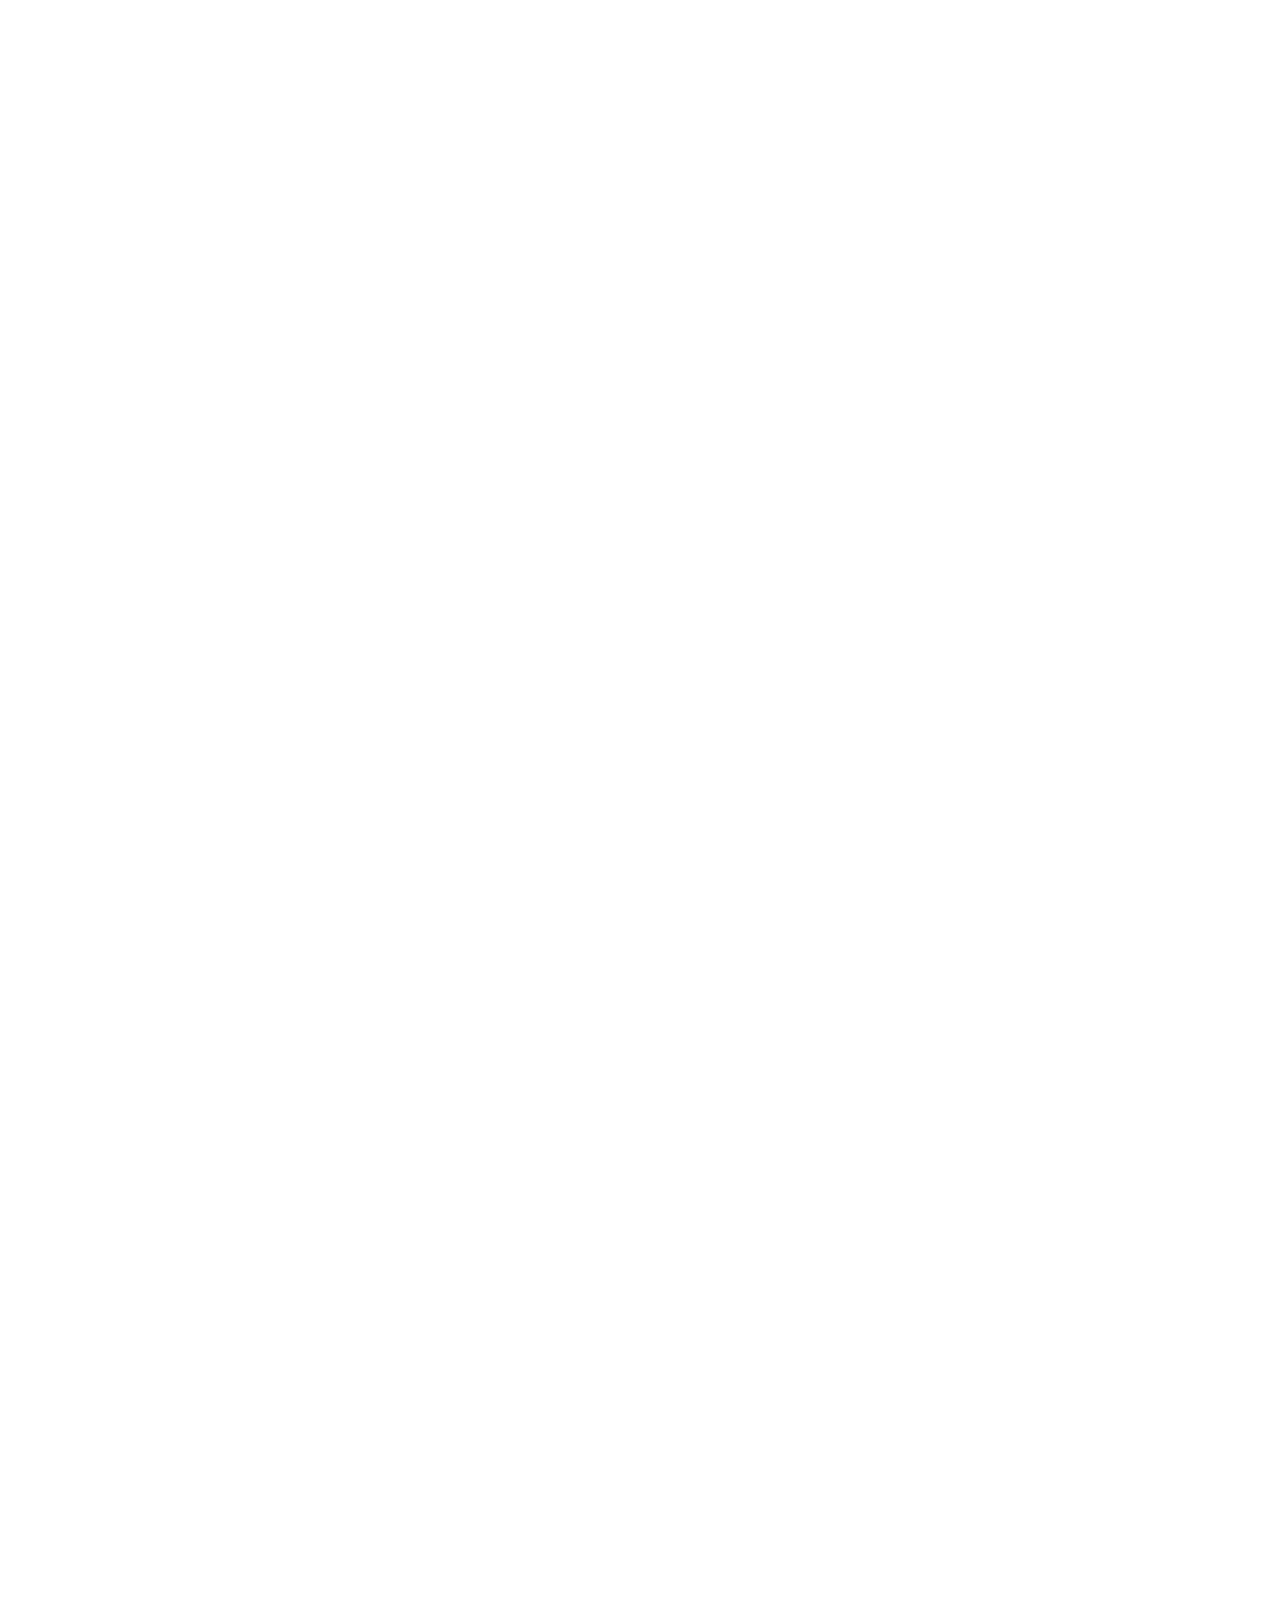
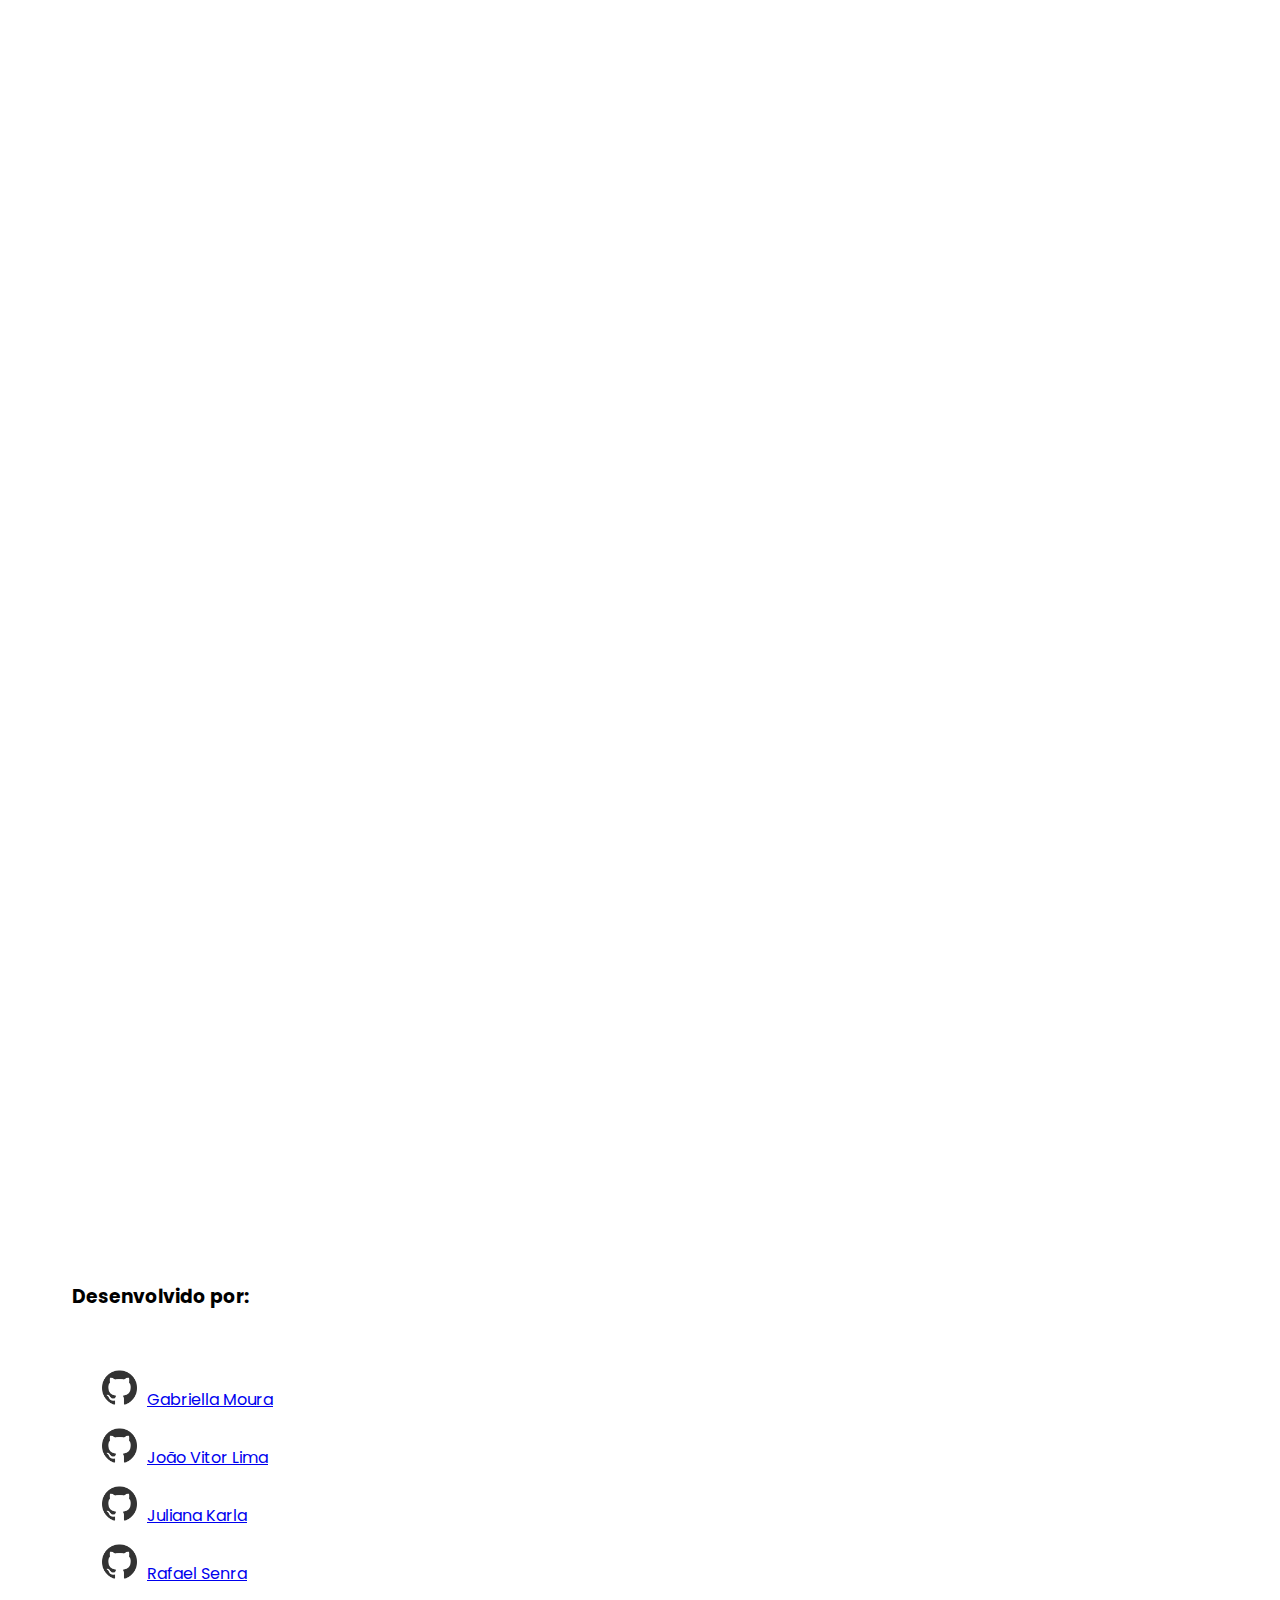
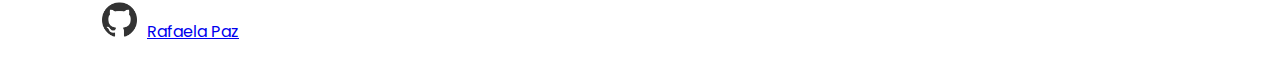
<file: RomantismoBrasil.html>
<!DOCTYPE html>
<html data-wf-domain="fortress-template-free.webflow.io" data-wf-page="66fedc3fd1f116089b6322ae"
    data-wf-site="66fedc3fd1f116089b6322b8" lang="en" data-wf-locale="en" data-wf-collection="66fedc3fd1f116089b6322da"
    data-wf-item-slug="b192-space-tower">

<head>
    <meta charset="utf-8" />
    <title>Romantismo - Brasil</title>
    <meta content="width=device-width, initial-scale=1" name="viewport" />
    <meta content="Webflow" name="generator" />
    <link
        href="https://cdn.prod.website-files.com/66fedc3fd1f116089b6322b8/css/fortress-template-free.webflow.54f806798.css"
        rel="stylesheet" type="text/css" />
    <link rel="shortcut icon" href="img/logo.png" type="image/x-icon"> <!-- foto da aba do site -->
    <link rel="icon" href="img/logo.png" sizes="32x32">
    <link rel="stylesheet" href="RomantismoBrasil.css">

</head>

<body>
    <div class="page-wrapper">
        <header class="header">
            <div class="container">
                <div class="open-nav">
                    <a href="index.html" class="nav__button w-inline-block">
                        <img class="gif" src="img/gif.gif" alt=""><!-- imagem do botão preto-->
                    </a>
                </div>
                <div class="top-bar">
                    <div class="">Romantismo no Brasil</div>
                </div>

            </div>
        </header>
        <main class="sections">
            <div class="spacer-regular"></div>

            <div class="container">
                <div class="max-width-regular">
                    <div class="project__title">
                        <h1 class="heading-huge">Início do Romantismo<br>no Brasil</h1>
                    </div>
                    <br><br>
                    <div class="project__info-text">
                        <p class="text-xlarge">Com o sucesso do Romantismo na Europa, o movimento chegou no Brasil.
                            Principal escola literária no Brasil do século XIX, tendo seu início marcado pela obra de Gonçalves de Magalhães "Suspiros Poéticos e Saudades."</p>
                    </div>
                    <br>
                    <section class="section desktop-only">
                        <div class="project__info-text">
                            <p class="text-xlarge">A importância da estética romântica para o momento histórico que o
                                Brasil
                                estava vivendo, o fim do Brasil colônia e a futura Independência em 1822. O romantismo
                                no
                                Brasil, em seu início, foi marcado pela busca da identidade nacional e pelo resgate das
                                tradições e valores da cultura popular e do folclore. Os autores românticos exploraram
                                amplamente temas como o <b>indígena, a valorização da natureza, os regionalismos e a
                                    realidade
                                    social do país.</b> </p>
                        </div>
                    </section>
                    <div class="project__info-text mobile-only">
                        <p class="text-xlarge">A importância da estética romântica para o momento histórico que o
                            Brasil
                            estava vivendo, o fim do Brasil colônia e a futura Independência em 1822. O romantismo
                            no
                            Brasil, em seu início, foi marcado pela busca da identidade nacional e pelo resgate das
                            tradições e valores da cultura popular e do folclore. Os autores românticos exploraram
                            amplamente temas como o <b>indígena, a valorização da natureza, os regionalismos e a
                                realidade
                                social do país.</b></p>
                    </div>
                    <br><br>
                    <section class="section"><img src="img/romantismoBrasil.jpg" loading="lazy" alt=""
                            class="project-image" /></section>
                    <br><br><br>
                    <section class="section">
                        <div class="project__info-text">
                            <h1 class="subtitulo"> Características</h1>
                            <br>
                        </div>
                    </section>

                    <section class="section">
                        <div class="project__info-text">
                            <p class="text-xlarge">A literatura romântica no Brasil se caracteriza por várias
                                características marcantes, como o <b>distanciamento dos modelos clássicos</b> e
                                anteriores.
                                Primeiramente, há o rompimento com a tradição clássica, pois o romantismo <b>rejeita os
                                    padrões greco-romanos</b> que priorizavam a busca pela perfeição e a arte erudita.
                                Esse
                                movimento também se distingue pela maior <b>liberdade formal</b>, o que significa que os
                                escritores românticos se afastaram do rigor formal das escolas literárias anteriores,
                                adotando versos sem rima ou métrica fixa e uma linguagem mais informal e regionalista.
                            </p>
                        </div>
                    </section>
                    <br>
                    <section class="section">
                        <div class="project__info-text">
                            <p class="text-xlarge">
                                Outro aspecto importante é o <b>indianismo</b>, em que o indígena é visto como herói
                                nacional,
                                idealizado como um ser puro e inocente. Nesse contexto, <b>o nacionalismo</b> e ufanismo
                                também
                                são predominantes, já que os escritores exaltam os valores culturais, históricos e
                                artísticos do Brasil, demonstrando grande orgulho de sua pátria. A natureza também
                                desempenha um papel central, sendo celebrada de forma grandiosa como parte do
                                nacionalismo e
                                da identidade nacional. </p>
                        </div>
                    </section>
                    <br>
                    <section class="section">
                        <div class="project__info-text">
                            <p class="text-xlarge"> No romantismo, observa-se uma forte <b>idealização da sociedade</b>,
                                do
                                amor e
                                da
                                realidade, com uma visão platônica que busca a perfeição nos relacionamentos e na
                                sociedade.
                                <b>A mulher também é idealizada</b>, representando atributos como beleza, pureza,
                                inocência e
                                delicadeza, um tema recorrente nas obras dessa época. Além disso, há uma ênfase no
                                <b>subjetivismo e egocentrismo</b>, com os autores focando intensamente em seus próprios
                                sentimentos e emoções, refletindo uma perspectiva individualista.
                            </p>
                        </div>
                    </section>
                    <br>
                    <section class="section">
                        <div class="project__info-text">
                            <p class="text-xlarge"> O <b>sentimentalismo exacerbado</b> também é uma característica
                                presente,
                                pois
                                os escritores
                                românticos tendem a <b>supervalorizar suas emoções pessoais</b>, contrastando com a
                                racionalidade e
                                a objetividade de outras correntes literárias. Em oposição ao racionalismo, o romantismo
                                também se distingue pela <b>religiosidade</b>, com uma preocupação em fortalecer os
                                valores
                                cristãos. Por fim, muitos autores românticos recorrem à evasão e escapismo, criando
                                <b>ambientes idealizados</b> que buscam uma fuga da dura realidade cotidiana e dos
                                sofrimentos
                                da
                                vida.
                            </p>
                        </div>
                    </section>

                    <br><br>
                    <section class="section">
                        <div class="project__info-text">
                            <h1 class="subtitulo">Exemplificações dessas características</h1>
                            <br>
                        </div>
                    </section>
                    
                    <section class="section">
                        <div class="project__info-grid">
                            <img src="./img/citacao1.png" loading="lazy" alt="" class="project-image" />
                            <img src="./img/citacao2.png" loading="lazy" alt="" class="project-image" />
                        </div>
                    </section>
                </div>
            </div>
    </div>
    </div>
    <div class="spacer-small"></div>
    </main>
    <footer class="footer">
        <div class="container">
            <div class="footer__content">
                <div class="footer__main">
                    <div class="footer__cta">
                        <div class="devs">
                            <h3 class="heading-medium">Desenvolvido por:</h3>
                            <br>
                            <a href="https://github.com/GabriellaMoura7">
                                <p class="text-xlarge c1-75"><img class="github" src="img/logoGithub.png"
                                        alt="">Gabriella Moura</p>
                            </a>
                            <a href="https://github.com/john-lima17">
                                <p class="text-xlarge c1-75"><img class="github" src="img/logoGithub.png" alt="">João
                                    Vitor Lima</p>
                            </a>
                            <a href="https://github.com/maxiecuti">
                                <p class="text-xlarge c1-75"><img class="github" src="img/logoGithub.png" alt="">Juliana
                                    Karla</p>
                            </a>
                            <a href="https://github.com/Khallizi02">
                                <p class="text-xlarge c1-75"><img class="github" src="img/logoGithub.png" alt="">Rafael
                                    Senra </p>
                            </a>
                            <a href="https://github.com/Blightpb">
                                <p class="text-xlarge c1-75"><img class="github" src="img/logoGithub.png" alt="">Rafaela
                                    Paz</p>
                            </a>
                        </div>
                    </div>
                </div>
                <div>
                </div>
            </div>
    </footer>
    </div>
    <script src="script.js"></script>
</body>

</html>
</file>
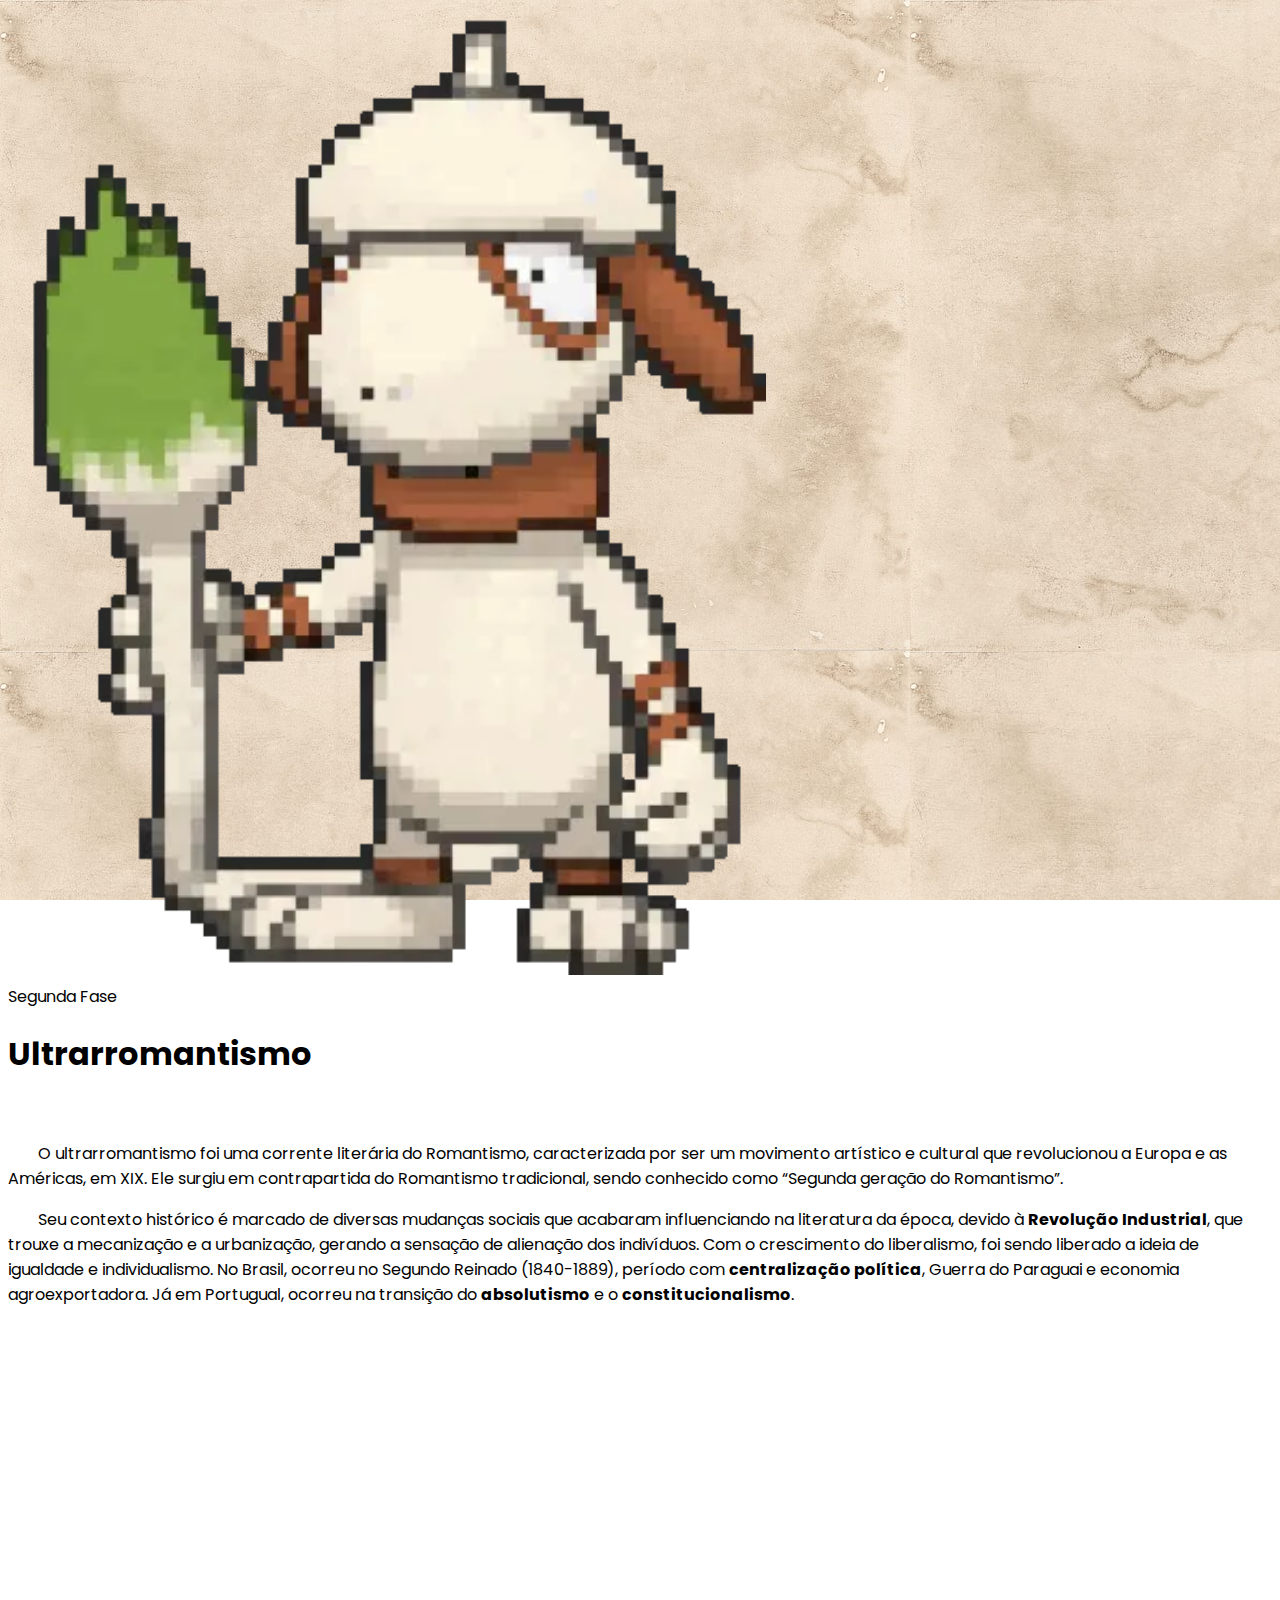
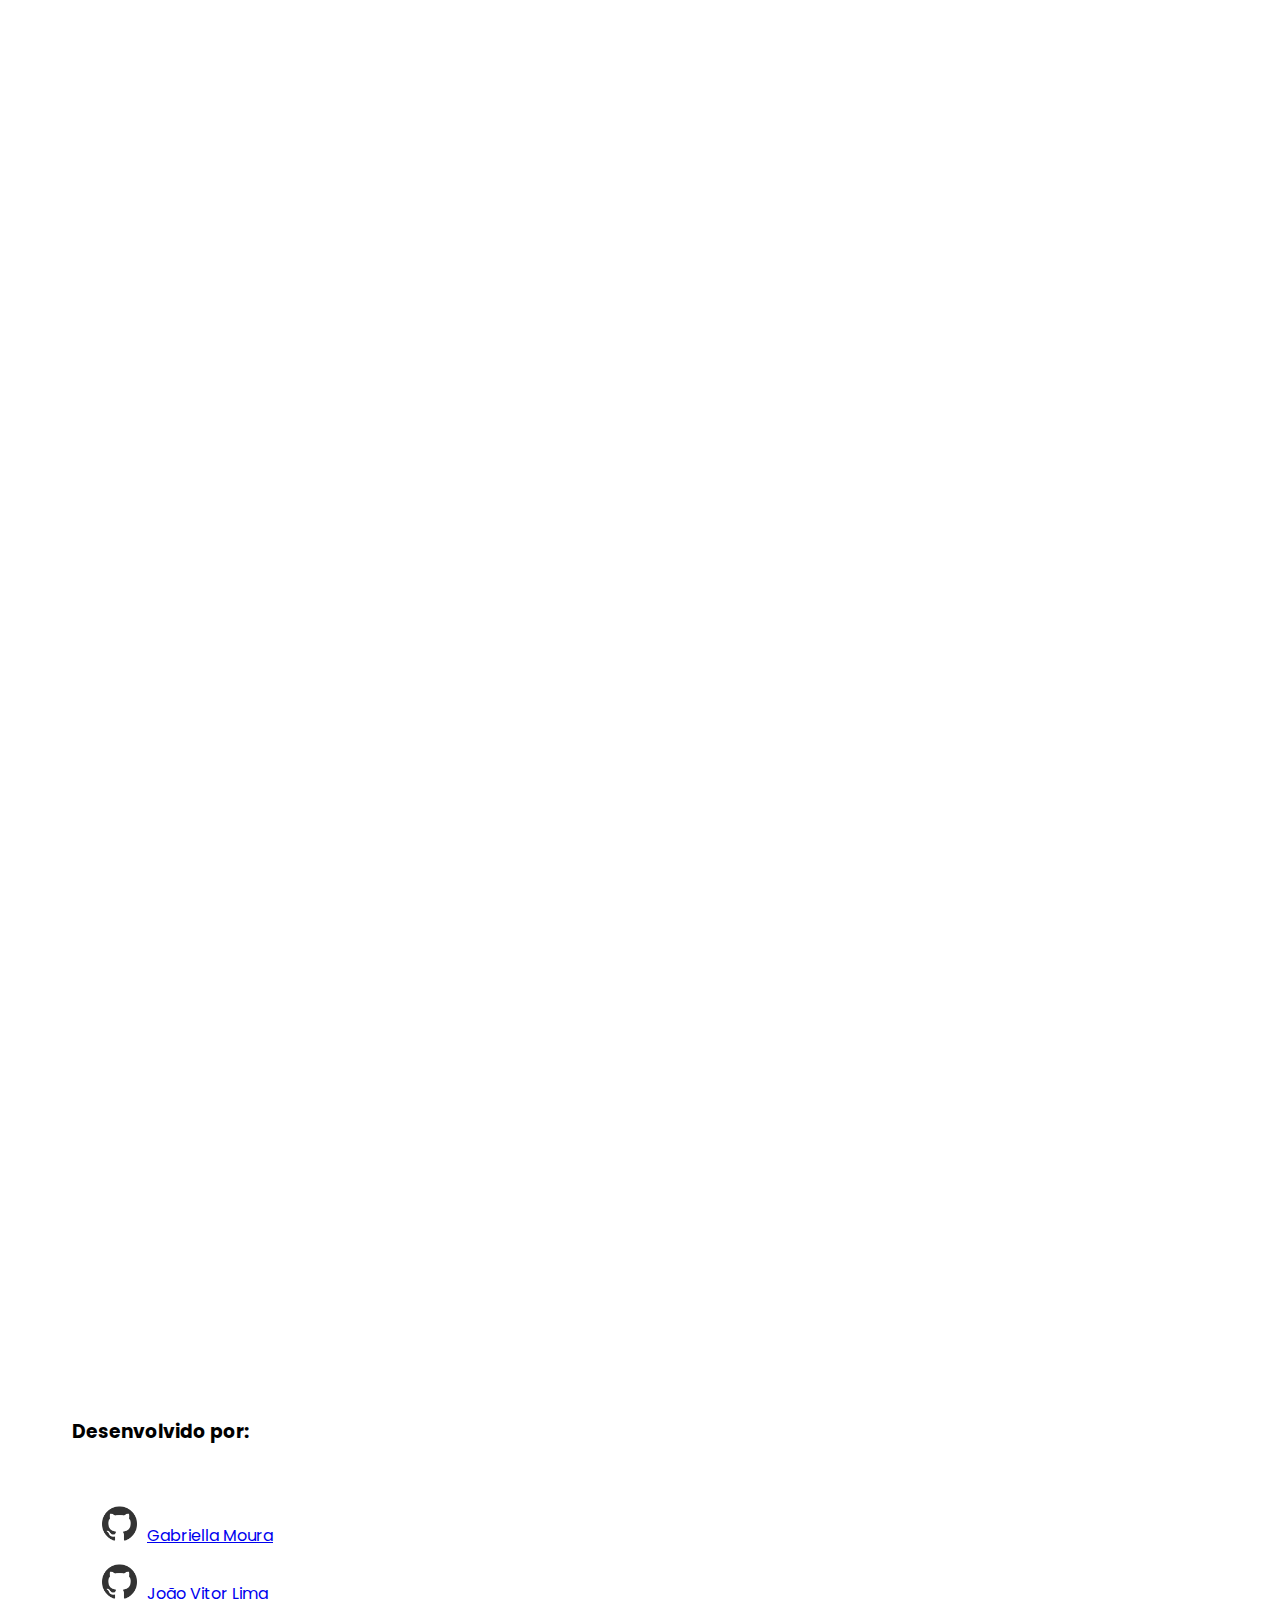
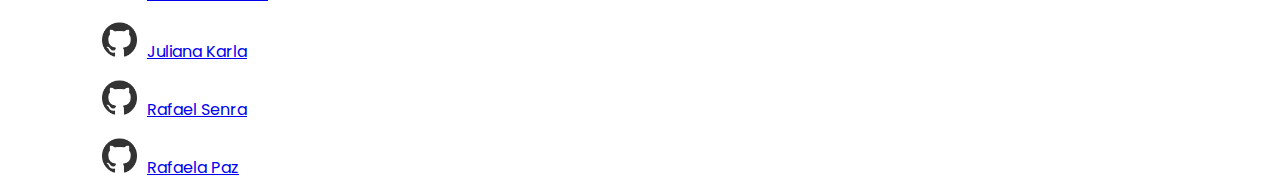
<file: segundaFase.html>
<!DOCTYPE html>
<html data-wf-domain="fortress-template-free.webflow.io" data-wf-page="66fedc3fd1f116089b6322ae"
    data-wf-site="66fedc3fd1f116089b6322b8" lang="en" data-wf-locale="en" data-wf-collection="66fedc3fd1f116089b6322da"
    data-wf-item-slug="b192-space-tower">

<head>
    <meta charset="utf-8" />
    <title>Romantismo - Segunda Fase</title>
    <meta content="width=device-width, initial-scale=1" name="viewport" />
    <meta content="Webflow" name="generator" />
    <link
        href="https://cdn.prod.website-files.com/66fedc3fd1f116089b6322b8/css/fortress-template-free.webflow.54f806798.css"
        rel="stylesheet" type="text/css" />
    <link rel="shortcut icon" href="img/logo.png" type="image/x-icon"> <!-- foto da aba do site -->
    <link rel="icon" href="img/logo.png" sizes="32x32">
    <link rel="stylesheet" href="segundaFase.css">

</head>

<body>
    <div class="page-wrapper">
        <header class="header">
            <div class="container">
                <div class="open-nav">
                    <a href="index.html" class="nav__button w-inline-block">
                        <img class="gif" src="img/gif.gif" alt=""><!-- ibagem do botão preto-->
                    </a>
                </div>
                <div class="top-bar">
                    <div class="text-regular">Segunda Fase</div>
                </div>
        </header>
        <main class="sections">
            <div class="spacer-regular"></div>
            <div class="container">
                <div class="max-width-regular">

                    <div class="project__title">
                        <h1 class="heading-huge">Ultrarromantismo</h1>
                        <br>
                    </div>
                    <div class="project__info-text">
                        <p class="text-large">O ultrarromantismo foi uma corrente literária do Romantismo,
                            caracterizada por ser um movimento artístico e cultural que revolucionou a Europa e
                            as Américas, em XIX. Ele surgiu em contrapartida do Romantismo tradicional, sendo
                            conhecido como “Segunda geração do Romantismo”.
                        </p>
                        <div class="project__info-text">
                            <p class="text-large">Seu contexto histórico é marcado de diversas mudanças sociais
                                que acabaram influenciando na literatura da época, devido à <b>Revolução
                                    Industrial</b>, que trouxe a mecanização e a urbanização, gerando a sensação de
                                alienação dos indivíduos. Com o crescimento do liberalismo, foi sendo liberado a
                                ideia de igualdade e individualismo.
                                No Brasil, ocorreu no Segundo Reinado (1840-1889), período com <b>centralização
                                    política</b>, Guerra do Paraguai e economia agroexportadora. Já em Portugual,
                                ocorreu na transição do <b>absolutismo</b> e o <b>constitucionalismo</b>.
                            </p>

                        </div>
                    </div>
                </div>

                <div class="spacer-regular"></div>
                <section class="project__info">
                    <div class="container">
                        <div class="max-width-regular">
                            <div class="project__info-content">
                                <section class="section">
                                    <img src="./img/3331da6037cf8766bac963a1899b5f93.jpg" loading="lazy" alt=""
                                        class="project-image" />
                                </section>
                                <div class="spacer-large"></div>
                                <div class="project__info-text">
                                    <section class="section">
                                        <p class="text-large">Esse período literário influenciou movimentos literários
                                            que
                                            vieram posteriormente, como o <b>Simbolismo</b> e o <b>Decadentismo.</b> A
                                            sua
                                            criação de
                                            personagens atormentados ajudou no desenvolvimento de <b>personagens
                                                complexos</b> com uma
                                            <b>analise psicológica profunda</b>. A linguagem usada no ultrarromantismo
                                            influenciou em
                                            uma poesia mais pessoal e emotiva, ajudando nas escritas livres e
                                            expressivas.
                                            O ultrarromantismo influenciou na cultura e na filosofia, com a valorização
                                            do
                                            mórbido e sombrio, ajudando na popularização da estética gótica, tanto em
                                            forma
                                            de
                                            pintura, moda, arquitetura, arte e literatura. Romantizando a
                                            <b>melancolia</b>
                                            e o
                                            <b>sofrimento</b>, onde o tema de desilusão e temas de dor são explorados.
                                        </p>
                                    </section>

                                </div>
                                <div class="spacer-large"></div>
                                <section class="section">
                                    <img src="img/SegundaFase.jpg" loading="lazy" alt="" class="project-image" />
                                </section>
                                <div class="spacer-regular"></div>

                                <section class="section">
                                    <div class="project__info-text">
                                        <p class="text-large">O ultrarromantismo tem varias características marcantes
                                            que
                                            ajudam
                                            a diferenciar de outras fases do Romantismo. Como a melancolia e o
                                            <b>pessimismo</b>,
                                            que
                                            exploram sentimentos de desespero, desilusão e tristeza. O <b>Escapismo</b>
                                            que é sobre
                                            a
                                            fuga da realidade, sendo um tema recorrente, buscando refugio na morte e
                                            sonhos
                                            para
                                            escapar das dores. <b>O fascínio pela morte</b>, havia um grande interesse
                                            por temas
                                            macabros, como morte, sobrenatural e sombrio. O egocentrismo demonstrava o
                                            foco
                                            nas
                                            emoções individuais, descrevendo as suas próprias dores de forma
                                            introspectiva.
                                            A
                                            <b>ironia</b> era frequentemente utilizada, muitas vezes com uma visão
                                            cínica do mundo.
                                            Uma
                                            das suas principais características era o <b>amor idealizado</b> e
                                            impossível, com
                                            historias que muitas vezes terminavam de forma idealizada.
                                        </p>
                                </section>
                                <div class="spacer-small"></div>
        </main>
        <footer class="footer">
            <div class="container">
                <div class="footer__content">
                    <div class="footer__main">
                        <div class="footer__cta">
                            <div class="devs">
                                <h3 class="heading-medium">Desenvolvido por:</h3>
                                <br>
                                <a href="https://github.com/GabriellaMoura7">
                                    <p class="text-xlarge c1-75"><img class="github" src="img/logoGithub.png"
                                            alt="">Gabriella Moura</p>
                                </a>
                                <a href="https://github.com/john-lima17">
                                    <p class="text-xlarge c1-75"><img class="github" src="img/logoGithub.png"
                                            alt="">João Vitor Lima</p>
                                </a>
                                <a href="https://github.com/maxiecuti">
                                    <p class="text-xlarge c1-75"><img class="github" src="img/logoGithub.png"
                                            alt="">Juliana Karla</p>
                                </a>
                                <a href="https://github.com/Khallizi02">
                                    <p class="text-xlarge c1-75"><img class="github" src="img/logoGithub.png"
                                            alt="">Rafael Senra </p>
                                </a>
                                <a href="https://github.com/Blightpb">
                                    <p class="text-xlarge c1-75"><img class="github" src="img/logoGithub.png"
                                            alt="">Rafaela Paz</p>
                                </a>
                            </div>
                        </div>
                    </div>
                    <div>
                    </div>
                </div>
        </footer>
    </div>
    <script src="script.js"></script>
</body>

</html>
</file>
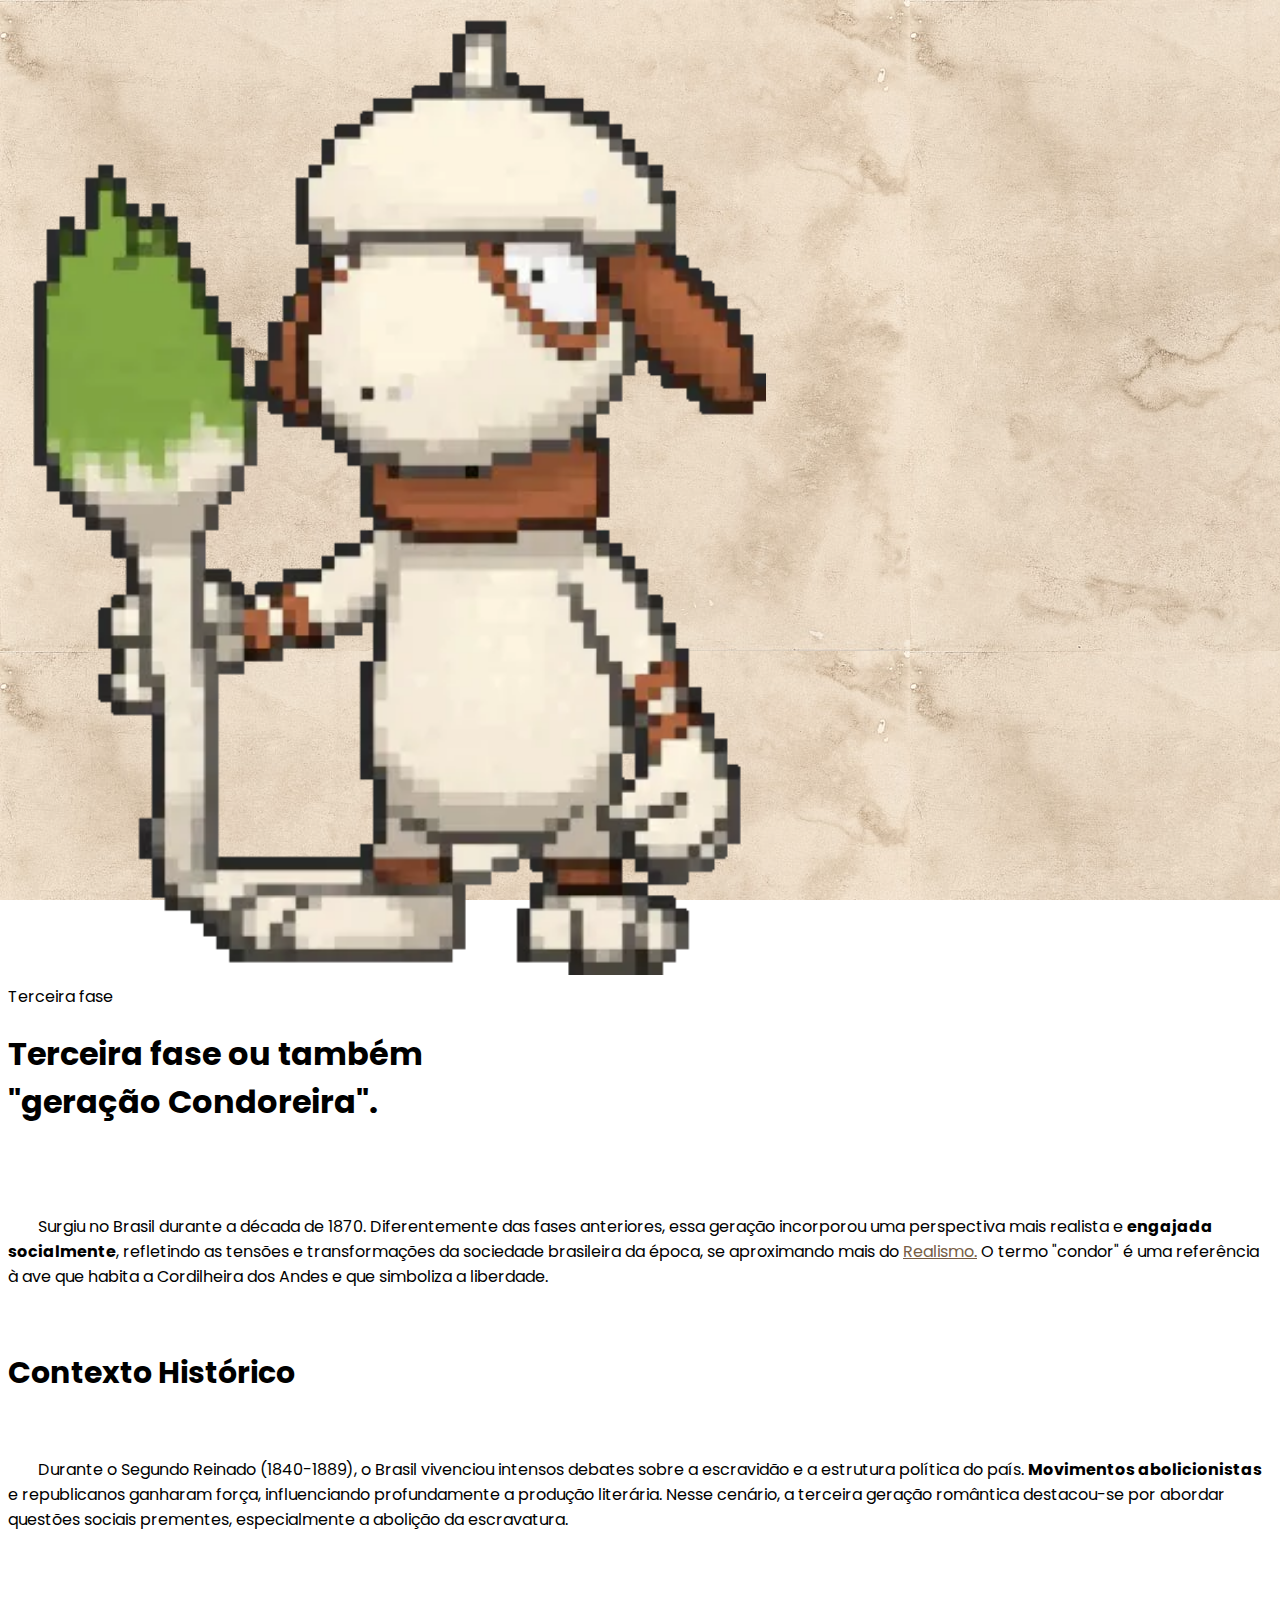
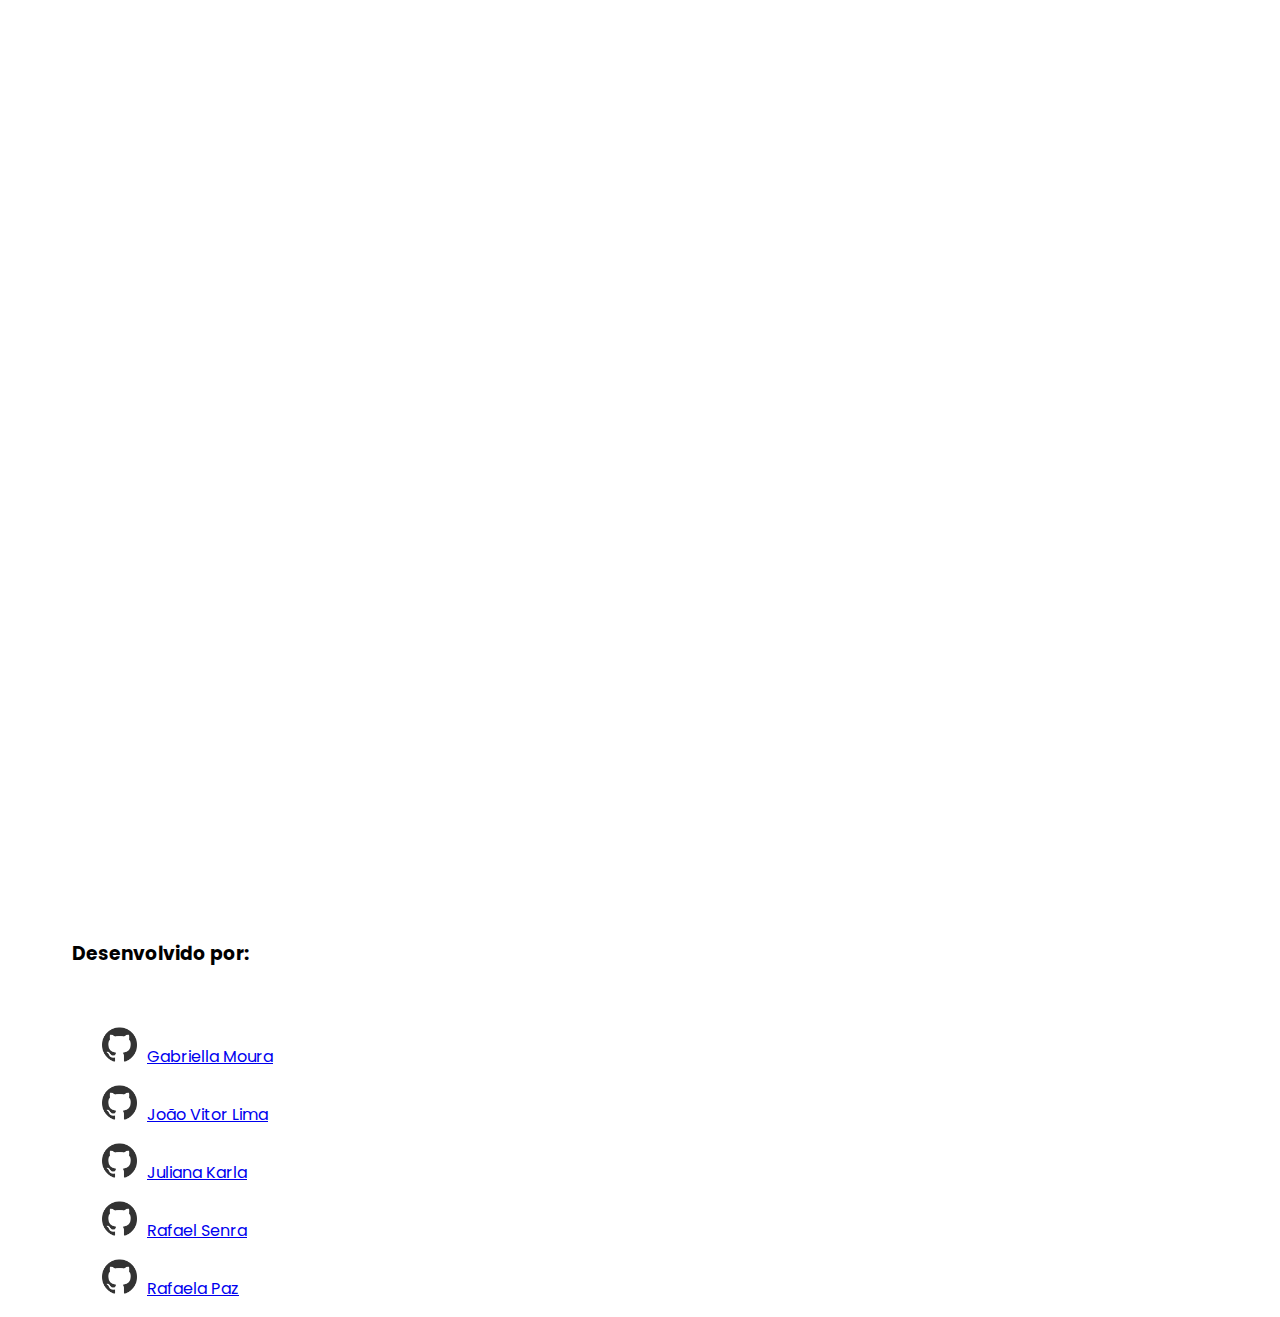
<file: terceiraFase.html>
<!DOCTYPE html>
<html data-wf-domain="fortress-template-free.webflow.io" data-wf-page="66fedc3fd1f116089b6322ae"
    data-wf-site="66fedc3fd1f116089b6322b8" lang="en" data-wf-locale="en" data-wf-collection="66fedc3fd1f116089b6322da"
    data-wf-item-slug="b192-space-tower">

<head>
    <meta charset="utf-8" />
    <title>Romantismo - Terceira Fase</title>
    <meta content="width=device-width, initial-scale=1" name="viewport" />
    <meta content="Webflow" name="generator" />
    <link
        href="https://cdn.prod.website-files.com/66fedc3fd1f116089b6322b8/css/fortress-template-free.webflow.54f806798.css"
        rel="stylesheet" type="text/css" />
    <link rel="shortcut icon" href="img/logo.png" type="image/x-icon"> <!-- foto da aba do site -->
    <link rel="icon" href="img/logo.png" sizes="32x32">
    <link rel="stylesheet" href="terceiraFase.css">

</head>

<body>
    <div class="page-wrapper">
        <header class="header">
            <div class="container">
                <div class="open-nav">
                    <a href="index.html" class="nav__button w-inline-block">
                        <img class="gif" src="img/gif.gif" alt=""><!-- imagem do botão preto-->
                    </a>
                </div>
                <div class="top-bar">
                    <div class="">Terceira fase</div>
                </div>

            </div>
        </header>
        <main class="sections">
            <div class="spacer-regular"></div>

            <div class="container">
                <div class="max-width-regular">
                    <div class="project__title">
                        <h1 class="heading-huge">Terceira fase ou também<br>"geração Condoreira".</h1>
                    </div>
                    <br><br>
                    <div class="project__info-text">
                        <p class="text-xlarge">Surgiu no Brasil durante a década de 1870. Diferentemente das fases
                            anteriores, essa geração incorporou uma perspectiva mais <b></b>realista</b> e <b>engajada
                                socialmente</b>,
                            refletindo as tensões e transformações da sociedade brasileira da época, se aproximando mais
                            do <a href="https://www.todamateria.com.br/realismo/"><u>Realismo.</u></a> O termo "condor"
                            é uma referência à ave que habita a Cordilheira dos Andes e que simboliza a liberdade. </p>
                    </div>
                    <br>
                    <div class="project__info-text">
                        <h1 class="subtitulo"> Contexto Histórico</h1>
                        <br>
                    </div>
                    <div class="project__info-text">
                        <p class="text-xlarge">Durante o Segundo Reinado (1840-1889), o Brasil vivenciou intensos
                            debates sobre a escravidão e a estrutura política do país. <b>Movimentos abolicionistas</b>
                            e
                            republicanos ganharam força, influenciando profundamente a produção literária. Nesse
                            cenário, a terceira geração romântica destacou-se por abordar questões sociais
                            prementes,
                            especialmente a abolição da escravatura.</p>
                    </div>
                    <br>
                    <section class="section">
                        <img src="img/terceiraFase.webp" loading="lazy" alt="" class="project-image" />
                    </section>
                    <br><br><br>
                    <section class="section">
                        <div class="project__info-text">
                            <h1 class="subtitulo"> Características</h1>
                            <br>
                        </div>
                    </section>
                    <section class="section">
                        <div class="project__info-text">
                            <p class="text-xlarge">
                                Em contraste com o idealismo amoroso das gerações anteriores, essa fase explorou o
                                <b>amor
                                    de
                                    maneira mais carnal e realista</b>, rompendo com o amor platônico e idealizado.
                            </p>
                        </div>
                    </section>
                    <br>
                    <section class="section">
                        <div class="project__info-text">
                            <p class="text-xlarge"> O <b>sentimento de revolta</b> ante as injustiças sociais, os
                                autores acreditavam que , assim como o condor, tinham a capacidade de olhar de um ponto
                                mais
                                alto as questões sociais e, por isso, informar a sociedade sobre a realidade em que
                                viviam
                                de forma a conscientizá-la do ideal de liberdade, ou seja, eles se sentiam capazes de
                                influenciar a forma de pensar e colaborar para <b>mudanças sociais.</b></p>
                        </div>
                    </section>
                    <br>
                    <section class="section">
                        <div class="project__info-text">
                            <p class="text-xlarge"> Os poetas dessa fase utilizaram sua arte como instrumento de
                                <b>denúncia
                                    contra as injustiças</b> sociais, com ênfase na luta pela abolição da escravidão.
                                Castro Alves,
                                por exemplo, que ficou conhecido como o <b>“poeta dos escravos”</b> devido ao seu fervor
                                abolicionista.
                            </p>
                        </div>
                    </section>
                </div>
            </div>
    </div>
    </div>
    <div class="spacer-small"></div>
    </main>
    <footer class="footer">
        <div class="container">
            <div class="footer__content">
                <div class="footer__main">
                    <div class="footer__cta">
                        <div class="devs">
                            <h3 class="heading-medium">Desenvolvido por:</h3>
                            <br>
                            <a href="https://github.com/GabriellaMoura7">
                                <p class="text-xlarge c1-75"><img class="github" src="img/logoGithub.png"
                                        alt="">Gabriella Moura</p>
                            </a>
                            <a href="https://github.com/john-lima17">
                                <p class="text-xlarge c1-75"><img class="github" src="img/logoGithub.png" alt="">João
                                    Vitor Lima</p>
                            </a>
                            <a href="https://github.com/maxiecuti">
                                <p class="text-xlarge c1-75"><img class="github" src="img/logoGithub.png" alt="">Juliana
                                    Karla</p>
                            </a>
                            <a href="https://github.com/Khallizi02">
                                <p class="text-xlarge c1-75"><img class="github" src="img/logoGithub.png" alt="">Rafael
                                    Senra </p>
                            </a>
                            <a href="https://github.com/Blightpb">
                                <p class="text-xlarge c1-75"><img class="github" src="img/logoGithub.png" alt="">Rafaela
                                    Paz</p>
                            </a>
                        </div>
                    </div>
                </div>
                <div>
                </div>
            </div>
    </footer>
    </div>
    <script src="script.js"></script>
</body>

</html>
</file>
<file: estilos.css>
@import url('https://fonts.googleapis.com/css2?family=Poppins:wght@300;400;500&display=swap');
*{
    padding: 0;
    margin: 0;
    box-sizing: border-box;
    font-family: 'Poppins', sans-serif;
    -webkit-font-smoothing: antialiased;
    -moz-osx-font-smoothing: grayscale;
}
body{
    background-image: url(topicos/fundo.png);
    background-attachment: fixed;
}
img{
    border-radius: 35px;
}
.github{
    width: 35px;
    height: 35px;
    margin-right: 10px;
    opacity: 80% ; 
}
.devs{
    margin-left: 20px;
}
.text-xlarge.c1-75{
    transition: all 0.2s ease-in;
}
.text-xlarge.c1-75:hover{
    color: rgb(155, 130, 105);
    text-decoration-line: underline;
    transition: all 0.2s ease-in;
}
.gif{
    width: 60%;
    margin-right: 4px;
    margin-bottom: 2px;
}
p{
    text-indent: 50px;
}
@media(min-width: 768px) {
    .mobile-only {
        display: none
    }
    .thumbnail-project {
        transition: all 0.2s ease-in;
    }
    
    .thumbnail-project:hover {
        transition: all 0.2s ease-in;
        transform: scale(90%);
    }
}
@media(max-width: 768px){
    .desktop-only{
        display:none
    }
}
.heading-medium{
    margin-left: 20px;
}
.section {
    opacity: 0;
    transform: translateY(20px);
    transition: opacity 1.0s ease-out, transform 1.0s ease-out;
}
.tag{
    color: rgb(63, 63, 63);
}
</file>
<file: autores.css>
@import url('https://fonts.googleapis.com/css2?family=Poppins:wght@300;400;500&display=swap');

* {
    padding: 0;
    box-sizing: border-box;
    font-family: 'Poppins', sans-serif;
    -webkit-font-smoothing: antialiased;
    -moz-osx-font-smoothing: grayscale;
}

body{
    background-image: url(topicos/fundo.png);
    background-attachment: fixed;
}

.github {
    width: 35px;
    height: 35px;
    margin-right: 10px;
    opacity: 80%;
}

.text-xlarge.c1-75{
    transition: all 0.2s ease-in;
}
.text-xlarge.c1-75:hover{
    color: rgb(155, 130, 105);
    text-decoration-line: underline;
    transition: all 0.2s ease-in;
}

.devs {
    margin-left: 64px;
}

.gif {
    width: 60%;
    margin-right: 4px;
    margin-bottom: 2px;
    transition: all 0.2s ease-in;
}

.gif:hover {
    transform: scale(90%);
    transition: all 0.2s ease-in;
}

.nav__button {
    transition: all 0.2s ease-in;
}

.nav__button:hover {
    transform: scale(90%);
    transition: all 0.2s ease-in;
}

.w-inline-block {
    transition: all 0.2s ease-in;
}

.w-inline-block:hover {
    transform: scale(90%);
    transition: all 0.2s ease-in;
}

p {
    text-indent: 30px;
}

.section {
    opacity: 0;
    transform: translateY(20px);
    transition: opacity 1.0s ease-out, transform 1.0s ease-out;
}

.subtitulo {
    font-size: 30px;
    color: black;
}

.text-xlarge{
    color: rgb(66, 66, 66);
}
@media(min-width: 768px) {
    .mobile-only {
        display: none
    }
}

@media(max-width: 768px) {
    .desktop-only {
        display: none
    }
}
</file>
<file: contextoHistorico.css>
@import url('https://fonts.googleapis.com/css2?family=Poppins:wght@300;400;500&display=swap');
*{
    padding: 0;
    margin: 0;
    box-sizing: border-box;
    font-family: 'Poppins', sans-serif;
    -webkit-font-smoothing: antialiased;
    -moz-osx-font-smoothing: grayscale;
}
body{
    background-image: url(topicos/fundo.png);
    background-attachment: fixed;
}
.github{
    width: 35px;
    height: 35px;
    margin-right: 10px;
    opacity: 80% ; 
}
.devs{
    margin-left: 40px;
}
.text-xlarge.c1-75{
    transition: all 0.2s ease-in;
}
.text-xlarge.c1-75:hover{
    color: rgb(155, 130, 105);
    text-decoration-line: underline;
    transition: all 0.2s ease-in;
}
.gif{
    margin-right: 4px;
    margin-bottom: 2px;
    width: 60%;
    transition: all 0.2s ease-in;
}
.gif:hover{
    transform: scale(90%);
    transition: all 0.2s ease-in;
}
.nav__button{
    transition: all 0.2s ease-in;
}
.nav__button:hover{
    transform: scale(90%);
    transition: all 0.2s ease-in;
}
.w-inline-block{
    transition: all 0.2s ease-in;
}
.w-inline-block:hover{
    transform: scale(90%);
    transition: all 0.2s ease-in;
}
.livro{
    width: 60%;
}
u{
    color: grey;
}
u:hover{
    color: rgb(41, 41, 41);
}
p{
    text-indent: 30px;
}
.section {
    opacity: 0;
    transform: translateY(20px);
    transition: opacity 1.0s ease-out, transform 1.0s ease-out;
}
@media(min-width: 768px){
    .mobile-only{
        display:none
    }
}
@media(max-width: 768px){
    .desktop-only{
        display:none
    }
}
</file>
<file: folhetins.css>
@import url('https://fonts.googleapis.com/css2?family=Poppins:wght@300;400;500&display=swap');
*{
    padding: 0;
    box-sizing: border-box;
    font-family: 'Poppins', sans-serif;
    -webkit-font-smoothing: antialiased;
    -moz-osx-font-smoothing: grayscale;
}
body{
    background-image: url(topicos/fundo.png);
    background-attachment: fixed;
}
.github{
    width: 35px;
    height: 35px;
    margin-right: 10px;
    opacity: 80% ; 
}
.devs{
    margin-left: 64px;
}
.text-xlarge.c1-75{
    transition: all 0.2s ease-in;
}
.text-xlarge.c1-75:hover{
    color: rgb(155, 130, 105);
    text-decoration-line: underline;
    transition: all 0.2s ease-in;
}
.gif{
    width: 60%;
    margin-right: 4px;
    margin-bottom: 2px;
    transition: all 0.2s ease-in;
}
.gif:hover{
    transform: scale(90%);
    transition: all 0.2s ease-in;
}
.nav__button{
    transition: all 0.2s ease-in;
}
.nav__button:hover{
    transform: scale(90%);
    transition: all 0.2s ease-in;
}
.w-inline-block{
    transition: all 0.2s ease-in;
}
.w-inline-block:hover{
    transform: scale(90%);
    transition: all 0.2s ease-in;
}
.livro{
    width: 60%;
}
u{
    color: grey;
}
u:hover{
    color: rgb(41, 41, 41);
}
p{
    text-indent: 30px;
}
.subtitulo{
    font-size: 30px;
    color: black;
}
@media(min-width: 768px){
    .mobile-only{
        display:none
    }
}
@media(max-width: 768px){
    .desktop-only{
        display:none
    }
}
.section {
    opacity: 0;
    transform: translateY(20px);
    transition: opacity 1.0s ease-out, transform 1.0s ease-out;
}
b{
    color: rgb(37, 37, 37);
}
</file>
<file: obras.css>
@import url('https://fonts.googleapis.com/css2?family=Poppins:wght@300;400;500&display=swap');

* {
    padding: 0;
    box-sizing: border-box;
    font-family: 'Poppins', sans-serif;
    -webkit-font-smoothing: antialiased;
    -moz-osx-font-smoothing: grayscale;
}

body {
    background-image: url(topicos/fundo.png);
    background-attachment: fixed;
}

img {
    border-radius: 35px;
}

.thumbnail-project {
    transition: all 0.2s ease-in;
}

.thumbnail-project:hover {
    transition: all 0.2s ease-in;
    transform: scale(90%);
}

.github {
    width: 35px;
    height: 35px;
    margin-right: 10px;
    opacity: 80%;
}

.text-xlarge.c1-75 {
    transition: all 0.2s ease-in;
}

.text-xlarge.c1-75:hover {
    color: rgb(155, 130, 105);
    text-decoration-line: underline;
    transition: all 0.2s ease-in;
}

.devs {
    margin-left: 40px;
}

.gif {
    width: 60%;
    margin-right: 4px;
    margin-bottom: 2px;
    transition: all 0.2s ease-in;
}

.gif:hover {
    transform: scale(90%);
    transition: all 0.2s ease-in;
}

.nav__button {
    transition: all 0.2s ease-in;
}

.nav__button:hover {
    transform: scale(90%);
    transition: all 0.2s ease-in;
}

.w-inline-block {
    transition: all 0.2s ease-in;
}

.w-inline-block:hover {
    transform: scale(90%);
    transition: all 0.2s ease-in;
}

p {
    text-indent: 30px;
}

.section {
    opacity: 0;
    transform: translateY(20px);
    transition: opacity 1.0s ease-out, transform 1.0s ease-out;
}

.subtitulo {
    font-size: 30px;
    color: black;
}

.text-xlarge {
    color: rgb(66, 66, 66);
}

@media(min-width: 768px) {
    .mobile-only {
        display: none
    }
    .thumbnail-project {
        transition: all 0.2s ease-in;
    }
    
    .thumbnail-project:hover {
        transition: all 0.2s ease-in;
        transform: scale(90%);
    }
}

@media(max-width: 768px) {
    .desktop-only {
        display: none
    }
}
</file>
<file: questoes.css>
@import url('https://fonts.googleapis.com/css2?family=Poppins:wght@300;400;500&display=swap');

* {
    padding: 0;
    box-sizing: border-box;
    font-family: 'Poppins', sans-serif;
    -webkit-font-smoothing: antialiased;
    -moz-osx-font-smoothing: grayscale;
}

body {
    background-image: url(topicos/fundo.png);
    background-attachment: fixed;
}

.github {
    width: 35px;
    height: 35px;
    margin-right: 10px;
    opacity: 80%;
}

.devs {
    margin-left: 64px;
}

.text-xlarge.c1-75 {
    transition: all 0.2s ease-in;
}

.text-xlarge.c1-75:hover {
    color: rgb(155, 130, 105);
    text-decoration-line: underline;
    transition: all 0.2s ease-in;
}

.gif {
    width: 60%;
    margin-right: 4px;
    margin-bottom: 2px;
    transition: all 0.2s ease-in;
}

.gif:hover {
    transform: scale(90%);
    transition: all 0.2s ease-in;
}

.nav__button {
    transition: all 0.2s ease-in;
}

.nav__button:hover {
    transform: scale(90%);
    transition: all 0.2s ease-in;
}

.w-inline-block {
    transition: all 0.2s ease-in;
}

.w-inline-block:hover {
    transform: scale(90%);
    transition: all 0.2s ease-in;
}

u {
    color: rgb(118, 93, 69);
    transition: all 0.1s ease-in;
}

u:hover {
    color: rgb(41, 41, 41);
    transition: all 0.1s ease-in;
}

.subtitulo {
    font-size: 30px;
    color: black;
}

@media(min-width: 768px) {
    .mobile-only {
        display: none
    }
}

@media(max-width: 768px) {
    .desktop-only {
        display: none
    }
}

.section {
    opacity: 0;
    transform: translateY(20px);
    transition: opacity 1.0s ease-out, transform 1.0s ease-out;
}

b {
    color: rgb(37, 37, 37);
}

p {
    color: rgb(37, 37, 37);
}

.card {
    background-color: #f7f1e9;
    border-radius: 30px;
    align-items: center;
    margin-left: 30px;
    margin-right: 30px;
    padding: 70px;

}

@media (max-width: 600px) {
    .card {
        max-width: 100%;
        padding: 15px;
    }
}

h6 {
    text-align: center;
}

input[type="radio"] {
    appearance: none;
    width: 15px;
    height: 15px;
    background-color: rgb(114, 111, 102);
    border-radius: 100px;
    cursor: pointer;
}

input[type="radio"]:checked {
    background-color: #f7f1e9;
    border: 4px solid rgb(114, 111, 102);
}

label {
    font-weight: normal;
    color: rgb(37, 37, 37);
}

button {
    color: rgb(37, 37, 37);
    background-color: rgb(182, 157, 131);
    transition: all 0.2s ease-in;
    font-size: large;
    border-radius: 100px;
    width: 150px;
    height: 50px;
    justify-content: center;
    margin-left: 30px;
    
}

button:hover {
    color: #ffffff;
    background-color: rgb(139, 117, 94);
}
.modal {
    display: none;
    position: fixed;
    z-index: 1;
    padding-top: 100px;
    left: 0;
    top: 0;
    width: 100%;
    height: 100%;
    overflow: auto;
    font-weight: bold;
    background-color: rgb(0, 0, 0);
    background-color: rgba(0, 0, 0, 0.4);
}

.modal-content {
    background-color: #f7f1e9;
    margin: auto;
    font-size: large;
    padding: 30px;
    border: none;
    margin-left: 20%;
    margin-right: 20%;
    height: 45%;
    border-radius: 20px;
    color: rgb(37, 37, 37);
    font-weight: normal;
}

.close {
    color: rgb(182, 157, 131);
    float: right;
    font-size: 28px;
}

.close:hover,
.close:focus {
    color: rgb(139, 117, 94);
    text-decoration: none;
    cursor: pointer;
}
</file>
<file: RomantismoBrasil.css>
@import url('https://fonts.googleapis.com/css2?family=Poppins:wght@300;400;500&display=swap');

* {
    padding: 0;
    box-sizing: border-box;
    font-family: 'Poppins', sans-serif;
    -webkit-font-smoothing: antialiased;
    -moz-osx-font-smoothing: grayscale;
}

body {
    background-image: url(topicos/fundo.png);
    background-attachment: fixed;
}

.github {
    width: 35px;
    height: 35px;
    margin-right: 10px;
    opacity: 80%;
}

.devs {
    margin-left: 64px;
}

.text-xlarge.c1-75{
    transition: all 0.2s ease-in;
}
.text-xlarge.c1-75:hover{
    color: rgb(155, 130, 105);
    text-decoration-line: underline;
    transition: all 0.2s ease-in;
}

.gif {
    width: 60%;
    margin-right: 4px;
    margin-bottom: 2px;
    transition: all 0.2s ease-in;
}

.gif:hover {
    transform: scale(90%);
    transition: all 0.2s ease-in;
}

.nav__button {
    transition: all 0.2s ease-in;
}

.nav__button:hover {
    transform: scale(90%);
    transition: all 0.2s ease-in;
}

.w-inline-block {
    transition: all 0.2s ease-in;
}

.w-inline-block:hover {
    transform: scale(90%);
    transition: all 0.2s ease-in;
}

.livro {
    width: 60%;
}

u {
    color: rgb(118, 93, 69);
    transition: all 0.1s ease-in;
}

u:hover {
    color: rgb(41, 41, 41);
    transition: all 0.1s ease-in;
}

p {
    text-indent: 30px;
}

.subtitulo {
    font-size: 30px;
    color: black;
}

@media(min-width: 768px) {
    .mobile-only {
        display: none
    }
}

@media(max-width: 768px) {
    .desktop-only {
        display: none
    }
}

.section {
    opacity: 0;
    transform: translateY(20px);
    transition: opacity 1.0s ease-out, transform 1.0s ease-out;
}

b {
    color: rgb(37, 37, 37);
}
</file>
<file: segundaFase.css>
@import url('https://fonts.googleapis.com/css2?family=Poppins:wght@300;400;500&display=swap');

* {
    padding: 0;
    box-sizing: border-box;
    font-family: 'Poppins', sans-serif;
    -webkit-font-smoothing: antialiased;
    -moz-osx-font-smoothing: grayscale;
}

body{
    background-image: url(topicos/fundo.png);
    background-attachment: fixed;
}

.github {
    width: 35px;
    height: 35px;
    margin-right: 10px;
    opacity: 80%;
}

.devs {
    margin-left: 64px;
}

.text-xlarge.c1-75{
    transition: all 0.2s ease-in;
}
.text-xlarge.c1-75:hover{
    color: rgb(155, 130, 105);
    text-decoration-line: underline;
    transition: all 0.2s ease-in;
}

.gif{
    width: 60%;
    margin-right: 4px;
    margin-bottom: 2px;
    transition: all 0.2s ease-in;
}
.gif:hover{
    transform: scale(90%);
    transition: all 0.2s ease-in;
}
.nav__button{
    transition: all 0.2s ease-in;
}
.nav__button:hover{
    transform: scale(90%);
    transition: all 0.2s ease-in;
}
.w-inline-block{
    transition: all 0.2s ease-in;
}
.w-inline-block:hover{
    transform: scale(90%);
    transition: all 0.2s ease-in;
}

p{
    text-indent: 30px;
}

.subtitulo{
    font-size: 30px;
    color: black;
}

@media(min-width: 768px) {
    .mobile-only {
        display: none
    }
}

@media(max-width: 768px) {
    .desktop-only {
        display: none
    }
}

.section {
    opacity: 0;
    transform: translateY(20px);
    transition: opacity 1.0s ease-out, transform 1.0s ease-out;
}
</file>
<file: terceiraFase.css>
@import url('https://fonts.googleapis.com/css2?family=Poppins:wght@300;400;500&display=swap');

* {
    padding: 0;
    box-sizing: border-box;
    font-family: 'Poppins', sans-serif;
    -webkit-font-smoothing: antialiased;
    -moz-osx-font-smoothing: grayscale;
}

body {
    background-image: url(topicos/fundo.png);
    background-attachment: fixed;
}

.github {
    width: 35px;
    height: 35px;
    margin-right: 10px;
    opacity: 80%;
}

.devs {
    margin-left: 64px;
}

.text-xlarge.c1-75{
    transition: all 0.2s ease-in;
}
.text-xlarge.c1-75:hover{
    color: rgb(155, 130, 105);
    text-decoration-line: underline;
    transition: all 0.2s ease-in;
}

.gif {
    margin-right: 4px;
    margin-bottom: 2px;
    width: 60%;
    transition: all 0.2s ease-in;
}

.gif:hover {
    transform: scale(90%);
    transition: all 0.2s ease-in;
}

.nav__button {
    transition: all 0.2s ease-in;
}

.nav__button:hover {
    transform: scale(90%);
    transition: all 0.2s ease-in;
}

.w-inline-block {
    transition: all 0.2s ease-in;
}

.w-inline-block:hover {
    transform: scale(90%);
    transition: all 0.2s ease-in;
}

.livro {
    width: 60%;
}

u {
    color: rgb(118, 93, 69);
    transition: all 0.1s ease-in;
}

u:hover {
    color: rgb(41, 41, 41);
    transition: all 0.1s ease-in;
}

p {
    text-indent: 30px;
}

.subtitulo {
    font-size: 30px;
    color: black;
}

.section {
    opacity: 0;
    transform: translateY(20px);
    transition: opacity 1.0s ease-out, transform 1.0s ease-out;
}
</file>
